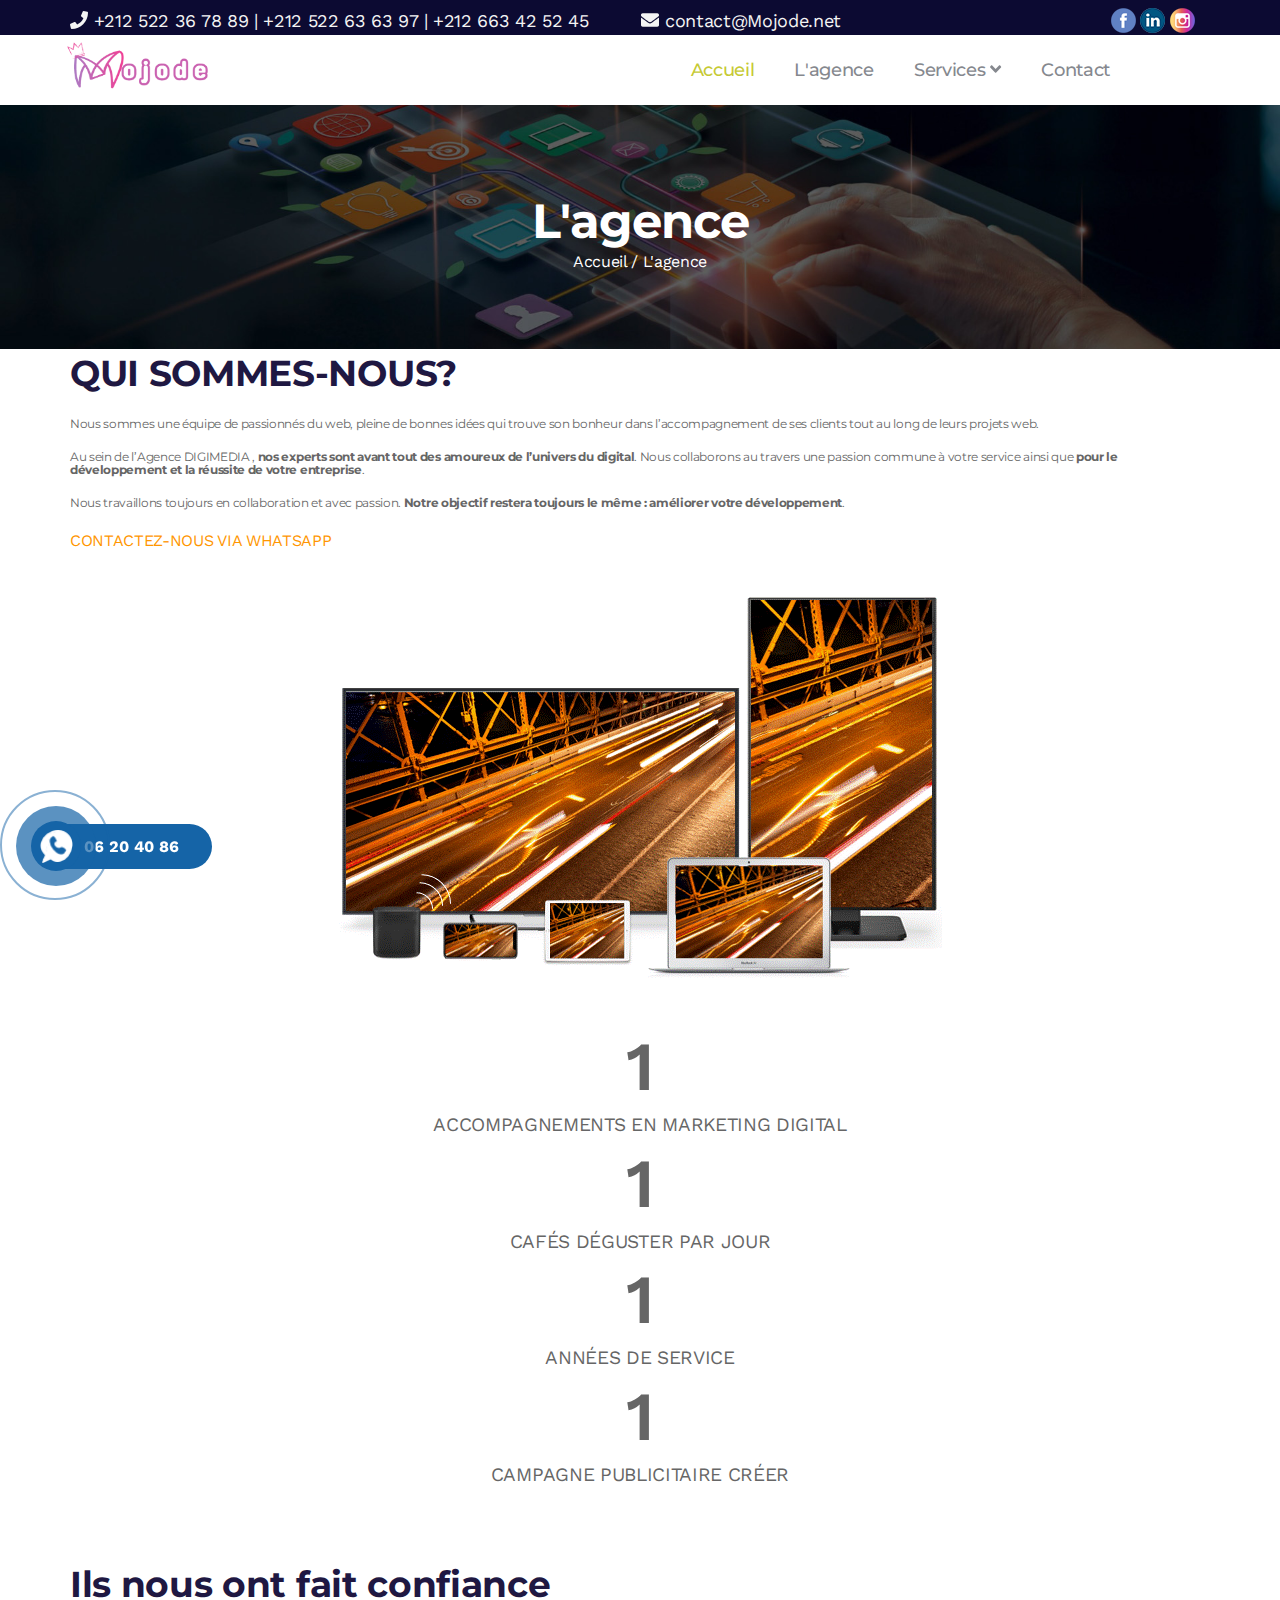
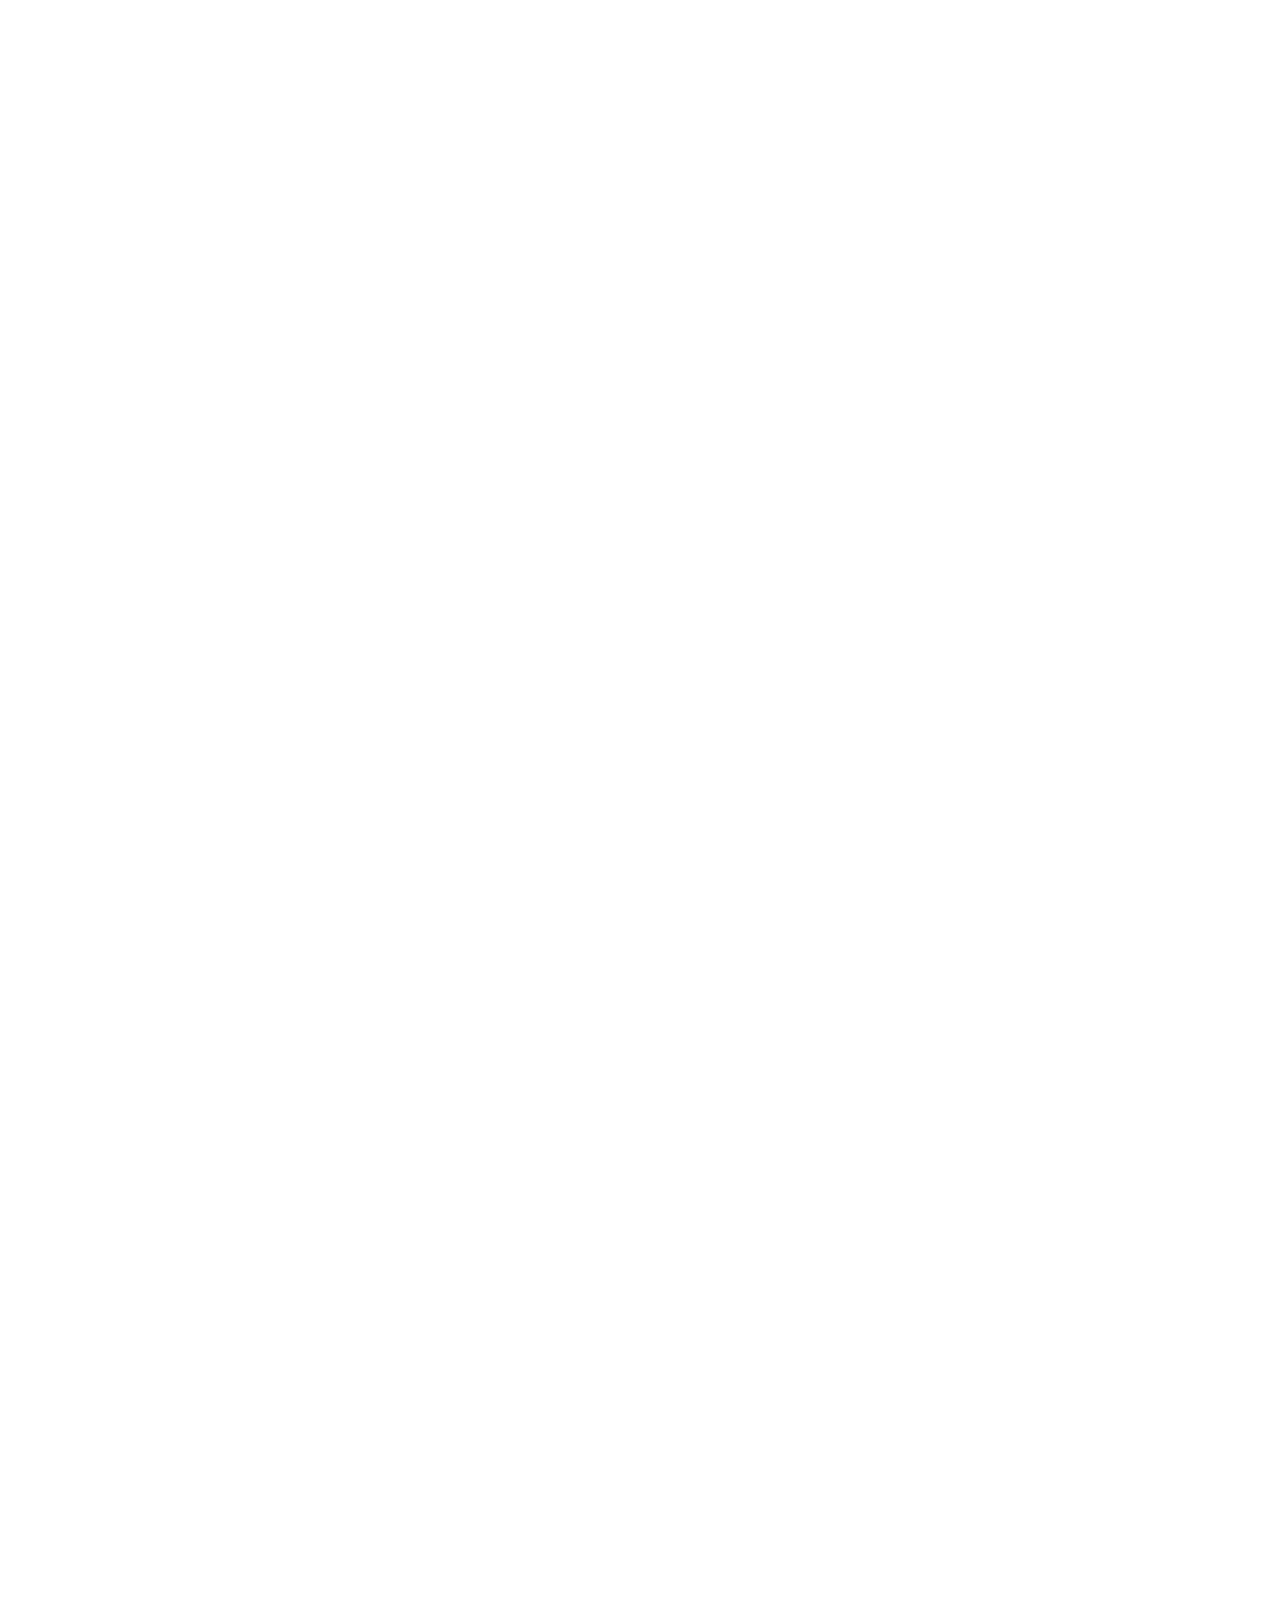
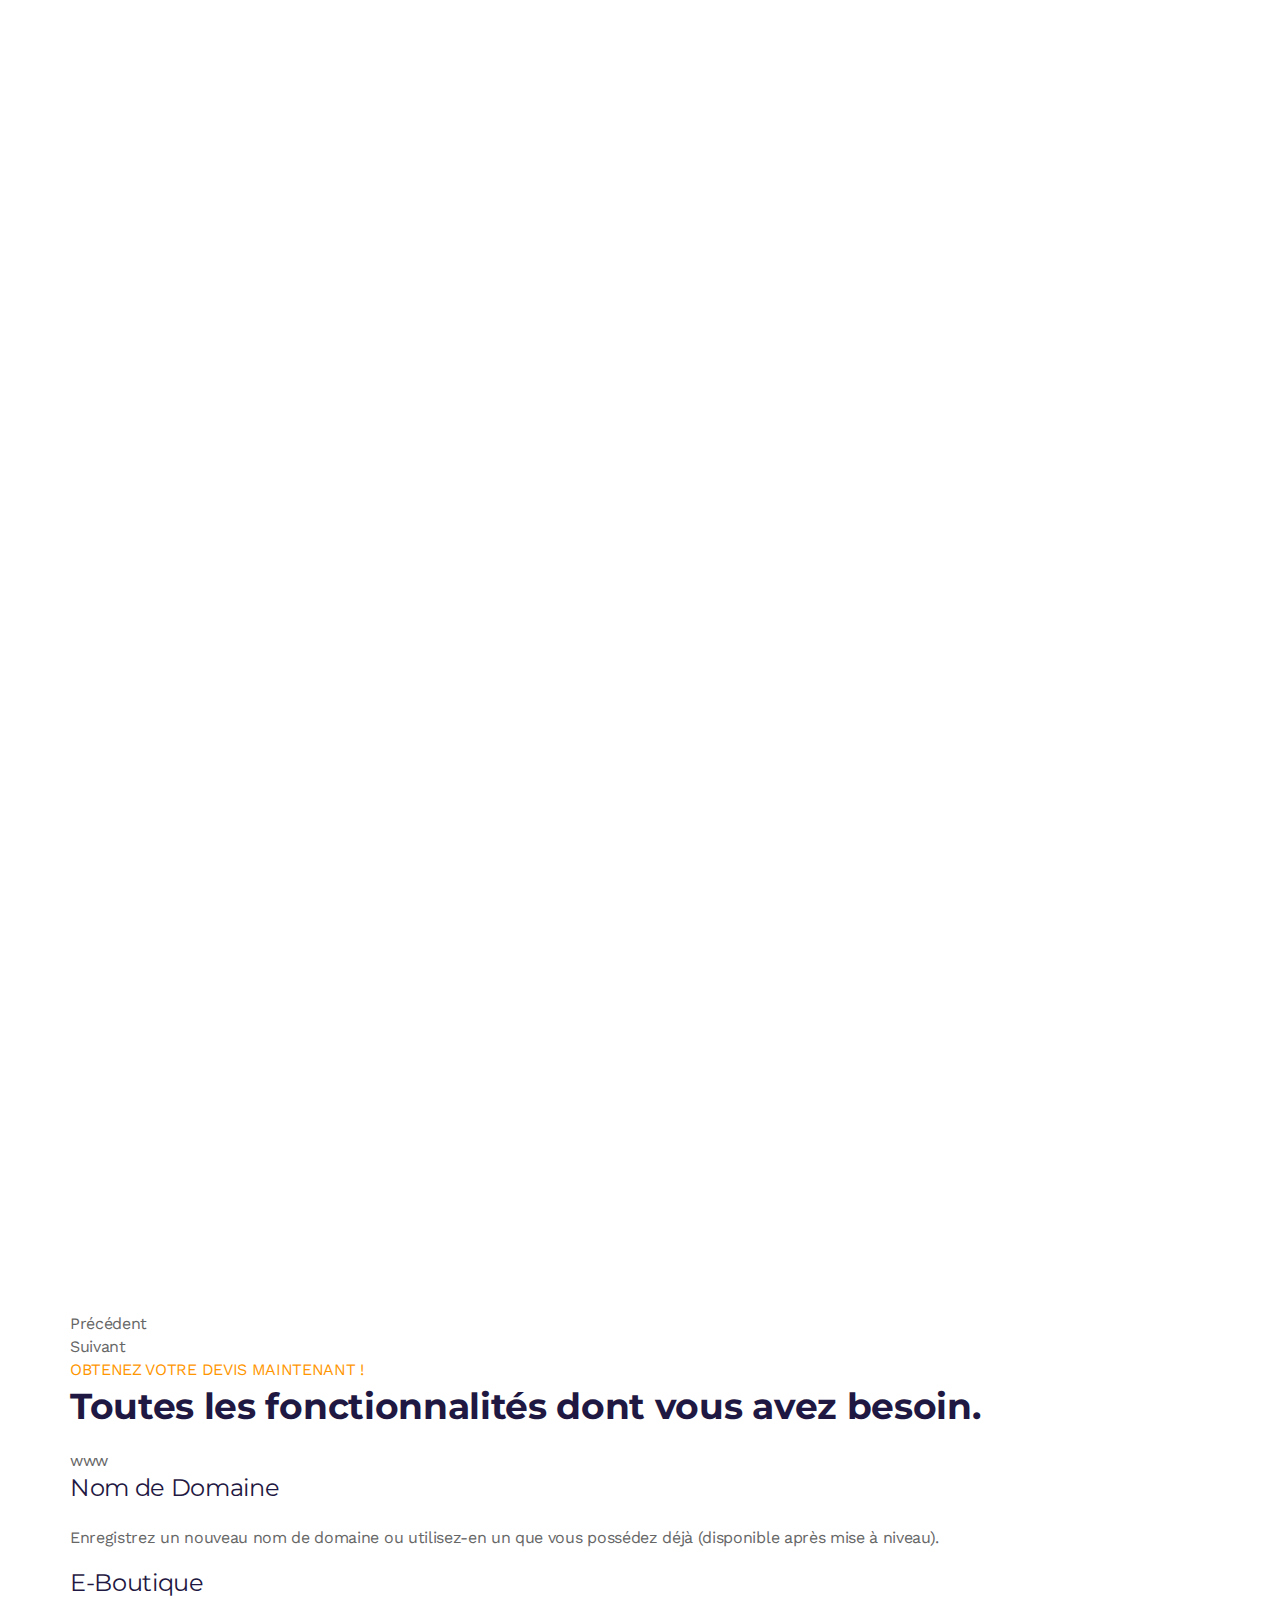
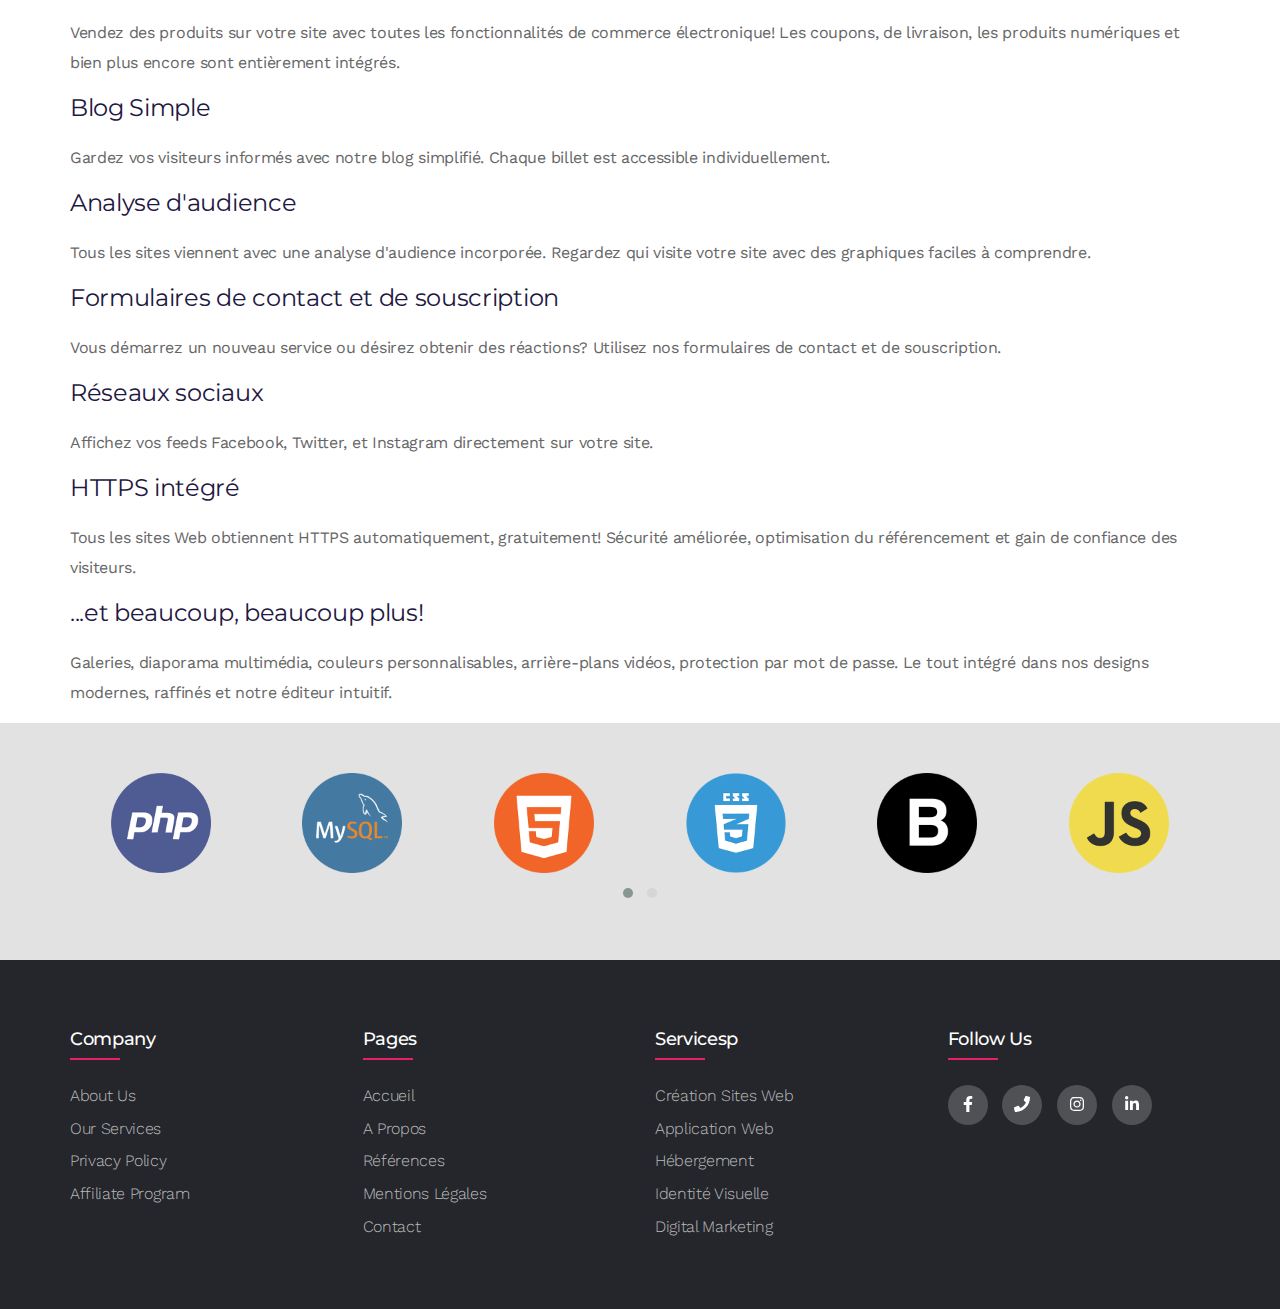
<file: apropos.html>
<!DOCTYPE html>
<html lang="fr">

<head>
    <meta charset="utf-8">
    <meta http-equiv="X-UA-Compatible" content="IE=edge">
    <meta name="viewport" content="width=device-width, initial-scale=1">
    <meta name='robots' content='index, follow, max-image-preview:large, max-snippet:-1, max-video-preview:-1' />
    <meta property="og:locale" content="fr_FR" />
    <meta property="og:type" content="article" />
    <meta property="og:title" content="blog marketing digital - Actualités digitales - Mojode" />
    <meta property="og:url" content="https://Mojode.com/blog/" />
    <meta property="og:site_name" content="Mojode" />
    <title>MOJODE.COM</title>
    <link rel="stylesheet" media="screen" href="https://static-assets.strikinglycdn.com/landing-new-5-393a30654851c38ab65e0bfc4bf6774a1c45f68fefdeae7b43d516966d9acc5e.css" as="style">

    <!-- fav icon -->
    <link href="assets/images/small_image_site.png" rel="shortcut icon" type="image/png">

    <!-- -----whatsapp----- -->
    <link rel="stylesheet" href="assets/css/layout.css">

    <!-- Bootstrap -->
    <link href="assets/bootstrap/css/bootstrap.min.css" rel="stylesheet">

    <!-- animated-css -->
    <link href="assets/css/animate.min.css" rel="stylesheet" type="text/css">

    <!-- font-awesome-css -->
    <link href="assets/css/font-awesome.min.css" rel="stylesheet" type="text/css">

    <!-- owl-carrosel-css -->
    <link href="assets/owl-carrosel/owl.carousel.min.css" rel="stylesheet" type="text/css">
    <link href="assets/owl-carrosel/owl.theme.default.min.css" rel="stylesheet" type="text/css">

    <!-- offcanvas-menu-css -->
    <link href="assets/css/offcanvas-menu.css" rel="stylesheet" type="text/css">

    <!-- style-css -->
    <link href="assets/css/style.css" rel="stylesheet" type="text/css">
    <link rel='stylesheet' id='elementor-icons-css' href='https://digimediatech.ma/wp-content/plugins/elementor/assets/lib/eicons/css/elementor-icons.min.css?ver=5.16.0' type='text/css' media='all' />
    <link rel='stylesheet' id='elementor-frontend-css' href='https://digimediatech.ma/wp-content/plugins/elementor/assets/css/frontend-lite.min.css?ver=3.7.4' type='text/css' media='all' />
    <link rel='stylesheet' id='elementor-post-92-css' href='https://digimediatech.ma/wp-content/uploads/elementor/css/post-92.css?ver=1664205071' type='text/css' media='all' />
    <script type='text/javascript' src='https://digimediatech.ma/wp-includes/js/jquery/jquery.min.js?ver=3.6.1' id='jquery-core-js'></script>

</head>

<body class="about-page sub-page">
    <div id="preloader"><img src="assets/images/gif_3.gif" width="250" alt=""></div>

    <header class="header-section" style="background: url(assets/images/banner.jpg);background-size: cover;">
        <div class="top-bar">
            <div class="container">
                <div class="row">
                    <div class="col-sm-9">
                        <div class="header-left-bar">
                            <ul class="contact-wrapper">
                                <li><i class="fa fa-phone" aria-hidden="true"></i> +212 522 36 78 89 | +212 522 63 63 97 | +212 663 42 52 45</li>
                                <li><i class="fa fa-envelope" aria-hidden="true"></i> contact@Mojode.net</li>
                            </ul>
                        </div>
                        <!-- header-left-bar -->
                    </div>

                    <div class="col-sm-3">
                        <div class="header-right-bar text-right">
                            <ul>
                                <li class="social-icon">
                                    <a href="#"><img src="assets/images/fb.png" height="25" alt=""></a>
                                    <a href="#"><img src="assets/images/in.png" height="25" alt=""></a>
                                    <a href="#"><img src="assets/images/inst.png" height="25" alt=""></a>
                                </li>
                            </ul>
                        </div>
                    </div>
                </div>
            </div>
            <!-- container -->
        </div>
        <!-- top-bar -->

        <nav class="navbar navbar-inverse hidden-xs">
            <div class="container">
                <div class="navbar-header">
                    <a class="navbar-brand" href="index.html"><img src="assets/images/logo_site.png" alt="image" style="height: 60px;"></a>
                </div>

                <div class="collapse navbar-collapse navbar-right">
                    <ul class="nav navbar-nav">

                        <li class="active"><a href="index.html">Accueil <!--<i class="fa fa-angle-down" aria-hidden="true"></i>--></a>
                            <!--<ul class="dropdown">
                                    <li><a href="index.html">Home One</a></li>
                                    <li class="active"><a href="index-two.html">Home Two</a></li>
                                    <li><a href="index-three.html">Home Three</a></li>
                                    <li><a href="#">Single-Home</a>
                                        <ul class="sub-dropdown">
                                            <li><a href="index-single-one.html">Home-1</a></li>
                                            <li><a href="index-single-two.html">Home-2</a></li>
                                            <li><a href="index-single-three.html">Home-3</a></li>
                                        </ul>
                                    </li>
                                </ul>-->
                        </li>

                        <li><a href="apropos.html">L'agence</a></li>

                        <li><a href="#">Services <i class="fa fa-angle-down" aria-hidden="true"></i></a>
                            <ul class="dropdown">
                                <li><a href="site_web.html">Création sites web</a></li>
                                <li><a href="application_web.html">Application web</a></li>
                                <li><a href="hebergement.html">Hébergement</a></li>
                                <li><a href="identite_visuelle.html">Identité visuelle</a></li>
                                <li><a href="digital_marketing.html">Digital marketing</a></li>
                            </ul>
                        </li>

                        <li><a href="contact.html">Contact</a></li>
                    </ul>
                </div>
                <!--/.nav-collapse -->
            </div>
            <!-- container -->
        </nav>

        <div class="container">
            <div class="header-title text-center">
                <h1 class="title">L'agence</h1>
                <span class="sub-title">Accueil / L'agence </span>
            </div>
            <!-- header-content -->
        </div>
    </header>
    <div id="page" class="tx-wrapper container-fluid">
        <div class="row">
            <div class="container">
                <!-- <div id="primary" class="col-md-12"> -->
                <div id="main" class="site-main">

                    <div id="post-92" class="post-92 page type-page status-publish hentry">
                        <div class="entry-content">
                            <div data-elementor-type="wp-page" data-elementor-id="92" class="elementor elementor-92">

                                <section class="elementor-section elementor-top-section elementor-element elementor-element-328fc8ec elementor-section-stretched elementor-section-boxed elementor-section-height-default elementor-section-height-default" data-id="328fc8ec" data-element_type="section"
                                    data-settings="{&quot;stretch_section&quot;:&quot;section-stretched&quot;}">
                                    <div class="elementor-container elementor-column-gap-default">
                                        <div class="elementor-column elementor-col-50 elementor-top-column elementor-element elementor-element-2deca950" data-id="2deca950" data-element_type="column">
                                            <div class="elementor-widget-wrap elementor-element-populated">
                                                <div class="elementor-element elementor-element-1856f303 tx-hd-align-left elementor-widget elementor-widget-avas-heading" data-id="1856f303" data-element_type="widget" data-widget_type="avas-heading.default">
                                                    <div class="elementor-widget-container">
                                                        <div class="tx-hd-wrap">

                                                            <div class="tx-hd-wm"></div>


                                                            <div class="tx-hd-sub"></div>
                                                            <h2 class="tx-hd-title">
                                                                <span class="tx-hd-first-part">QUI SOMMES-NOUS? </span>
                                                                <span class="tx-hd-last-part"></span>
                                                            </h2>

                                                            <div class="tx-hd-desc">
                                                                <div class="elementor-element elementor-element-1859da1b elementor-widget elementor-widget-text-editor" data-id="1859da1b" data-element_type="widget" data-widget_type="text-editor.default">
                                                                    <div class="elementor-widget-container">
                                                                        <h6>Nous sommes une équipe de passionnés du web, pleine de bonnes idées qui trouve son bonheur dans l’accompagnement de ses clients tout au long de leurs projets web.
                                                                        </h6>
                                                                        <h6>Au sein de l’Agence DIGIMEDIA , <strong>nos experts sont avant tout des amoureux de l’univers du digital</strong>. Nous collaborons au travers une passion commune à votre service
                                                                            ainsi que <strong>pour le développement et la réussite de votre entreprise</strong>.</h6>
                                                                    </div>
                                                                </div>
                                                                <div class="elementor-element elementor-element-70ddd3e4 elementor-widget elementor-widget-text-editor" data-id="70ddd3e4" data-element_type="widget" data-widget_type="text-editor.default">
                                                                    <div class="elementor-widget-container">
                                                                        <h6>Nous travaillons toujours en collaboration et avec passion. <strong>Notre objectif restera toujours le même : améliorer votre développement</strong>.</h6>
                                                                    </div>
                                                                </div>
                                                            </div>



                                                        </div>
                                                        <!-- tx-hd-wrap -->
                                                    </div>
                                                </div>
                                                <div class="elementor-element elementor-element-1341804 elementor-widget elementor-widget-button" data-id="1341804" data-element_type="widget" data-widget_type="button.default">
                                                    <div class="elementor-widget-container">
                                                        <div class="elementor-button-wrapper">
                                                            <a href="https://wa.me/message/+212620408675" class="elementor-button-link elementor-button elementor-size-sm" role="button">
                                                                <span class="elementor-button-content-wrapper">
						                                        <span class="elementor-button-text">CONTACTEZ-NOUS VIA WHATSAPP</span>
                                                                </span>
                                                            </a>
                                                        </div>
                                                    </div>
                                                </div>
                                            </div>
                                        </div>
                                        <div class="elementor-column elementor-col-50 elementor-top-column elementor-element elementor-element-9c361c2" data-id="9c361c2" data-element_type="column">
                                            <div class="elementor-widget-wrap elementor-element-populated">
                                                <div class="elementor-element elementor-element-99ac947 elementor-invisible elementor-widget elementor-widget-image" data-id="99ac947" data-element_type="widget" data-settings="{&quot;_animation&quot;:&quot;slideInUp&quot;}" data-widget_type="image.default">
                                                    <div class="elementor-widget-container">
                                                        <style>
                                                            /*! elementor - v3.7.4 - 31-08-2022 */
                                                            
                                                            .elementor-widget-image {
                                                                text-align: center
                                                            }
                                                            
                                                            .elementor-widget-image a {
                                                                display: inline-block
                                                            }
                                                            
                                                            .elementor-widget-image a img[src$=".svg"] {
                                                                width: 48px
                                                            }
                                                            
                                                            .elementor-widget-image img {
                                                                vertical-align: middle;
                                                                display: inline-block
                                                            }
                                                        </style> <img decoding="async" width="637" height="480" src="assets/images/web/614baa187713d3b30ee03e1f_DEVICES-GAMNED-HOMEPAGE.gif" class="attachment-large size-large" alt="" loading="lazy" /> </div>
                                                </div>
                                            </div>
                                        </div>
                                    </div>
                                </section>

                                <section class="elementor-section elementor-top-section elementor-element elementor-element-500a197e elementor-section-stretched elementor-section-boxed elementor-section-height-default elementor-section-height-default" data-id="500a197e" data-element_type="section"
                                    data-settings="{&quot;stretch_section&quot;:&quot;section-stretched&quot;,&quot;background_background&quot;:&quot;classic&quot;}">
                                    <div class="elementor-container elementor-column-gap-default">
                                        <div class="elementor-column elementor-col-25 elementor-top-column elementor-element elementor-element-2e4dfce2" data-id="2e4dfce2" data-element_type="column">
                                            <div class="elementor-widget-wrap elementor-element-populated">
                                                <div class="elementor-element elementor-element-c621509 elementor-widget elementor-widget-counter" data-id="c621509" data-element_type="widget" data-widget_type="counter.default">
                                                    <div class="elementor-widget-container">
                                                        <style>
                                                            /*! elementor - v3.7.4 - 31-08-2022 */
                                                            
                                                            .elementor-counter .elementor-counter-number-wrapper {
                                                                display: -webkit-box;
                                                                display: -ms-flexbox;
                                                                display: flex;
                                                                font-size: 69px;
                                                                font-weight: 600;
                                                                line-height: 1
                                                            }
                                                            
                                                            .elementor-counter .elementor-counter-number-prefix,
                                                            .elementor-counter .elementor-counter-number-suffix {
                                                                -webkit-box-flex: 1;
                                                                -ms-flex-positive: 1;
                                                                flex-grow: 1;
                                                                white-space: pre-wrap
                                                            }
                                                            
                                                            .elementor-counter .elementor-counter-number-prefix {
                                                                text-align: right
                                                            }
                                                            
                                                            .elementor-counter .elementor-counter-number-suffix {
                                                                text-align: left
                                                            }
                                                            
                                                            .elementor-counter .elementor-counter-title {
                                                                text-align: center;
                                                                font-size: 19px;
                                                                font-weight: 400;
                                                                line-height: 2.5
                                                            }
                                                        </style>
                                                        <div class="elementor-counter">
                                                            <div class="elementor-counter-number-wrapper">
                                                                <span class="elementor-counter-number-prefix"></span>
                                                                <span class="elementor-counter-number" data-duration="2000" data-to-value="342" data-from-value="1">1</span>
                                                                <span class="elementor-counter-number-suffix"></span>
                                                            </div>
                                                            <div class="elementor-counter-title">ACCOMPAGNEMENTS EN MARKETING DIGITAL</div>
                                                        </div>
                                                    </div>
                                                </div>
                                            </div>
                                        </div>
                                        <div class="elementor-column elementor-col-25 elementor-top-column elementor-element elementor-element-dd7ace0" data-id="dd7ace0" data-element_type="column">
                                            <div class="elementor-widget-wrap elementor-element-populated">
                                                <div class="elementor-element elementor-element-43e5fe5 elementor-widget elementor-widget-counter" data-id="43e5fe5" data-element_type="widget" data-widget_type="counter.default">
                                                    <div class="elementor-widget-container">
                                                        <div class="elementor-counter">
                                                            <div class="elementor-counter-number-wrapper">
                                                                <span class="elementor-counter-number-prefix"></span>
                                                                <span class="elementor-counter-number" data-duration="2000" data-to-value="43" data-from-value="1">1</span>
                                                                <span class="elementor-counter-number-suffix"></span>
                                                            </div>
                                                            <div class="elementor-counter-title">CAFÉS DÉGUSTER PAR JOUR</div>
                                                        </div>
                                                    </div>
                                                </div>
                                            </div>
                                        </div>
                                        <div class="elementor-column elementor-col-25 elementor-top-column elementor-element elementor-element-7dbce38" data-id="7dbce38" data-element_type="column">
                                            <div class="elementor-widget-wrap elementor-element-populated">
                                                <div class="elementor-element elementor-element-15712c89 elementor-widget elementor-widget-counter" data-id="15712c89" data-element_type="widget" data-widget_type="counter.default">
                                                    <div class="elementor-widget-container">
                                                        <div class="elementor-counter">
                                                            <div class="elementor-counter-number-wrapper">
                                                                <span class="elementor-counter-number-prefix"></span>
                                                                <span class="elementor-counter-number" data-duration="" data-to-value="4" data-from-value="1">1</span>
                                                                <span class="elementor-counter-number-suffix"></span>
                                                            </div>
                                                            <div class="elementor-counter-title">ANNÉES DE SERVICE </div>
                                                        </div>
                                                    </div>
                                                </div>
                                            </div>
                                        </div>
                                        <div class="elementor-column elementor-col-25 elementor-top-column elementor-element elementor-element-353f28f" data-id="353f28f" data-element_type="column">
                                            <div class="elementor-widget-wrap elementor-element-populated">
                                                <div class="elementor-element elementor-element-4bae575 elementor-widget elementor-widget-counter" data-id="4bae575" data-element_type="widget" data-widget_type="counter.default">
                                                    <div class="elementor-widget-container">
                                                        <div class="elementor-counter">
                                                            <div class="elementor-counter-number-wrapper">
                                                                <span class="elementor-counter-number-prefix"></span>
                                                                <span class="elementor-counter-number" data-duration="2000" data-to-value="2108" data-from-value="1">1</span>
                                                                <span class="elementor-counter-number-suffix"></span>
                                                            </div>
                                                            <div class="elementor-counter-title">CAMPAGNE PUBLICITAIRE CRÉER</div>
                                                        </div>
                                                    </div>
                                                </div>
                                            </div>
                                        </div>
                                    </div>
                                </section>
                                <section class="elementor-section elementor-top-section elementor-element elementor-element-3446e06 elementor-section-boxed elementor-section-height-default elementor-section-height-default" style="
                                padding-top: 68px;
                            " data-id="3446e06" data-element_type="section">
                                    <div class="elementor-container elementor-column-gap-default">
                                        <div class="elementor-column elementor-col-100 elementor-top-column elementor-element elementor-element-6e2a435" data-id="6e2a435" data-element_type="column">
                                            <div class="elementor-widget-wrap elementor-element-populated">
                                                <div class="elementor-element elementor-element-e8edd51 elementor-widget elementor-widget-heading" data-id="e8edd51" data-element_type="widget" data-widget_type="heading.default">
                                                    <div class="elementor-widget-container">
                                                        <style>
                                                            /*! elementor - v3.7.4 - 31-08-2022 */
                                                            
                                                            .elementor-heading-title {
                                                                padding: 0;
                                                                margin: 0;
                                                                line-height: 1
                                                            }
                                                            
                                                            .elementor-widget-heading .elementor-heading-title[class*=elementor-size-]>a {
                                                                color: inherit;
                                                                font-size: inherit;
                                                                line-height: inherit
                                                            }
                                                            
                                                            .elementor-widget-heading .elementor-heading-title.elementor-size-small {
                                                                font-size: 15px
                                                            }
                                                            
                                                            .elementor-widget-heading .elementor-heading-title.elementor-size-medium {
                                                                font-size: 19px
                                                            }
                                                            
                                                            .elementor-widget-heading .elementor-heading-title.elementor-size-large {
                                                                font-size: 29px
                                                            }
                                                            
                                                            .elementor-widget-heading .elementor-heading-title.elementor-size-xl {
                                                                font-size: 39px
                                                            }
                                                            
                                                            .elementor-widget-heading .elementor-heading-title.elementor-size-xxl {
                                                                font-size: 59px
                                                            }
                                                        </style>
                                                        <h2 class="elementor-heading-title elementor-size-default">Ils nous ont fait confiance</h2>
                                                    </div>
                                                </div>
                                                <div class="elementor-element elementor-element-8f89c26 elementor-arrows-position-inside elementor-pagination-position-outside elementor-widget elementor-widget-image-carousel" data-id="8f89c26" data-element_type="widget" data-settings="{&quot;slides_to_show&quot;:&quot;4&quot;,&quot;navigation&quot;:&quot;both&quot;,&quot;autoplay&quot;:&quot;yes&quot;,&quot;pause_on_hover&quot;:&quot;yes&quot;,&quot;pause_on_interaction&quot;:&quot;yes&quot;,&quot;autoplay_speed&quot;:5000,&quot;infinite&quot;:&quot;yes&quot;,&quot;speed&quot;:500}"
                                                    data-widget_type="image-carousel.default">
                                                    <div class="elementor-widget-container">
                                                        <style>
                                                            /*! elementor - v3.7.4 - 31-08-2022 */
                                                            
                                                            .elementor-widget-image-carousel .swiper-container {
                                                                position: static
                                                            }
                                                            
                                                            .elementor-widget-image-carousel .swiper-container .swiper-slide figure {
                                                                line-height: inherit
                                                            }
                                                            
                                                            .elementor-widget-image-carousel .swiper-slide {
                                                                text-align: center
                                                            }
                                                            
                                                            .elementor-image-carousel-wrapper:not(.swiper-container-initialized) .swiper-slide {
                                                                max-width: calc(100% / var(--e-image-carousel-slides-to-show, 3))
                                                            }
                                                        </style>
                                                        <div class="elementor-image-carousel-wrapper swiper-container" dir="ltr">
                                                            <div class="elementor-image-carousel swiper-wrapper">
                                                                <div class="swiper-slide">
                                                                    <figure class="swiper-slide-inner"><img decoding="async" class="swiper-slide-image" src="assets/images/web/FORMATION-EN-1-e1664200797473.png" alt="FORMATION EN (1)" /></figure>
                                                                </div>
                                                                <div class="swiper-slide">
                                                                    <figure class="swiper-slide-inner"><img decoding="async" class="swiper-slide-image" src="assets/images/web/6-1-e1664202374778.png" alt="6" /></figure>
                                                                </div>
                                                                <div class="swiper-slide">
                                                                    <figure class="swiper-slide-inner"><img decoding="async" class="swiper-slide-image" src="assets/images/web/7-e1664202350845.png" alt="7" /></figure>
                                                                </div>
                                                                <div class="swiper-slide">
                                                                    <figure class="swiper-slide-inner"><img decoding="async" class="swiper-slide-image" src="assets/images/web/5-1-e1664202400275.png" alt="5" /></figure>
                                                                </div>
                                                                <div class="swiper-slide">
                                                                    <figure class="swiper-slide-inner"><img decoding="async" class="swiper-slide-image" src="assets/images/web/10-1-e1664202422351.png" alt="10" /></figure>
                                                                </div>
                                                                <div class="swiper-slide">
                                                                    <figure class="swiper-slide-inner"><img decoding="async" class="swiper-slide-image" src="assets/images/web/11-1-e1664202445333.png" alt="11" /></figure>
                                                                </div>
                                                            </div>
                                                            <div class="swiper-pagination"></div>
                                                            <div class="elementor-swiper-button elementor-swiper-button-prev">
                                                                <i aria-hidden="true" class="eicon-chevron-left"></i> <span class="elementor-screen-only">Précédent</span>
                                                            </div>
                                                            <div class="elementor-swiper-button elementor-swiper-button-next">
                                                                <i aria-hidden="true" class="eicon-chevron-right"></i> <span class="elementor-screen-only">Suivant</span>
                                                            </div>
                                                        </div>
                                                    </div>
                                                </div>
                                            </div>
                                        </div>
                                    </div>
                                </section>
                                <section class="elementor-section elementor-top-section elementor-element elementor-element-6562880 elementor-section-boxed elementor-section-height-default elementor-section-height-default" data-id="6562880" data-element_type="section">
                                    <div class="elementor-container elementor-column-gap-default">
                                        <div class="elementor-column elementor-col-100 elementor-top-column elementor-element elementor-element-31d8499" data-id="31d8499" data-element_type="column">
                                            <div class="elementor-widget-wrap elementor-element-populated">
                                                <div class="elementor-element elementor-element-fada03e elementor-align-center elementor-widget elementor-widget-button" data-id="fada03e" data-element_type="widget" data-widget_type="button.default">
                                                    <div class="elementor-widget-container">
                                                        <div class="elementor-button-wrapper">
                                                            <a href="https://wa.me/message/CMB7UGN24C3XD1" class="elementor-button-link elementor-button elementor-size-sm" role="button">
                                                                <span class="elementor-button-content-wrapper">
						                                        <span class="elementor-button-text">OBTENEZ VOTRE DEVIS MAINTENANT !</span>
                                                                </span>
                                                            </a>
                                                        </div>
                                                    </div>
                                                </div>
                                            </div>
                                        </div>
                                    </div>
                                </section>
                            </div>
                        </div>
                        <!-- .entry-content -->
                    </div>
                    <!-- #post-## -->
                </div>
            </div>
        </div>
    </div>

    <div class="section features">
        <div class="container">
            <div class="clearfix">
                <div class="sixteen columns center">
                    <h2>Toutes les fonctionnalités dont vous avez besoin.</h2>
                </div>
            </div>
            <div class="features-list clearfix">
                <div class="third columns">
                    <div class="description">
                        <div class="icon">
                            <div class="domain-icon">www</div>
                        </div>
                        <h3>Nom de Domaine</h3>
                        <p>Enregistrez un nouveau nom de domaine ou utilisez-en un que vous possédez déjà (disponible après mise à niveau).</p>
                    </div>
                </div>
                <div class="third columns">
                    <div class="description">
                        <div class="icon teal">
                            <div class="entypo-basket"></div>
                        </div>
                        <h3>E-Boutique</h3>
                        <p>Vendez des produits sur votre site avec toutes les fonctionnalités de commerce électronique! Les coupons, de livraison, les produits numériques et bien plus encore sont entièrement intégrés.</p>
                    </div>
                </div>
                <div class="third columns">
                    <div class="description">
                        <div class="icon purple">
                            <div class="entypo-feather des-icon"></div>
                        </div>
                        <h3>Blog Simple</h3>
                        <p>Gardez vos visiteurs informés avec notre blog simplifié. Chaque billet est accessible individuellement.</p>
                    </div>
                </div>
            </div>
            <div class="features-list clearfix">
                <div class="third columns">
                    <div class="description">
                        <div class="icon">
                            <div class="entypo-chart-line"></div>
                        </div>
                        <h3>Analyse d'audience</h3>
                        <p>Tous les sites viennent avec une analyse d'audience incorporée. Regardez qui visite votre site avec des graphiques faciles à comprendre.</p>
                    </div>
                </div>
                <div class="third columns">
                    <div class="description">
                        <div class="icon pink">
                            <div class="entypo-clipboard"></div>
                        </div>
                        <h3>Formulaires de contact et de souscription</h3>
                        <p>Vous démarrez un nouveau service ou désirez obtenir des réactions? Utilisez nos formulaires de contact et de souscription.</p>
                    </div>
                </div>
                <div class="third columns">
                    <div class="description">
                        <div class="icon yellow">
                            <div class="entypo-chat des-icon"></div>
                        </div>
                        <h3>Réseaux sociaux</h3>
                        <p>Affichez vos feeds Facebook, Twitter, et Instagram directement sur votre site.</p>
                    </div>
                </div>
            </div>
            <div class="features-list clearfix center">
                <div class="third columns no-float ib">
                    <div class="description left-align">
                        <div class="icon green">
                            <div class="entypo-lock"></div>
                        </div>
                        <h3>HTTPS intégré</h3>
                        <p>Tous les sites Web obtiennent HTTPS automatiquement, gratuitement! Sécurité améliorée, optimisation du référencement et gain de confiance des visiteurs.</p>
                    </div>
                </div>
                <div class="third columns no-float ib">
                    <div class="description left-align">
                        <div class="icon blue">
                            <div class="entypo-tools"></div>
                        </div>
                        <h3>...et beaucoup, beaucoup plus!</h3>
                        <p>Galeries, diaporama multimédia, couleurs personnalisables, arrière-plans vidéos, protection par mot de passe. Le tout intégré dans nos designs modernes, raffinés et notre éditeur intuitif.</p>
                    </div>
                </div>
            </div>
        </div>
    </div>
    <section class="client-section">
        <div class="container">
            <h2 class="hidden">client-title</h2>

            <div class="client-carousel owl-carousel owl-theme">
                <div class="item"><img src="assets/images/client/php.png" title="php" alt="php"></div>
                <div class="item"><img src="assets/images/client/mysql.png" title="mysql" alt="mysql"></div>
                <div class="item"><img src="assets/images/client/html5.png" title="html5" alt="html5"></div>
                <div class="item"><img src="assets/images/client/css3.png" title="css3" alt="css3"></div>
                <div class="item"><img src="assets/images/client/bootstrap.png" title="bootstrap" alt="bootstrap"></div>
                <div class="item"><img src="assets/images/client/js.png" title="js" alt="js"> </div>
                <div class="item"><img src="assets/images/client/jquery.png" title="jquery" alt="jquery"></div>
                <div class="item"><img src="assets/images/client/ajax.png" title="ajax" alt="ajax"></div>
                <div class="item"><img src="assets/images/client/json.png" title="json" alt="json"></div>

            </div>
            <!-- client-carousel -->
        </div>
    </section>
    <footer class="footer">
        <div class="container_1">
            <div class="row_1">
                <div class="footer-col">
                    <h4>company</h4>
                    <ul>
                        <li><a href="#">about us</a></li>
                        <li><a href="#">our services</a></li>
                        <li><a href="#">privacy policy</a></li>
                        <li><a href="#">affiliate program</a></li>
                    </ul>
                </div>
                <div class="footer-col">
                    <h4>Pages</h4>
                    <ul>
                        <li><a href="#">Accueil</a></li>
                        <li><a href="#">A propos</a></li>
                        <li><a href="#">Références</a></li>
                        <li><a href="#">Mentions légales</a></li>
                        <li><a href="#">Contact</a></li>
                    </ul>
                </div>
                <div class="footer-col">
                    <h4>Servicesp</h4>
                    <ul>
                        <li><a href="site web.html">Création sites web</a></li>
                        <li><a href="application_web.html">Application web</a></li>
                        <li><a href="hebergement.html">Hébergement</a></li>
                        <li><a href="identite_visuelle.html">Identité visuelle</a></li>
                        <li><a href="digital_marketing.html">Digital marketing</a></li>
                    </ul>
                </div>
                <div class="footer-col">
                    <h4>follow us</h4>
                    <div class="social-links">
                        <a href="#"><i class="fab fa-facebook-f"></i></a>
                        <a href="#"><i class="fa fa-phone"></i></a>
                        <a href="#"><i class="fab fa-instagram"></i></a>
                        <a href="#"><i class="fab fa-linkedin-in"></i></a>
                    </div>
                </div>
            </div>
        </div>
        <style>
            @import url('https://fonts.googleapis.com/css2?family=Poppins:wght@300;400;500;600;700&display=swap');
            * {
                margin: 0;
                padding: 0;
                box-sizing: border-box;
            }
            
            .container_1 {
                max-width: 1170px;
                margin: auto;
            }
            
            .row_1 {
                display: flex;
                flex-wrap: wrap;
            }
            
            ul {
                list-style: none;
            }
            
            .footer {
                background-color: #24262b;
                padding: 70px 0;
            }
            
            .footer-col {
                width: 25%;
                padding: 0 15px;
            }
            
            .footer-col h4 {
                font-size: 18px;
                color: #ffffff;
                text-transform: capitalize;
                margin-bottom: 35px;
                font-weight: 500;
                position: relative;
            }
            
            .footer-col h4::before {
                content: '';
                position: absolute;
                left: 0;
                bottom: -10px;
                background-color: #e91e63;
                height: 2px;
                box-sizing: border-box;
                width: 50px;
            }
            
            .footer-col ul li:not(:last-child) {
                margin-bottom: 10px;
            }
            
            .footer-col ul li a {
                font-size: 16px;
                text-transform: capitalize;
                color: #ffffff;
                text-decoration: none;
                font-weight: 300;
                color: #bbbbbb;
                display: block;
                transition: all 0.3s ease;
            }
            
            .footer-col ul li a:hover {
                color: #ffffff;
                padding-left: 8px;
            }
            
            .footer-col .social-links a {
                display: inline-block;
                height: 40px;
                width: 40px;
                background-color: rgba(255, 255, 255, 0.2);
                margin: 0 10px 10px 0;
                text-align: center;
                line-height: 40px;
                border-radius: 50%;
                color: #ffffff;
                transition: all 0.5s ease;
            }
            
            .footer-col .social-links a:hover {
                color: #24262b;
                background-color: #ffffff;
            }
            /*responsive*/
            
            @media(max-width: 767px) {
                .footer-col {
                    width: 50%;
                    margin-bottom: 30px;
                }
            }
            
            @media(max-width: 574px) {
                .footer-col {
                    width: 100%;
                }
            }
        </style>
    </footer>

    <div class="hotline-phone-ring-wrap">
        <div class="hotline-phone-ring">
            <div class="hotline-phone-ring-circle"></div>
            <div class="hotline-phone-ring-circle-fill"></div>
            <div class="hotline-phone-ring-img-circle">
                <a href="tel:+212620408675" class="pps-btn-img">
                    <img src="assets/images/web/call-icon-2.png" alt="Besoin d'aide" width="50" />
                </a>
            </div>
        </div>
        <div class="hotline-bar">
            <a href="tel:00212620408675">
                <span class="text-hotline">06 20 40 86 75</span>
            </a>
        </div>
    </div>

    <a href="#" class="to-top">
        <svg class="svg-inline--fa fa-chevron-up fa-w-14" aria-hidden="true" focusable="false" data-prefix="fas" data-icon="chevron-up" role="img" xmlns="http://www.w3.org/2000/svg" viewBox="0 0 448 512" data-fa-i2svg=""><path fill="currentColor" d="M240.971 130.524l194.343 194.343c9.373 9.373 9.373 24.569 0 33.941l-22.667 22.667c-9.357 9.357-24.522 9.375-33.901.04L224 227.495 69.255 381.516c-9.379 9.335-24.544 9.317-33.901-.04l-22.667-22.667c-9.373-9.373-9.373-24.569 0-33.941L207.03 130.525c9.372-9.373 24.568-9.373 33.941-.001z"></path></svg>
        <!-- <i class="fas fa-chevron-up"></i> -->
    </a>
    <script src="assets/js/all.min.js"></script>
    <script src="assets/js/script_1.js"></script>
    <!-- totop -->
    <script src="assets/js/jquery.js"></script>
    <script src="assets/bootstrap/js/bootstrap.min.js"></script>
    <script src="assets/js/jquery.inview.min.js"></script>
    <script src="assets/js/wow.js"></script>
    <script src="assets/js/lightbox.js"></script>
    <script src="assets/js/smoothscroll.js"></script>
    <script src="assets/owl-carrosel/owl.carousel.min.js"></script>
    <script src="assets/js/script.js"></script>
    <script type='text/javascript' src='https://digimediatech.ma/wp-content/plugins/elementor/assets/lib/jquery-numerator/jquery-numerator.min.js?ver=0.2.1' id='jquery-numerator-js'></script>
    <script type='text/javascript' src='https://digimediatech.ma/wp-content/plugins/elementor/assets/js/webpack.runtime.min.js?ver=3.7.4' id='elementor-webpack-runtime-js'></script>
    <script type='text/javascript' src='https://digimediatech.ma/wp-content/plugins/elementor/assets/js/frontend-modules.min.js?ver=3.7.4' id='elementor-frontend-modules-js'></script>
    <script type='text/javascript' id='elementor-frontend-js-before'>
        var elementorFrontendConfig = {
            "environmentMode": {
                "edit": false,
                "wpPreview": false,
                "isScriptDebug": false
            },
            "i18n": {
                "shareOnFacebook": "Partager sur Facebook",
                "shareOnTwitter": "Partager sur Twitter",
                "pinIt": "L\u2019\u00e9pingler",
                "download": "T\u00e9l\u00e9charger",
                "downloadImage": "T\u00e9l\u00e9charger une image",
                "fullscreen": "Plein \u00e9cran",
                "zoom": "Zoom",
                "share": "Partager",
                "playVideo": "Lire la vid\u00e9o",
                "previous": "Pr\u00e9c\u00e9dent",
                "next": "Suivant",
                "close": "Fermer"
            },
            "is_rtl": false,
            "breakpoints": {
                "xs": 0,
                "sm": 480,
                "md": 768,
                "lg": 1025,
                "xl": 1440,
                "xxl": 1600
            },
            "responsive": {
                "breakpoints": {
                    "mobile": {
                        "label": "Mobile",
                        "value": 767,
                        "default_value": 767,
                        "direction": "max",
                        "is_enabled": true
                    },
                    "mobile_extra": {
                        "label": "Grand mobile",
                        "value": 880,
                        "default_value": 880,
                        "direction": "max",
                        "is_enabled": false
                    },
                    "tablet": {
                        "label": "Tablette",
                        "value": 1024,
                        "default_value": 1024,
                        "direction": "max",
                        "is_enabled": true
                    },
                    "tablet_extra": {
                        "label": "Grande tablette",
                        "value": 1200,
                        "default_value": 1200,
                        "direction": "max",
                        "is_enabled": false
                    },
                    "laptop": {
                        "label": "Portable",
                        "value": 1366,
                        "default_value": 1366,
                        "direction": "max",
                        "is_enabled": false
                    },
                    "widescreen": {
                        "label": "\u00c9cran large",
                        "value": 2400,
                        "default_value": 2400,
                        "direction": "min",
                        "is_enabled": false
                    }
                }
            },
            "version": "3.7.4",
            "is_static": false,
            "experimentalFeatures": {
                "e_dom_optimization": true,
                "e_optimized_assets_loading": true,
                "e_optimized_css_loading": true,
                "a11y_improvements": true,
                "additional_custom_breakpoints": true,
                "e_import_export": true,
                "e_hidden_wordpress_widgets": true,
                "landing-pages": true,
                "elements-color-picker": true,
                "favorite-widgets": true,
                "admin-top-bar": true
            },
            "urls": {
                "assets": "https:\/\/digimediatech.ma\/wp-content\/plugins\/elementor\/assets\/"
            },
            "settings": {
                "page": [],
                "editorPreferences": []
            },
            "kit": {
                "active_breakpoints": ["viewport_mobile", "viewport_tablet"],
                "global_image_lightbox": "yes",
                "lightbox_enable_counter": "yes",
                "lightbox_enable_fullscreen": "yes",
                "lightbox_enable_zoom": "yes",
                "lightbox_enable_share": "yes",
                "lightbox_title_src": "title",
                "lightbox_description_src": "description"
            },
            "post": {
                "id": 92,
                "title": "A%20Propos%20%E2%80%93%20DIGIMEDIA",
                "excerpt": "",
                "featuredImage": false
            }
        };
    </script>
    <script type='text/javascript' src='https://digimediatech.ma/wp-content/plugins/elementor/assets/js/frontend.min.js?ver=3.7.4' id='elementor-frontend-js'></script>
</body>

</html>
</file>
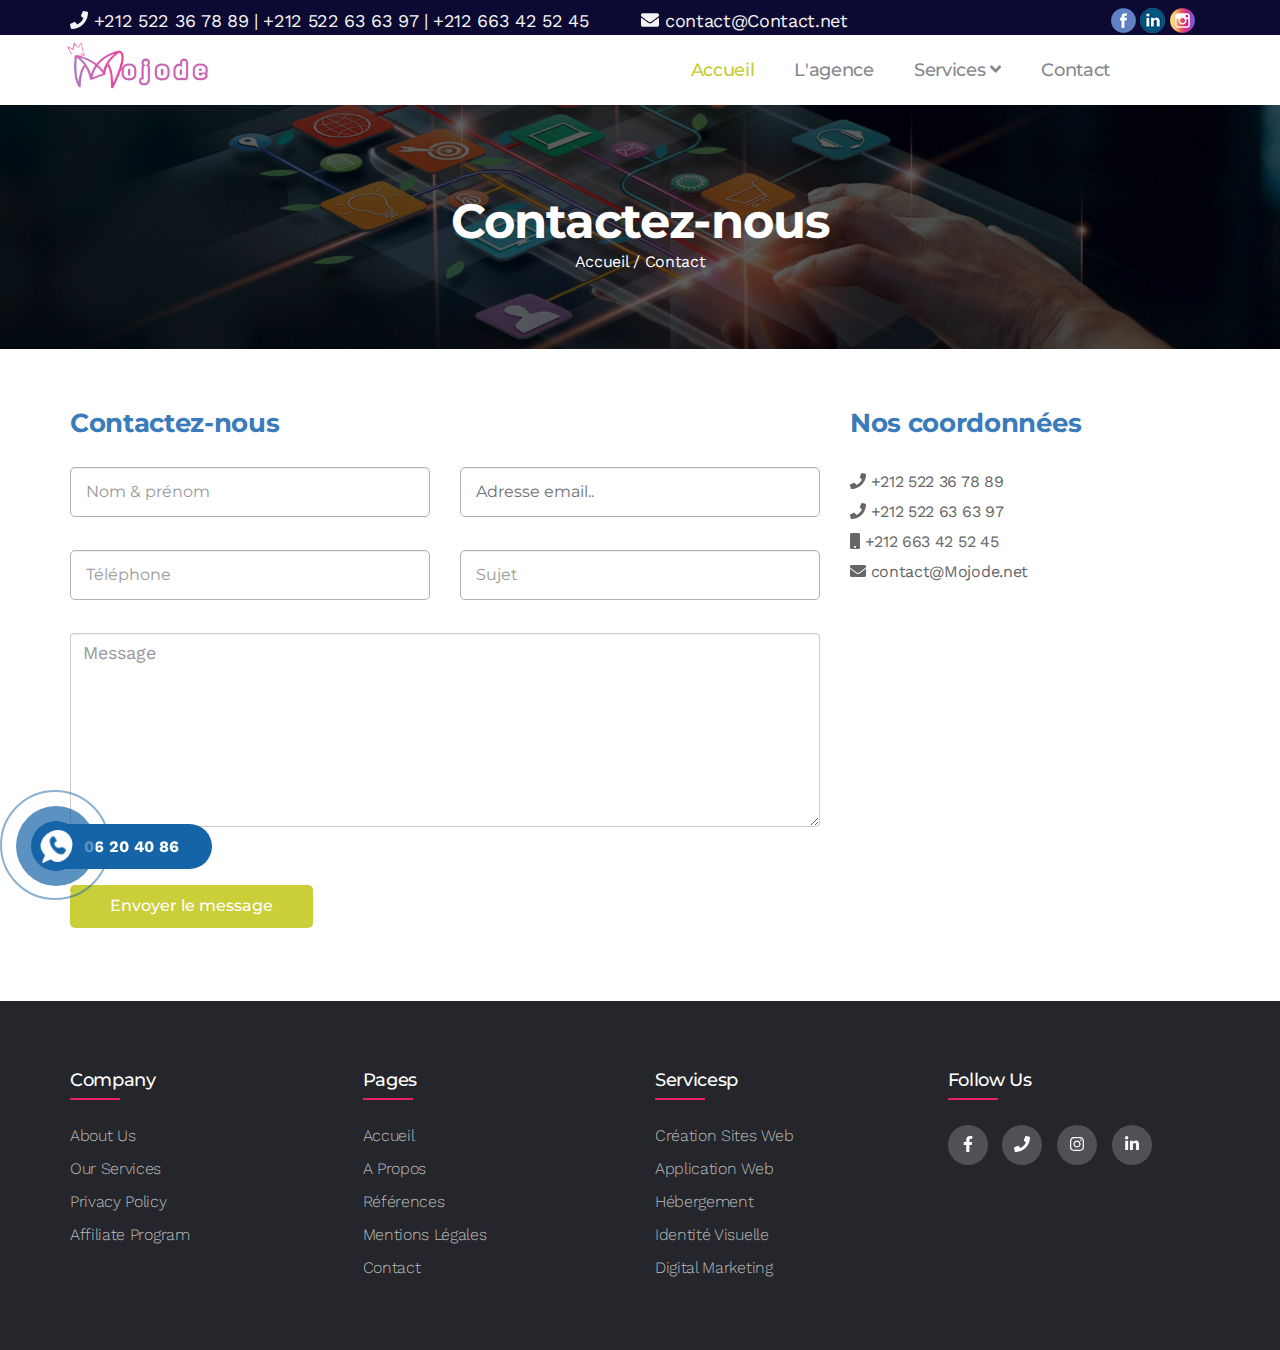
<file: contact.html>
<!DOCTYPE html>
<html lang="fr">

<head>
    <meta charset="utf-8">
    <meta http-equiv="X-UA-Compatible" content="IE=edge">
    <meta name="viewport" content="width=device-width, initial-scale=1">
    <meta name='robots' content='index, follow, max-image-preview:large, max-snippet:-1, max-video-preview:-1' />
    <meta property="og:locale" content="fr_FR" />
    <meta property="og:type" content="article" />
    <meta property="og:title" content="blog marketing digital - Actualités digitales - Mojode" />
    <meta property="og:url" content="https://Mojode.com/blog/" />
    <meta property="og:site_name" content="Mojode" />
    <title>MOJODE.COM</title>
    <!-- fav icon -->
    <link href="assets/images/small_image_site.png" rel="shortcut icon" type="image/png">
    <!-- -----whatsapp----- -->
    <link rel="stylesheet" href="assets/css/layout.css">

    <!-- Bootstrap -->
    <link href="assets/bootstrap/css/bootstrap.min.css" rel="stylesheet">

    <!-- animated-css -->
    <link href="assets/css/animate.min.css" rel="stylesheet" type="text/css">

    <!-- font-awesome-css -->
    <link href="assets/css/font-awesome.min.css" rel="stylesheet" type="text/css">

    <!-- owl-carrosel-css -->
    <link href="assets/owl-carrosel/owl.carousel.min.css" rel="stylesheet" type="text/css">
    <link href="assets/owl-carrosel/owl.theme.default.min.css" rel="stylesheet" type="text/css">

    <!-- offcanvas-menu-css -->
    <link href="assets/css/offcanvas-menu.css" rel="stylesheet" type="text/css">

    <!-- style-css -->
    <link href="assets/css/style.css" rel="stylesheet" type="text/css">

    <style>
        .footer-section img {
            width: 200px;
        }
        
        .footer-section p {
            color: #ccc;
        }
        
        #txtval {
            display: none;
            color: #ff0000;
        }
    </style>

    <!-- Recaptcha google -->
    <script src="https://www.google.com/recaptcha/api.js" async defer></script>


</head>

<body class="about-page sub-page">
    <div id="preloader"><img src="assets/images/gif_3.gif" width="250" alt=""></div>

    <header class="header-section" style="background: url(assets/images/banner.jpg);background-size: cover;">
        <div class="top-bar">
            <div class="container">
                <div class="row">
                    <div class="col-sm-9">
                        <div class="header-left-bar">
                            <ul class="contact-wrapper">
                                <li><i class="fa fa-phone" aria-hidden="true"></i> +212 522 36 78 89 | +212 522 63 63 97 | +212 663 42 52 45</li>
                                <li><i class="fa fa-envelope" aria-hidden="true"></i> contact@Contact.net</li>
                            </ul>
                        </div>
                        <!-- header-left-bar -->
                    </div>

                    <div class="col-sm-3">
                        <div class="header-right-bar text-right">
                            <ul>
                                <li class="social-icon">
                                    <a href="#"><img src="assets/images/fb.png" height="25" alt=""></a>
                                    <a href="#"><img src="assets/images/in.png" height="25" alt=""></a>
                                    <a href="#"><img src="assets/images/inst.png" height="25" alt=""></a>
                                </li>
                            </ul>
                        </div>
                    </div>
                </div>
            </div>
            <!-- container -->
        </div>
        <!-- top-bar -->

        <nav class="navbar navbar-inverse hidden-xs">
            <div class="container">
                <div class="navbar-header">
                    <a class="navbar-brand" href="index.html"><img src="assets/images/logo_site.png" alt="image" style="height: 60px;"></a>
                </div>

                <div class="collapse navbar-collapse navbar-right">
                    <ul class="nav navbar-nav">

                        <li class="active"><a href="index.html">Accueil <!--<i class="fa fa-angle-down" aria-hidden="true"></i>--></a>
                            <!--<ul class="dropdown">
                                    <li><a href="index.html">Home One</a></li>
                                    <li class="active"><a href="index-two.html">Home Two</a></li>
                                    <li><a href="index-three.html">Home Three</a></li>
                                    <li><a href="#">Single-Home</a>
                                        <ul class="sub-dropdown">
                                            <li><a href="index-single-one.html">Home-1</a></li>
                                            <li><a href="index-single-two.html">Home-2</a></li>
                                            <li><a href="index-single-three.html">Home-3</a></li>
                                        </ul>
                                    </li>
                                </ul>-->
                        </li>

                        <li><a href="apropos.html">L'agence</a></li>

                        <li><a href="#">Services <i class="fa fa-angle-down" aria-hidden="true"></i></a>
                            <ul class="dropdown">
                                <li><a href="site_web.html">Création sites web</a></li>
                                <li><a href="application_web.html">Application web</a></li>
                                <li><a href="hebergement.html">Hébergement</a></li>
                                <li><a href="identite_visuelle.html">Identité visuelle</a></li>
                                <li><a href="digital_marketing.html">Digital marketing</a></li>
                            </ul>
                        </li>

                        <li><a href="contact.html">Contact</a></li>
                    </ul>
                </div>
                <!--/.nav-collapse -->
            </div>
            <!-- container -->
        </nav>

        <div class="container">
            <div class="header-title text-center">
                <h1 class="title">Contactez-nous</h1>
                <span class="sub-title">Accueil / Contact</span>
            </div>
            <!-- header-content -->
        </div>
    </header>
    <!-- header-section -->


    <section class="contact-section mission-section">
        <div class="container">

            <div class="row">
                <div class="col-md-8">

                    <div class="section-title text-left">
                        <h2>Contactez-nous</h2>
                    </div>

                    <div class="row">
                        <div class="col-md-12">
                            <form class="contact-form form-horizontal " method="post" action="sendmail.php">
                                <div class="row">
                                    <div class="col-sm-6">
                                        <div class="form-group">
                                            <input type="text" class="form-control name-control" id="nom" name="nom" placeholder="Nom & prénom">
                                        </div>
                                    </div>

                                    <div class="col-sm-6">
                                        <div class="form-group">
                                            <input class="domainSearchBar form-control email-control" value="Adresse email.." onblur="if(this.value=='')this.value='email address..'" onfocus="if(this.value=='email address..')this.value=''" id="domainSearchBar" name="email" type="email">
                                        </div>
                                    </div>

                                    <div class="col-sm-6">
                                        <div class="form-group">
                                            <input type="text" class="form-control name-control" id="tel" name="tel" placeholder="Téléphone">
                                        </div>
                                    </div>

                                    <div class="col-sm-6">
                                        <div class="form-group">
                                            <input type="text" class="form-control name-control" id="sujet" name="sujet" placeholder="Sujet">
                                        </div>
                                    </div>

                                </div>


                                <div class="form-group">
                                    <textarea name="message" class="form-control" placeholder="Message" rows="7"></textarea>
                                </div>

                                <div class="form-group text-left">
                                    <div id="txtval"></div>
                                    <div class="g-recaptcha" data-sitekey="6LegD9AeAAAAACT5w1H87UJWgGbiADA9KuZ-vZWa"></div>

                                    <button name="envoyer" type="submit" class="subscribeBtn btn-primary" style=" margin-top: 25px;">
                                                    Envoyer le message
                                                </button>
                                </div>
                            </form>
                        </div>
                    </div>

                </div>

                <div class="col-md-4">


                    <div class="section-title text-left">
                        <h2>Nos coordonnées</h2>
                    </div>

                    <p>
                        <i class="fa fa-phone"></i> +212 522 36 78 89<br>
                        <i class="fa fa-phone"></i> +212 522 63 63 97<br>
                        <i class="fa fa-mobile"></i> +212 663 42 52 45<br>
                        <i class="fa fa-envelope"></i> contact@Mojode.net
                    </p>


                </div>
            </div>


        </div>
    </section>


    <footer class="footer">
        <div class="container_1">
            <div class="row_1">
                <div class="footer-col">
                    <h4>company</h4>
                    <ul>
                        <li><a href="#">about us</a></li>
                        <li><a href="#">our services</a></li>
                        <li><a href="#">privacy policy</a></li>
                        <li><a href="#">affiliate program</a></li>
                    </ul>
                </div>
                <div class="footer-col">
                    <h4>Pages</h4>
                    <ul>
                        <li><a href="#">Accueil</a></li>
                        <li><a href="#">A propos</a></li>
                        <li><a href="#">Références</a></li>
                        <li><a href="#">Mentions légales</a></li>
                        <li><a href="#">Contact</a></li>
                    </ul>
                </div>
                <div class="footer-col">
                    <h4>Servicesp</h4>
                    <ul>
                        <li><a href="site web.html">Création sites web</a></li>
                        <li><a href="application_web.html">Application web</a></li>
                        <li><a href="hebergement.html">Hébergement</a></li>
                        <li><a href="identite_visuelle.html">Identité visuelle</a></li>
                        <li><a href="digital_marketing.html">Digital marketing</a></li>
                    </ul>
                </div>
                <div class="footer-col">
                    <h4>follow us</h4>
                    <div class="social-links">
                        <a href="#"><i class="fab fa-facebook-f"></i></a>
                        <a href="#"><i class="fa fa-phone"></i></a>
                        <a href="#"><i class="fab fa-instagram"></i></a>
                        <a href="#"><i class="fab fa-linkedin-in"></i></a>
                    </div>
                </div>
            </div>
        </div>
        <style>
            @import url('https://fonts.googleapis.com/css2?family=Poppins:wght@300;400;500;600;700&display=swap');
            * {
                margin: 0;
                padding: 0;
                box-sizing: border-box;
            }
            
            .container_1 {
                max-width: 1170px;
                margin: auto;
            }
            
            .row_1 {
                display: flex;
                flex-wrap: wrap;
            }
            
            ul {
                list-style: none;
            }
            
            .footer {
                background-color: #24262b;
                padding: 70px 0;
            }
            
            .footer-col {
                width: 25%;
                padding: 0 15px;
            }
            
            .footer-col h4 {
                font-size: 18px;
                color: #ffffff;
                text-transform: capitalize;
                margin-bottom: 35px;
                font-weight: 500;
                position: relative;
            }
            
            .footer-col h4::before {
                content: '';
                position: absolute;
                left: 0;
                bottom: -10px;
                background-color: #e91e63;
                height: 2px;
                box-sizing: border-box;
                width: 50px;
            }
            
            .footer-col ul li:not(:last-child) {
                margin-bottom: 10px;
            }
            
            .footer-col ul li a {
                font-size: 16px;
                text-transform: capitalize;
                color: #ffffff;
                text-decoration: none;
                font-weight: 300;
                color: #bbbbbb;
                display: block;
                transition: all 0.3s ease;
            }
            
            .footer-col ul li a:hover {
                color: #ffffff;
                padding-left: 8px;
            }
            
            .footer-col .social-links a {
                display: inline-block;
                height: 40px;
                width: 40px;
                background-color: rgba(255, 255, 255, 0.2);
                margin: 0 10px 10px 0;
                text-align: center;
                line-height: 40px;
                border-radius: 50%;
                color: #ffffff;
                transition: all 0.5s ease;
            }
            
            .footer-col .social-links a:hover {
                color: #24262b;
                background-color: #ffffff;
            }
            /*responsive*/
            
            @media(max-width: 767px) {
                .footer-col {
                    width: 50%;
                    margin-bottom: 30px;
                }
            }
            
            @media(max-width: 574px) {
                .footer-col {
                    width: 100%;
                }
            }
        </style>
    </footer>
    <div class="hotline-phone-ring-wrap">
        <div class="hotline-phone-ring">
            <div class="hotline-phone-ring-circle"></div>
            <div class="hotline-phone-ring-circle-fill"></div>
            <div class="hotline-phone-ring-img-circle">
                <a href="tel:+212620408675" class="pps-btn-img">
                    <img src="assets/images/web/call-icon-2.png" alt="Besoin d'aide" width="50" />
                </a>
            </div>
        </div>
        <div class="hotline-bar">
            <a href="tel:00212620408675">
                <span class="text-hotline">06 20 40 86 75</span>
            </a>
        </div>
    </div>
    <!-- footer-section -->
    <!-- Off-Canvas View Only -->

    <!-- Off-Canvas View Only -->
    <a href="#" class="to-top">
        <svg class="svg-inline--fa fa-chevron-up fa-w-14" aria-hidden="true" focusable="false" data-prefix="fas" data-icon="chevron-up" role="img" xmlns="http://www.w3.org/2000/svg" viewBox="0 0 448 512" data-fa-i2svg=""><path fill="currentColor" d="M240.971 130.524l194.343 194.343c9.373 9.373 9.373 24.569 0 33.941l-22.667 22.667c-9.357 9.357-24.522 9.375-33.901.04L224 227.495 69.255 381.516c-9.379 9.335-24.544 9.317-33.901-.04l-22.667-22.667c-9.373-9.373-9.373-24.569 0-33.941L207.03 130.525c9.372-9.373 24.568-9.373 33.941-.001z"></path></svg>
        <!-- <i class="fas fa-chevron-up"></i> -->
    </a>
    <script src="assets/js/all.min.js"></script>
    <script src="assets/js/script_1.js"></script>
    <!-- footer-section -->


    <!-- Off-Canvas View Only -->


    <script src="assets/js/jquery.js"></script>
    <script src="assets/bootstrap/js/bootstrap.min.js"></script>
    <script src="assets/js/jquery.inview.min.js"></script>
    <script src="assets/js/wow.js"></script>
    <script src="assets/js/lightbox.js"></script>
    <script src="assets/js/smoothscroll.js"></script>
    <script src="assets/owl-carrosel/owl.carousel.min.js"></script>
    <script src="assets/js/script.js"></script>

    <script src="https://code.jquery.com/jquery-1.9.1.min.js"></script>
    <script>
        $(document).ready(function() {

            $('.contact-form').on('submit', function(event) {
                var tr = $('#g-recaptcha-response').val();

                if (tr === "") {
                    event.preventDefault();

                    $('#txtval').css('display', 'block');
                    $('#txtval').text('Veuillez cocher la case ci-dessous pour continuer');
                } else {
                    $('#txtval').css('display', 'none');
                }
            });
        });
    </script>


</body>

</html>
</file>
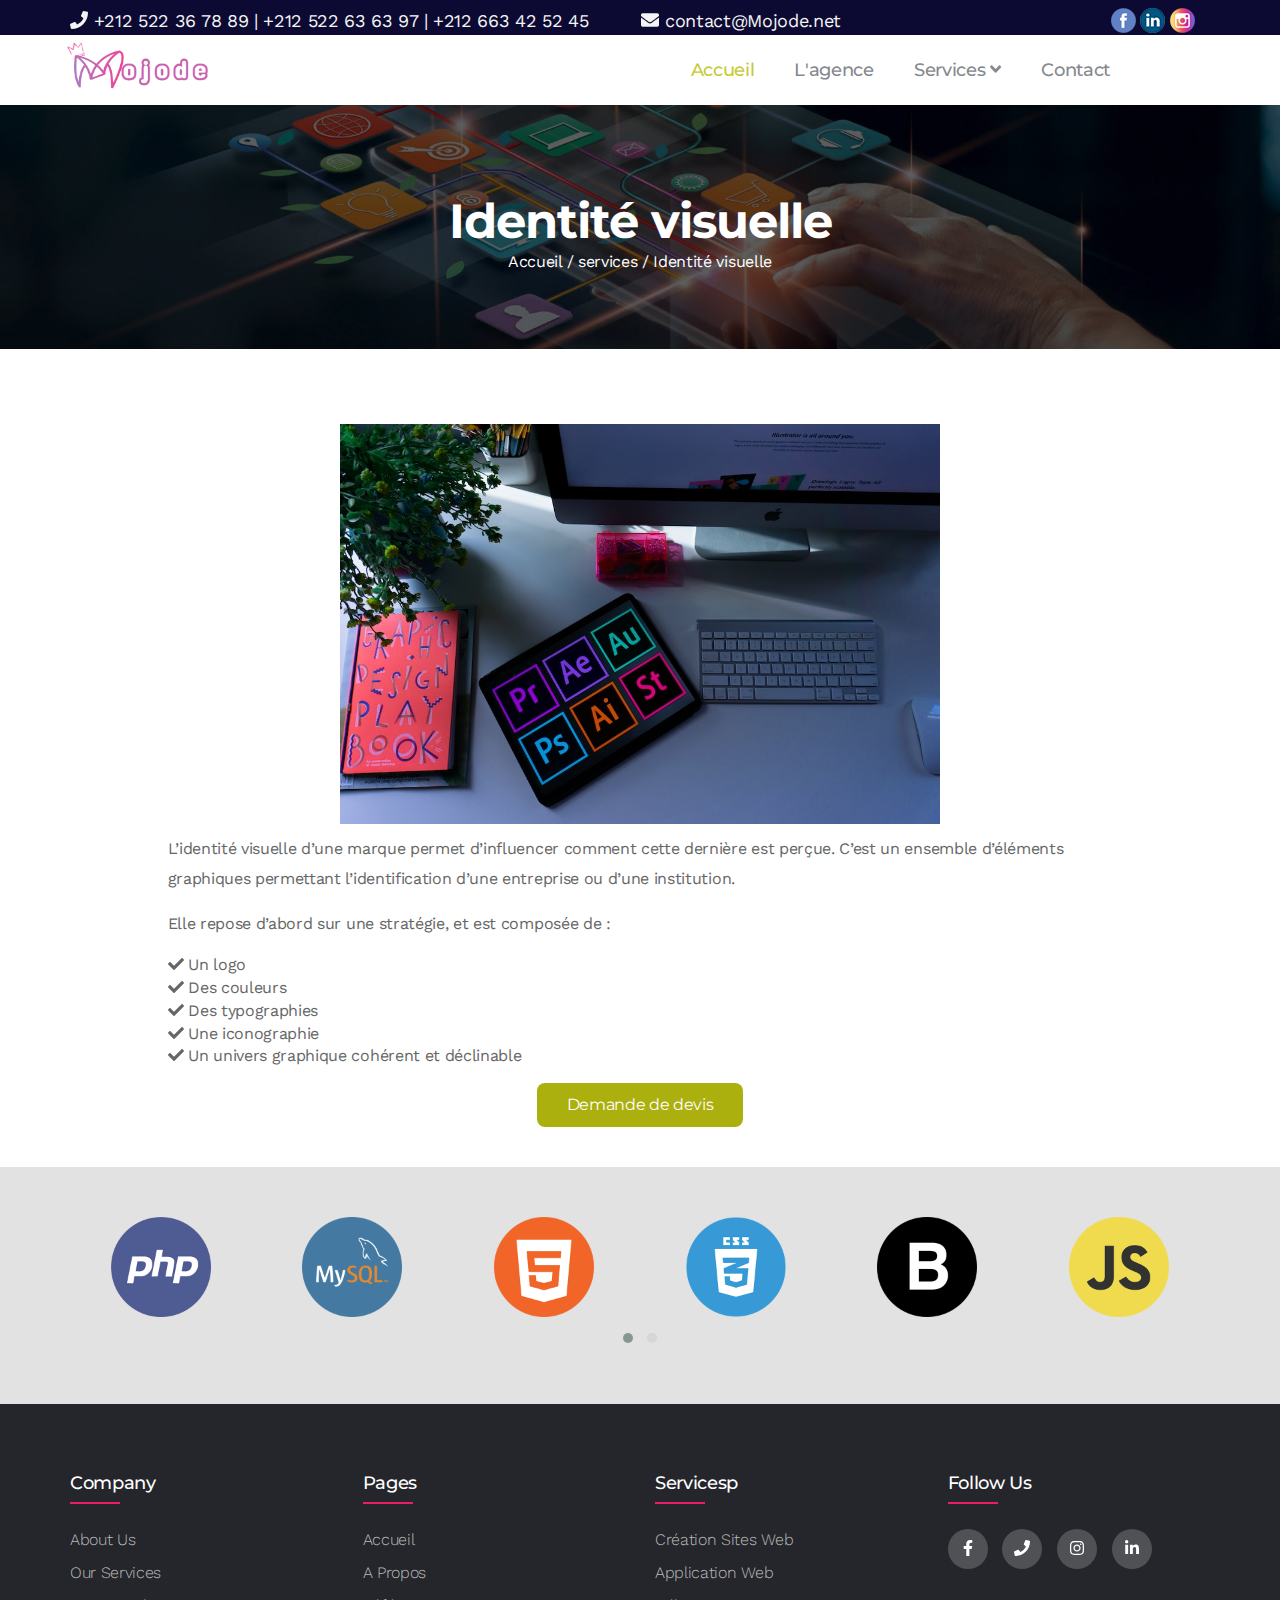
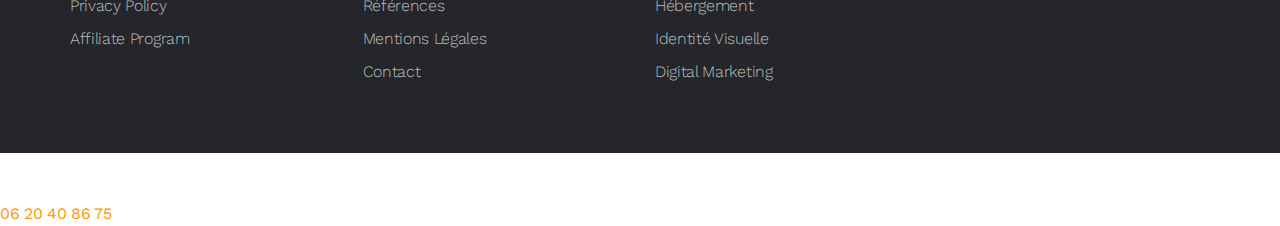
<file: identite_visuelle.html>
<!DOCTYPE html>
<html lang="fr">

<head>
    <meta charset="utf-8">
    <meta http-equiv="X-UA-Compatible" content="IE=edge">
    <meta name="viewport" content="width=device-width, initial-scale=1">
    <title>AK links - Stratégie digitale</title>
    <!-- fav icon -->
    <link href="assets/images/small_image_site.png" rel="shortcut icon" type="image/png">

    <!-- Bootstrap -->
    <link href="assets/bootstrap/css/bootstrap.min.css" rel="stylesheet">

    <!-- animated-css -->
    <link href="assets/css/animate.min.css" rel="stylesheet" type="text/css">

    <!-- font-awesome-css -->
    <link href="assets/css/font-awesome.min.css" rel="stylesheet" type="text/css">

    <!-- owl-carrosel-css -->
    <link href="assets/owl-carrosel/owl.carousel.min.css" rel="stylesheet" type="text/css">
    <link href="assets/owl-carrosel/owl.theme.default.min.css" rel="stylesheet" type="text/css">

    <!-- offcanvas-menu-css -->
    <link href="assets/css/offcanvas-menu.css" rel="stylesheet" type="text/css">

    <!-- style-css -->
    <link href="assets/css/style.css" rel="stylesheet" type="text/css">


</head>

<body class="about-page sub-page">
    <div id="preloader"><img src="assets/images/gif_3.gif" width="250" alt=""></div>

    <header class="header-section" style="background: url(assets/images/banner.jpg);background-size: cover;">
        <div class="top-bar">
            <div class="container">
                <div class="row">
                    <div class="col-sm-9">
                        <div class="header-left-bar">
                            <ul class="contact-wrapper">
                                <li><i class="fa fa-phone" aria-hidden="true"></i> +212 522 36 78 89 | +212 522 63 63 97 | +212 663 42 52 45</li>
                                <li><i class="fa fa-envelope" aria-hidden="true"></i> contact@Mojode.net</li>
                            </ul>
                        </div>
                        <!-- header-left-bar -->
                    </div>

                    <div class="col-sm-3">
                        <div class="header-right-bar text-right">
                            <ul>
                                <li class="social-icon">
                                    <a href="#"><img src="assets/images/fb.png" height="25" alt=""></a>
                                    <a href="#"><img src="assets/images/in.png" height="25" alt=""></a>
                                    <a href="#"><img src="assets/images/inst.png" height="25" alt=""></a>
                                </li>
                            </ul>
                        </div>
                    </div>
                </div>
            </div>
            <!-- container -->
        </div>
        <!-- top-bar -->

        <nav class="navbar navbar-inverse hidden-xs">
            <div class="container">
                <div class="navbar-header">
                    <a class="navbar-brand" href="index.html"><img src="assets/images/logo_site.png " alt="image" style="height: 60px;"></a>
                </div>

                <div class="collapse navbar-collapse navbar-right">
                    <ul class="nav navbar-nav">

                        <li class="active"><a href="index.html">Accueil </a> </li>

                        <li><a href="apropos.html">L'agence</a></li>

                        <li><a href="#">Services <i class="fa fa-angle-down" aria-hidden="true"></i></a>
                            <ul class="dropdown">
                                <li><a href="site_web.html">Création sites web</a></li>
                                <li><a href="application_web.html">Application web</a></li>
                                <li><a href="hebergement.html">Hébergement</a></li>
                                <li><a href="identite_visuelle.html">Identité visuelle</a></li>
                                <li><a href="digital_marketing.html">Digital marketing</a></li>
                            </ul>
                        </li>

                        <li><a href="contact.html">Contact</a></li>
                    </ul>
                </div>
                <!--/.nav-collapse -->
            </div>
            <!-- container -->
        </nav>

        <div class="container">
            <div class="header-title text-center">
                <h1 class="title">Identité visuelle</h1>
                <span class="sub-title">Accueil / services / Identité visuelle </span>
            </div>
            <!-- header-content -->
        </div>
    </header>
    <!-- header-section -->


    <section class="mission-section">
        <div class="container text-center">


            <div class="mission-wrapper">
                <div class="row">
                    <div class="col-md-10 col-md-offset-1">

                        <!--<h3 class="tit_pgs">Identité visuelle </h3>-->
                        <div style="padding: 25px 0 10px;"><img src="assets/images/home-1/deseign.jpg" alt="identité visuelle" style=" max-width: 600px;"></div>

                        <p class="text-left">L’identité visuelle d’une marque permet d’influencer comment cette dernière est perçue. C’est un ensemble d’éléments graphiques permettant l’identification d’une entreprise ou d’une institution.</p>
                        <p class="text-left">Elle repose d’abord sur une stratégie, et est composée de :</p>


                        <ul class="text-left ul-stl">

                            <li><i class="fa fa-check"></i> Un logo</li>
                            <li><i class="fa fa-check"></i> Des couleurs</li>
                            <li><i class="fa fa-check"></i> Des typographies</li>
                            <li><i class="fa fa-check"></i> Une iconographie</li>
                            <li><i class="fa fa-check"></i> Un univers graphique cohérent et déclinable</li>

                        </ul>



                        <div style="margin-top: 15px;"><a href="contact.html" class="btn btn-primary first-btn">Demande de devis</a></div>



                    </div>
                </div>
            </div>
        </div>
    </section>


    <section class="client-section">
        <div class="container">
            <h2 class="hidden">client-title</h2>

            <div class="client-carousel owl-carousel owl-theme">
                <div class="item"><img src="assets/images/client/php.png" title="php" alt="php"></div>
                <div class="item"><img src="assets/images/client/mysql.png" title="mysql" alt="mysql"></div>
                <div class="item"><img src="assets/images/client/html5.png" title="html5" alt="html5"></div>
                <div class="item"><img src="assets/images/client/css3.png" title="css3" alt="css3"></div>
                <div class="item"><img src="assets/images/client/bootstrap.png" title="bootstrap" alt="bootstrap"></div>
                <div class="item"><img src="assets/images/client/js.png" title="js" alt="js"> </div>
                <div class="item"><img src="assets/images/client/jquery.png" title="jquery" alt="jquery"></div>
                <div class="item"><img src="assets/images/client/ajax.png" title="ajax" alt="ajax"></div>
                <div class="item"><img src="assets/images/client/json.png" title="json" alt="json"></div>

            </div>
            <!-- client-carousel -->
        </div>
    </section>


    <footer class="footer">
        <div class="container_1">
            <div class="row_1">
                <div class="footer-col">
                    <h4>company</h4>
                    <ul>
                        <li><a href="#">about us</a></li>
                        <li><a href="#">our services</a></li>
                        <li><a href="#">privacy policy</a></li>
                        <li><a href="#">affiliate program</a></li>
                    </ul>
                </div>
                <div class="footer-col">
                    <h4>Pages</h4>
                    <ul>
                        <li><a href="#">Accueil</a></li>
                        <li><a href="#">A propos</a></li>
                        <li><a href="#">Références</a></li>
                        <li><a href="#">Mentions légales</a></li>
                        <li><a href="#">Contact</a></li>
                    </ul>
                </div>
                <div class="footer-col">
                    <h4>Servicesp</h4>
                    <ul>
                        <li><a href="site web.html">Création sites web</a></li>
                        <li><a href="application_web.html">Application web</a></li>
                        <li><a href="hebergement.html">Hébergement</a></li>
                        <li><a href="identite_visuelle.html">Identité visuelle</a></li>
                        <li><a href="digital_marketing.html">Digital marketing</a></li>
                    </ul>
                </div>
                <div class="footer-col">
                    <h4>follow us</h4>
                    <div class="social-links">
                        <a href="#"><i class="fab fa-facebook-f"></i></a>
                        <a href="#"><i class="fa fa-phone"></i></a>
                        <a href="#"><i class="fab fa-instagram"></i></a>
                        <a href="#"><i class="fab fa-linkedin-in"></i></a>
                    </div>
                </div>
            </div>
        </div>
        <style>
            @import url('https://fonts.googleapis.com/css2?family=Poppins:wght@300;400;500;600;700&display=swap');
            * {
                margin: 0;
                padding: 0;
                box-sizing: border-box;
            }
            
            .container_1 {
                max-width: 1170px;
                margin: auto;
            }
            
            .row_1 {
                display: flex;
                flex-wrap: wrap;
            }
            
            ul {
                list-style: none;
            }
            
            .footer {
                background-color: #24262b;
                padding: 70px 0;
            }
            
            .footer-col {
                width: 25%;
                padding: 0 15px;
            }
            
            .footer-col h4 {
                font-size: 18px;
                color: #ffffff;
                text-transform: capitalize;
                margin-bottom: 35px;
                font-weight: 500;
                position: relative;
            }
            
            .footer-col h4::before {
                content: '';
                position: absolute;
                left: 0;
                bottom: -10px;
                background-color: #e91e63;
                height: 2px;
                box-sizing: border-box;
                width: 50px;
            }
            
            .footer-col ul li:not(:last-child) {
                margin-bottom: 10px;
            }
            
            .footer-col ul li a {
                font-size: 16px;
                text-transform: capitalize;
                color: #ffffff;
                text-decoration: none;
                font-weight: 300;
                color: #bbbbbb;
                display: block;
                transition: all 0.3s ease;
            }
            
            .footer-col ul li a:hover {
                color: #ffffff;
                padding-left: 8px;
            }
            
            .footer-col .social-links a {
                display: inline-block;
                height: 40px;
                width: 40px;
                background-color: rgba(255, 255, 255, 0.2);
                margin: 0 10px 10px 0;
                text-align: center;
                line-height: 40px;
                border-radius: 50%;
                color: #ffffff;
                transition: all 0.5s ease;
            }
            
            .footer-col .social-links a:hover {
                color: #24262b;
                background-color: #ffffff;
            }
            /*responsive*/
            
            @media(max-width: 767px) {
                .footer-col {
                    width: 50%;
                    margin-bottom: 30px;
                }
            }
            
            @media(max-width: 574px) {
                .footer-col {
                    width: 100%;
                }
            }
        </style>
    </footer>
    <div class="hotline-phone-ring-wrap">
        <div class="hotline-phone-ring">
            <div class="hotline-phone-ring-circle"></div>
            <div class="hotline-phone-ring-circle-fill"></div>
            <div class="hotline-phone-ring-img-circle">
                <a href="tel:+212620408675" class="pps-btn-img">
                    <img src="assets/images/web/call-icon-2.png" alt="Besoin d'aide" width="50" />
                </a>
            </div>
        </div>
        <div class="hotline-bar">
            <a href="tel:00212620408675">
                <span class="text-hotline">06 20 40 86 75</span>
            </a>
        </div>
    </div>
    <!-- footer-section -->
    </a>
    <script src="assets/js/all.min.js"></script>
    <script src="assets/js/script_1.js"></script>
    <!-- totop -->


    <script src="assets/js/jquery.js"></script>
    <script src="assets/bootstrap/js/bootstrap.min.js"></script>
    <script src="assets/js/jquery.inview.min.js"></script>
    <script src="assets/js/wow.js"></script>
    <script src="assets/js/lightbox.js"></script>
    <script src="assets/js/smoothscroll.js"></script>
    <script src="assets/owl-carrosel/owl.carousel.min.js"></script>
    <script src="assets/js/script.js"></script>
</body>

</html>
</file>
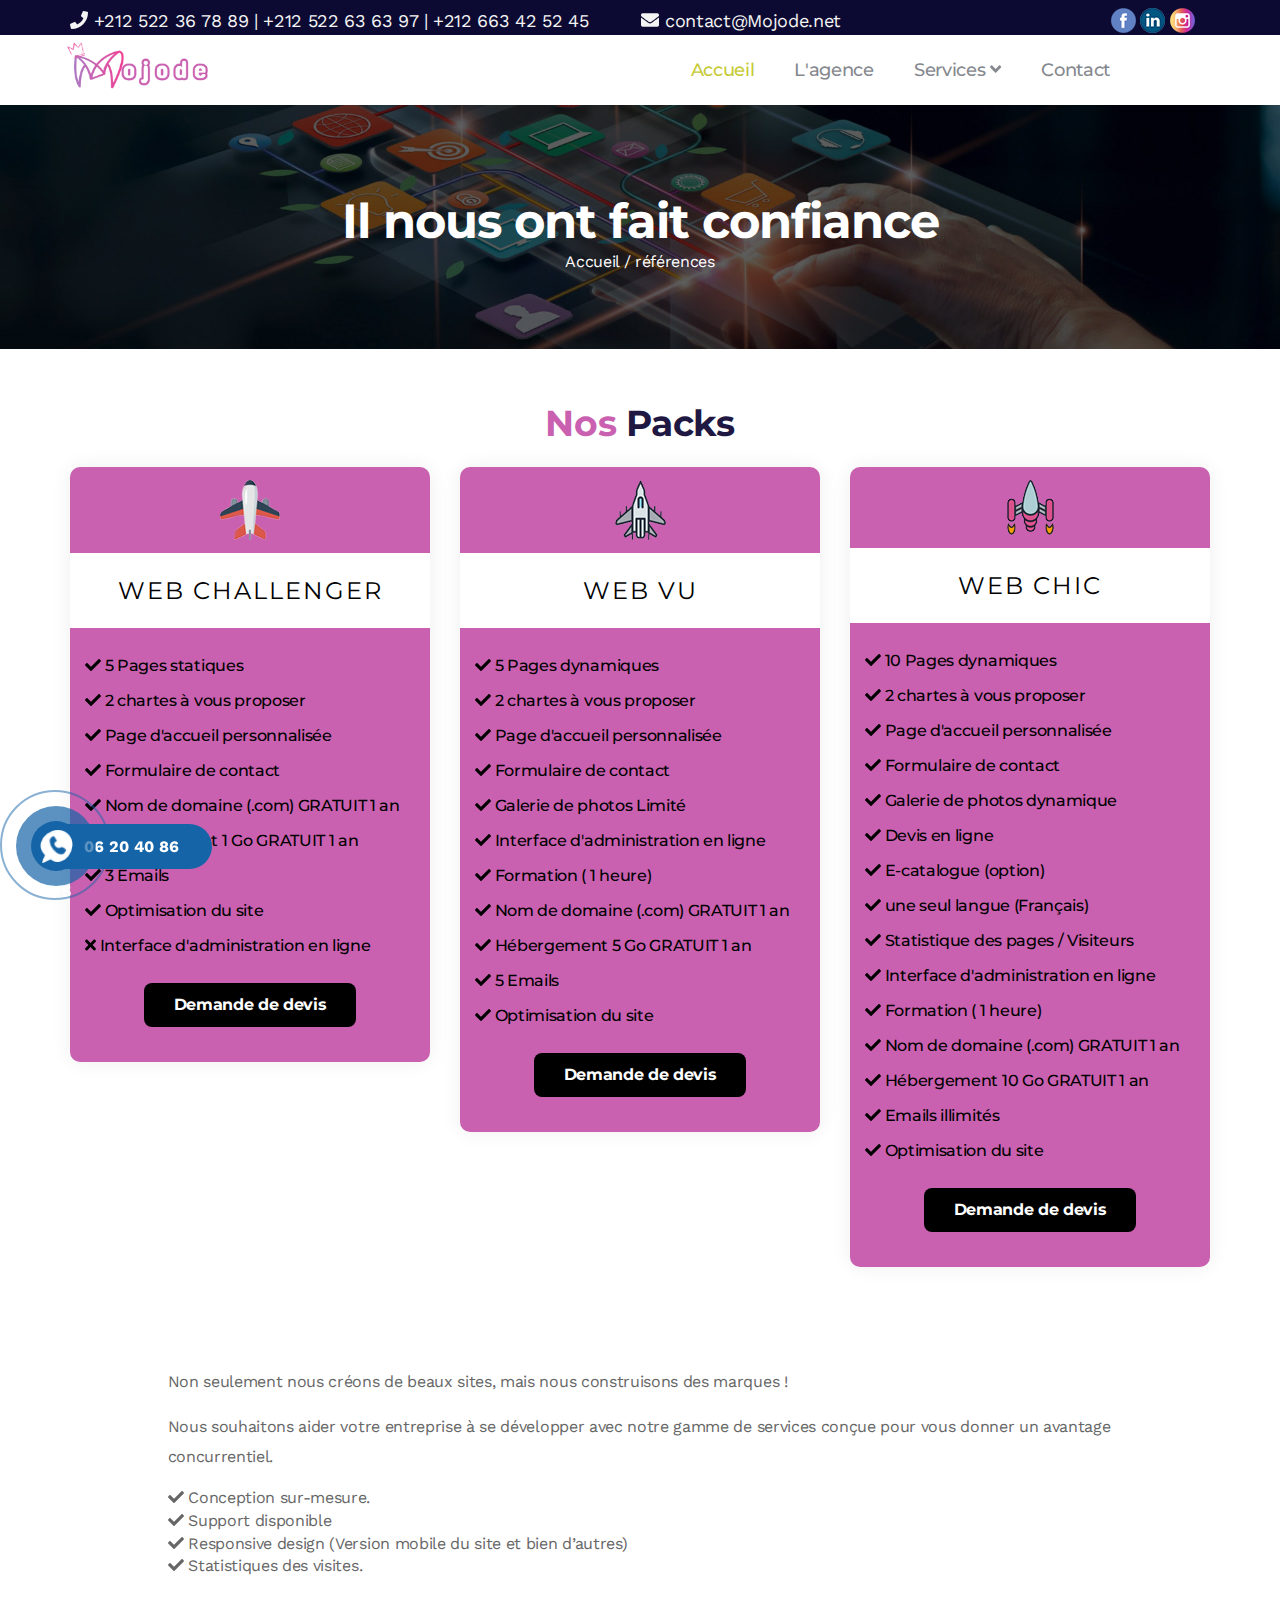
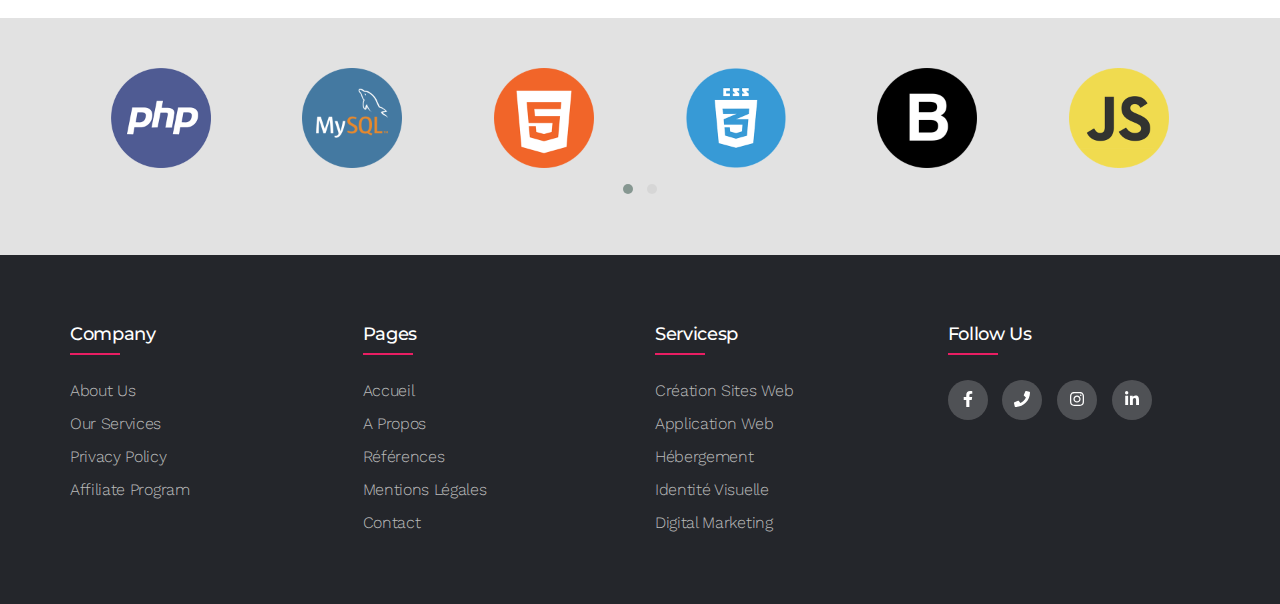
<file: site_web.html>
<!DOCTYPE html>
<html lang="fr">

<head>
    <meta charset="utf-8">
    <meta http-equiv="X-UA-Compatible" content="IE=edge">
    <meta name="viewport" content="width=device-width, initial-scale=1">
    <meta name='robots' content='index, follow, max-image-preview:large, max-snippet:-1, max-video-preview:-1' />
    <meta property="og:locale" content="fr_FR" />
    <meta property="og:type" content="article" />
    <meta property="og:title" content="blog marketing digital - Actualités digitales - Mojode" />
    <meta property="og:url" content="https://Mojode.com/blog/" />
    <meta property="og:site_name" content="Mojode" />
    <link rel="stylesheet" href="assets/css/layout.css">
    <!-- -----whatsapp----- -->
    <link rel="stylesheet" href="assets/css/layout.css">
    <title>MOJODE.COM</title>
    <!-- fav icon -->
    <link href="assets/images/small_image_site.png" rel="shortcut icon" type="image/png">

    <!-- Bootstrap -->
    <link href="assets/bootstrap/css/bootstrap.min.css" rel="stylesheet">

    <!-- animated-css -->
    <link href="assets/css/animate.min.css" rel="stylesheet" type="text/css">

    <!-- font-awesome-css -->
    <link href="assets/css/font-awesome.min.css" rel="stylesheet" type="text/css">

    <!-- owl-carrosel-css -->
    <link href="assets/owl-carrosel/owl.carousel.min.css" rel="stylesheet" type="text/css">
    <link href="assets/owl-carrosel/owl.theme.default.min.css" rel="stylesheet" type="text/css">

    <!-- offcanvas-menu-css -->
    <link href="assets/css/offcanvas-menu.css" rel="stylesheet" type="text/css">

    <!-- style-css -->
    <link href="assets/css/style.css" rel="stylesheet" type="text/css">

    <style>
        .footer-section img {
            width: 200px;
        }
        
        .footer-section p {
            color: #ccc;
        }
        
        .tit_pgs {
            color: #3977b4;
        }
        
        .zone_img {
            border: 1px solid #ccc;
            border-radius: 10px;
            justify-content: center;
            margin: 2px 2px 30px;
        }
        
        .zone_img img {
            object-fit: contain;
            height: 90px;
            width: 96%;
            padding: 5px;
        }
    </style>
    <style type="text/css">
        @font-face {
            font-family: Roboto;
            src: url("chrome-extension://mcgbeeipkmelnpldkobichboakdfaeon/css/Roboto-Regular.ttf");
        }
    </style>
</head>

<body class="about-page sub-page">
    <div id="preloader"><img src="assets/images/gif_3.gif" width="250" alt=""></div>

    <header class="header-section" style="background: url(assets/images/banner.jpg);background-size: cover;">
        <div class="top-bar">
            <div class="container">
                <div class="row">
                    <div class="col-sm-9">
                        <div class="header-left-bar">
                            <ul class="contact-wrapper">
                                <li><i class="fa fa-phone" aria-hidden="true"></i> +212 522 36 78 89 | +212 522 63 63 97 | +212 663 42 52 45</li>
                                <li><i class="fa fa-envelope" aria-hidden="true"></i> contact@Mojode.net</li>
                            </ul>
                        </div>
                        <!-- header-left-bar -->
                    </div>

                    <div class="col-sm-3">
                        <div class="header-right-bar text-right">
                            <ul>
                                <li class="social-icon">
                                    <a href="#"><img src="assets/images/fb.png" height="25" alt=""></a>
                                    <a href="#"><img src="assets/images/in.png" height="25" alt=""></a>
                                    <a href="#"><img src="assets/images/inst.png" height="25" alt=""></a>
                                </li>
                            </ul>
                        </div>
                    </div>
                </div>
            </div>
            <!-- container -->
        </div>
        <!-- top-bar -->

        <nav class="navbar navbar-inverse hidden-xs">
            <div class="container">
                <div class="navbar-header">
                    <a class="navbar-brand" href="index.html"><img src="assets/images/logo_site.png" alt="image" style="height: 60px;"></a>
                </div>

                <div class="collapse navbar-collapse navbar-right">
                    <ul class="nav navbar-nav">

                        <li class="active"><a href="index.html">Accueil </a> </li>

                        <li><a href="apropos.html">L'agence</a></li>

                        <li><a href="#">Services <i class="fa fa-angle-down" aria-hidden="true"></i></a>
                            <ul class="dropdown">
                                <li><a href="site_web.html">Création sites web</a></li>
                                <li><a href="application_web.html">Application web</a></li>
                                <li><a href="hebergement.html">Hébergement</a></li>
                                <li><a href="identite_visuelle.html">Identité visuelle</a></li>
                                <li><a href="digital_marketing.html">Digital marketing</a></li>
                            </ul>
                        </li>
                        <li><a href="contact.html">Contact</a></li>
                    </ul>
                </div>
                <!--/.nav-collapse -->
            </div>
            <!-- container -->
        </nav>

        <div class="container">
            <div class="header-title text-center">
                <h1 class="title">Il nous ont fait confiance</h1>
                <span class="sub-title">Accueil / références </span>
            </div>
            <!-- header-content -->
        </div>
    </header>
    <section class="priceing-section section-padding">
        <div class="container">
            <div class="section-title text-center">
                <h2><span class="link-color">Nos </span> Packs</h2>
            </div>
            <!-- section-title -->

            <div class="second-priceing-table text-center">
                <div class="row">
                    <div class="col-md-4">
                        <div class="priceing-wrapper">
                            <div class="header"><img src="assets/images/price-2/p1.png" alt="image"></div>

                            <div class="priceing-content">
                                <div class="priceing-head">
                                    <span class="option">Web Challenger</span> <br>
                                </div>
                                <!-- priceing-head -->

                                <ul class="feature">
                                    <li><span class="success"><i class="fa fa-check" aria-hidden="true"></i></span> 5 Pages statiques</li>
                                    <li><span class="success"><i class="fa fa-check" aria-hidden="true"></i></span> 2 chartes à vous proposer</li>
                                    <li><span class="success"><i class="fa fa-check" aria-hidden="true"></i></span> Page d'accueil personnalisée</li>
                                    <li><span class="success"><i class="fa fa-check" aria-hidden="true"></i></span> Formulaire de contact</li>

                                    <li><span class="success"><i class="fa fa-check" aria-hidden="true"></i></span> Nom de domaine (.com) GRATUIT 1 an</li>
                                    <li><span class="success"><i class="fa fa-check" aria-hidden="true"></i></span> Hébergement 1 Go GRATUIT 1 an</li>
                                    <li><span class="success"><i class="fa fa-check" aria-hidden="true"></i></span> 3 Emails</li>
                                    <li><span class="success"><i class="fa fa-check" aria-hidden="true"></i></span> Optimisation du site</li>
                                    <li><span class="danger"><i class="fa fa-times" aria-hidden="true"></i></span> Interface d'administration en ligne</li>



                                </ul>
                                <!-- feature -->

                                <a href="contact.html" class="btn btn-primary">Demande de devis</a>
                            </div>
                            <!-- priceing-content -->
                        </div>
                    </div>

                    <div class="col-md-4">
                        <div class="priceing-wrapper">
                            <div class="header"><img src="assets/images/price-2/p2.png" alt="image"></div>

                            <div class="priceing-content">
                                <div class="priceing-head">
                                    <span class="option">Web Vu</span>
                                </div>
                                <!-- priceing-head -->

                                <ul class="feature">
                                    <li><span class="success"><i class="fa fa-check" aria-hidden="true"></i></span> 5 Pages dynamiques</li>
                                    <li><span class="success"><i class="fa fa-check" aria-hidden="true"></i></span> 2 chartes à vous proposer</li>
                                    <li><span class="success"><i class="fa fa-check" aria-hidden="true"></i></span> Page d'accueil personnalisée</li>
                                    <li><span class="success"><i class="fa fa-check" aria-hidden="true"></i></span> Formulaire de contact</li>

                                    <li><span class="success"><i class="fa fa-check" aria-hidden="true"></i></span> Galerie de photos Limité</li>

                                    <li><span class="success"><i class="fa fa-check" aria-hidden="true"></i></span> Interface d'administration en ligne</li>

                                    <li><span class="success"><i class="fa fa-check" aria-hidden="true"></i></span> Formation ( 1 heure)</li>

                                    <li><span class="success"><i class="fa fa-check" aria-hidden="true"></i></span> Nom de domaine (.com) GRATUIT 1 an</li>
                                    <li><span class="success"><i class="fa fa-check" aria-hidden="true"></i></span> Hébergement 5 Go GRATUIT 1 an</li>
                                    <li><span class="success"><i class="fa fa-check" aria-hidden="true"></i></span> 5 Emails</li>
                                    <li><span class="success"><i class="fa fa-check" aria-hidden="true"></i></span> Optimisation du site</li>

                                </ul>
                                <!-- feature -->

                                <a href="contact.html" class="btn btn-primary">Demande de devis</a>

                            </div>
                            <!-- priceing-content -->
                        </div>
                    </div>

                    <div class="col-md-4">
                        <div class="priceing-wrapper">
                            <div class="header"><img src="assets/images/price-2/p3.png" alt="image"></div>

                            <div class="priceing-content">
                                <div class="priceing-head">
                                    <span class="option">Web Chic</span>
                                </div>
                                <!-- priceing-head -->

                                <ul class="feature">
                                    <li><span class="success"><i class="fa fa-check" aria-hidden="true"></i></span> 10 Pages dynamiques</li>
                                    <li><span class="success"><i class="fa fa-check" aria-hidden="true"></i></span> 2 chartes à vous proposer</li>
                                    <li><span class="success"><i class="fa fa-check" aria-hidden="true"></i></span> Page d'accueil personnalisée</li>
                                    <li><span class="success"><i class="fa fa-check" aria-hidden="true"></i></span> Formulaire de contact</li>

                                    <li><span class="success"><i class="fa fa-check" aria-hidden="true"></i></span> Galerie de photos dynamique</li>
                                    <li><span class="success"><i class="fa fa-check" aria-hidden="true"></i></span> Devis en ligne </li>
                                    <li><span class="success"><i class="fa fa-check" aria-hidden="true"></i></span> E-catalogue (option)</li>
                                    <li><span class="success"><i class="fa fa-check" aria-hidden="true"></i></span> une seul langue (Français)</li>
                                    <li><span class="success"><i class="fa fa-check" aria-hidden="true"></i></span> Statistique des pages / Visiteurs</li>

                                    <li><span class="success"><i class="fa fa-check" aria-hidden="true"></i></span> Interface d'administration en ligne</li>
                                    <li><span class="success"><i class="fa fa-check" aria-hidden="true"></i></span> Formation ( 1 heure)</li>
                                    <li><span class="success"><i class="fa fa-check" aria-hidden="true"></i></span> Nom de domaine (.com) GRATUIT 1 an</li>
                                    <li><span class="success"><i class="fa fa-check" aria-hidden="true"></i></span> Hébergement 10 Go GRATUIT 1 an</li>
                                    <li><span class="success"><i class="fa fa-check" aria-hidden="true"></i></span> Emails illimités</li>
                                    <li><span class="success"><i class="fa fa-check" aria-hidden="true"></i></span> Optimisation du site</li>
                                </ul>
                                <!-- feature -->

                                <a href="contact.html" class="btn btn-primary">Demande de devis</a>
                            </div>
                            <!-- priceing-content -->
                        </div>
                    </div>
                </div>
            </div>
            <!-- second-priceing-table -->
        </div>
    </section>
    <section class="mission-section">
        <div class="container text-center">


            <div class="mission-wrapper">
                <div class="row">
                    <div class="col-md-10 col-md-offset-1">

                        <!--<h3 class="tit_pgs">Création de sites web </h3>-->
                        <p class="text-left">Non seulement nous créons de beaux sites, mais nous construisons des marques ! </p>
                        <p class="text-left">Nous souhaitons aider votre entreprise à se développer avec notre gamme de services conçue pour vous donner un avantage concurrentiel.</p>

                        <ul class="text-left ul-stl">

                            <li><i class="fa fa-check"></i> Conception sur-mesure.</li>
                            <li><i class="fa fa-check"></i> Support disponible</li>
                            <li><i class="fa fa-check"></i> Responsive design (Version mobile du site et bien d’autres)</li>
                            <li><i class="fa fa-check"></i> Statistiques des visites.</li>

                        </ul>

                    </div>
                </div>
            </div>
        </div>
    </section>

    <!-- header-section -->
    <section class="client-section">
        <div class="container">
            <h2 class="hidden">client-title</h2>
            <div class="client-carousel owl-carousel owl-theme">
                <div class="item"><img src="assets/images/client/php.png" title="php" alt="php"></div>
                <div class="item"><img src="assets/images/client/mysql.png" title="mysql" alt="mysql"></div>
                <div class="item"><img src="assets/images/client/html5.png" title="html5" alt="html5"></div>
                <div class="item"><img src="assets/images/client/css3.png" title="css3" alt="css3"></div>
                <div class="item"><img src="assets/images/client/bootstrap.png" title="bootstrap" alt="bootstrap"></div>
                <div class="item"><img src="assets/images/client/js.png" title="js" alt="js"> </div>
                <div class="item"><img src="assets/images/client/jquery.png" title="jquery" alt="jquery"></div>
                <div class="item"><img src="assets/images/client/ajax.png" title="ajax" alt="ajax"></div>
                <div class="item"><img src="assets/images/client/json.png" title="json" alt="json"></div>
            </div>
            <!-- client-carousel -->
        </div>
    </section>

    <footer class="footer">
        <div class="container_1">
            <div class="row_1">
                <div class="footer-col">
                    <h4>company</h4>
                    <ul>
                        <li><a href="#">about us</a></li>
                        <li><a href="#">our services</a></li>
                        <li><a href="#">privacy policy</a></li>
                        <li><a href="#">affiliate program</a></li>
                    </ul>
                </div>
                <div class="footer-col">
                    <h4>Pages</h4>
                    <ul>
                        <li><a href="#">Accueil</a></li>
                        <li><a href="#">A propos</a></li>
                        <li><a href="#">Références</a></li>
                        <li><a href="#">Mentions légales</a></li>
                        <li><a href="#">Contact</a></li>
                    </ul>
                </div>
                <div class="footer-col">
                    <h4>Servicesp</h4>
                    <ul>
                        <li><a href="site web.html">Création sites web</a></li>
                        <li><a href="application_web.html">Application web</a></li>
                        <li><a href="hebergement.html">Hébergement</a></li>
                        <li><a href="identite_visuelle.html">Identité visuelle</a></li>
                        <li><a href="digital_marketing.html">Digital marketing</a></li>
                    </ul>
                </div>
                <div class="footer-col">
                    <h4>follow us</h4>
                    <div class="social-links">
                        <a href="#"><i class="fab fa-facebook-f"></i></a>
                        <a href="#"><i class="fa fa-phone"></i></a>
                        <a href="#"><i class="fab fa-instagram"></i></a>
                        <a href="#"><i class="fab fa-linkedin-in"></i></a>
                    </div>
                </div>
            </div>
        </div>
        <style>
            @import url('https://fonts.googleapis.com/css2?family=Poppins:wght@300;400;500;600;700&display=swap');
            * {
                margin: 0;
                padding: 0;
                box-sizing: border-box;
            }
            
            .container_1 {
                max-width: 1170px;
                margin: auto;
            }
            
            .row_1 {
                display: flex;
                flex-wrap: wrap;
            }
            
            ul {
                list-style: none;
            }
            
            .footer {
                background-color: #24262b;
                padding: 70px 0;
            }
            
            .footer-col {
                width: 25%;
                padding: 0 15px;
            }
            
            .footer-col h4 {
                font-size: 18px;
                color: #ffffff;
                text-transform: capitalize;
                margin-bottom: 35px;
                font-weight: 500;
                position: relative;
            }
            
            .footer-col h4::before {
                content: '';
                position: absolute;
                left: 0;
                bottom: -10px;
                background-color: #e91e63;
                height: 2px;
                box-sizing: border-box;
                width: 50px;
            }
            
            .footer-col ul li:not(:last-child) {
                margin-bottom: 10px;
            }
            
            .footer-col ul li a {
                font-size: 16px;
                text-transform: capitalize;
                color: #ffffff;
                text-decoration: none;
                font-weight: 300;
                color: #bbbbbb;
                display: block;
                transition: all 0.3s ease;
            }
            
            .footer-col ul li a:hover {
                color: #ffffff;
                padding-left: 8px;
            }
            
            .footer-col .social-links a {
                display: inline-block;
                height: 40px;
                width: 40px;
                background-color: rgba(255, 255, 255, 0.2);
                margin: 0 10px 10px 0;
                text-align: center;
                line-height: 40px;
                border-radius: 50%;
                color: #ffffff;
                transition: all 0.5s ease;
            }
            
            .footer-col .social-links a:hover {
                color: #24262b;
                background-color: #ffffff;
            }
            /*responsive*/
            
            @media(max-width: 767px) {
                .footer-col {
                    width: 50%;
                    margin-bottom: 30px;
                }
            }
            
            @media(max-width: 574px) {
                .footer-col {
                    width: 100%;
                }
            }
        </style>
    </footer>
    <!-- footer-section -->
    <!-- Off-Canvas View Only -->
    <div class="hotline-phone-ring-wrap">
        <div class="hotline-phone-ring">
            <div class="hotline-phone-ring-circle"></div>
            <div class="hotline-phone-ring-circle-fill"></div>
            <div class="hotline-phone-ring-img-circle">
                <a href="tel:+212620408675" class="pps-btn-img">
                    <img src="assets/images/web/call-icon-2.png" alt="Besoin d'aide" width="50" />
                </a>
            </div>
        </div>
        <div class="hotline-bar">
            <a href="tel:00212620408675">
                <span class="text-hotline">06 20 40 86 75</span>
            </a>
        </div>
    </div>
    <!-- Off-Canvas View Only -->
    <a href="#" class="to-top">
        <svg class="svg-inline--fa fa-chevron-up fa-w-14" aria-hidden="true" focusable="false" data-prefix="fas" data-icon="chevron-up" role="img" xmlns="http://www.w3.org/2000/svg" viewBox="0 0 448 512" data-fa-i2svg=""><path fill="currentColor" d="M240.971 130.524l194.343 194.343c9.373 9.373 9.373 24.569 0 33.941l-22.667 22.667c-9.357 9.357-24.522 9.375-33.901.04L224 227.495 69.255 381.516c-9.379 9.335-24.544 9.317-33.901-.04l-22.667-22.667c-9.373-9.373-9.373-24.569 0-33.941L207.03 130.525c9.372-9.373 24.568-9.373 33.941-.001z"></path></svg>
        <!-- <i class="fas fa-chevron-up"></i> -->
    </a>
    <script src="assets/js/all.min.js"></script>
    <script src="assets/js/script_1.js"></script>
    <!-- totop -->

    <script src="assets/js/jquery.js"></script>
    <script src="assets/bootstrap/js/bootstrap.min.js"></script>
    <script src="assets/js/jquery.inview.min.js"></script>
    <script src="assets/js/wow.js"></script>
    <script src="assets/js/lightbox.js"></script>
    <script src="assets/js/smoothscroll.js"></script>
    <script src="assets/owl-carrosel/owl.carousel.min.js"></script>
    <script src="assets/js/script.js"></script>

</body>


</html>
</file>
<file: assets/css/layout.css>
@font-face {
    font-family: 'mbicon';
    src: url('../../fonts/mbicon/mbicon.woff2') format('woff2'), url('../../fonts/mbicon/mbicon.woff') format('woff');
    font-weight: 400;
    font-style: normal;
    font-display: swap
}

.hotline-phone-ring-wrap {
    position: fixed;
    bottom: 0;
    left: 0;
    z-index: 1000
}

.hotline-phone-ring {
    position: relative;
    visibility: visible;
    background-color: transparent;
    width: 110px;
    height: 110px;
    cursor: pointer;
    z-index: 11;
    -webkit-backface-visibility: hidden;
    -webkit-transform: translateZ(0);
    transition: visibility .5s;
    left: 0;
    bottom: 0;
    display: block
}

.hotline-phone-ring-circle {
    width: 110px;
    height: 110px;
    top: 0;
    left: 0;
    position: absolute;
    background-color: transparent;
    border-radius: 100%;
    border: 2px solid #1564a7;
    -webkit-animation: phonering-alo-circle-anim 1.2s infinite ease-in-out;
    animation: phonering-alo-circle-anim 1.2s infinite ease-in-out;
    transition: all .5s;
    -webkit-transform-origin: 50% 50%;
    -ms-transform-origin: 50% 50%;
    transform-origin: 50% 50%;
    opacity: .5
}

.hotline-phone-ring-circle-fill {
    width: 80px;
    height: 80px;
    top: 16px;
    left: 16px;
    position: absolute;
    background-color: rgba(21, 100, 167, .7);
    border-radius: 100%;
    border: 2px solid transparent;
    -webkit-animation: phonering-alo-circle-fill-anim 2.3s infinite ease-in-out;
    animation: phonering-alo-circle-fill-anim 2.3s infinite ease-in-out;
    transition: all .5s;
    -webkit-transform-origin: 50% 50%;
    -ms-transform-origin: 50% 50%;
    transform-origin: 50% 50%
}

.hotline-phone-ring-img-circle {
    background-color: #1564a7;
    width: 50px;
    height: 50px;
    top: 31px;
    left: 31px;
    position: absolute;
    background-size: 20px;
    border-radius: 100%;
    border: 2px solid transparent;
    -webkit-animation: phonering-alo-circle-img-anim 1s infinite ease-in-out;
    animation: phonering-alo-circle-img-anim 1s infinite ease-in-out;
    -webkit-transform-origin: 50% 50%;
    -ms-transform-origin: 50% 50%;
    transform-origin: 50% 50%;
    display: -webkit-box;
    display: -webkit-flex;
    display: -ms-flexbox;
    display: flex;
    align-items: center;
    justify-content: center
}

.hotline-phone-ring-img-circle .pps-btn-img {
    display: -webkit-box;
    display: -webkit-flex;
    display: -ms-flexbox;
    display: flex
}

.hotline-phone-ring-img-circle .pps-btn-img img {
    width: 33px;
    height: 33px
}

.hotline-bar {
    position: absolute;
    background: #1564a7;
    height: 45px;
    width: 170px;
    line-height: 40px;
    border-radius: 3px;
    padding: 0 10px;
    background-size: 100%;
    cursor: pointer;
    transition: all 0.8s;
    -webkit-transition: all 0.8s;
    z-index: 9;
    border-radius: 50px!important;
    left: 42px;
    bottom: 31px
}

.hotline-bar>a {
    color: #fff;
    text-decoration: none;
    font-size: 16px;
    font-weight: 700;
    text-indent: 32px;
    letter-spacing: 0px;
    display: block;
    line-height: 45px;
}

.hotline-bar>a:hover,
.hotline-bar>a:active {
    color: #fff
}

@-webkit-keyframes fade-In-Down {
    0% {
        opacity: 0;
        -webkit-transform: translateY(-20px)
    }
    to {
        opacity: 1;
        -webkit-transform: translateY(0)
    }
}

@keyframes fade-In-Down {
    0% {
        opacity: 0;
        transform: translateY(-20px)
    }
    to {
        opacity: 1;
        transform: translateY(0)
    }
}

@-webkit-keyframes phonering-alo-circle-anim {
    0% {
        -webkit-transform: rotate(0) scale(.5) skew(1deg);
        -webkit-opacity: .1
    }
    30% {
        -webkit-transform: rotate(0) scale(.7) skew(1deg);
        -webkit-opacity: .5
    }
    100% {
        -webkit-transform: rotate(0) scale(1) skew(1deg);
        -webkit-opacity: .1
    }
}

@-webkit-keyframes phonering-alo-circle-fill-anim {
    0% {
        -webkit-transform: rotate(0) scale(.7) skew(1deg);
        opacity: .6
    }
    50% {
        -webkit-transform: rotate(0) scale(1) skew(1deg);
        opacity: .6
    }
    100% {
        -webkit-transform: rotate(0) scale(.7) skew(1deg);
        opacity: .6
    }
}

@-webkit-keyframes phonering-alo-circle-img-anim {
    0% {
        -webkit-transform: rotate(0) scale(1) skew(1deg)
    }
    10% {
        -webkit-transform: rotate(-25deg) scale(1) skew(1deg)
    }
    20% {
        -webkit-transform: rotate(25deg) scale(1) skew(1deg)
    }
    30% {
        -webkit-transform: rotate(-25deg) scale(1) skew(1deg)
    }
    40% {
        -webkit-transform: rotate(25deg) scale(1) skew(1deg)
    }
    50% {
        -webkit-transform: rotate(0) scale(1) skew(1deg)
    }
    100% {
        -webkit-transform: rotate(0) scale(1) skew(1deg)
    }
}
</file>
<file: assets/css/offcanvas-menu.css>
#offcanvas-menu.toggled {
	transform: translateX(0);
}

#offcanvas-menu {
	position: fixed;
    top: 0;
    right: 0;
    width: 250px;
    height: 100%;
    background: #313131;
    
    transform: translateX(280px);
    transition: .5s;
    z-index: 99999;
}

.menu-wrapper {
	height: 100%;
	overflow: auto;
    padding-top: 60px;
}

.menu-toggle i{
	width: 40px;
	height: 40px;
	line-height: 40px;
	font-size: 25px;
	text-align: center;
	background-color: #313131;
	cursor: pointer;
	color: #ffffff;
}

.menu-toggle {
	position: fixed;
	top: 10px;
    right: 10px;
    transition: .1s;
    z-index: 9999;
}

.menu-toggle.sticky {
	position: fixed;
	width: 100%;
    top: 0;
    right: 0;
    text-align: right;
    padding: 10px 10px 10px 0;
	background-color: #e4eaee;
}

.menu-toggle.sticky::before {
	content: "";
	position: absolute;
    width: 130px;
    height: 30px;
    left: 0;
    right: 0;
    top: 50%;
    margin: -15px auto 0;
	background: url(../images/logo-m.png) no-repeat;
}

#offcanvas-menu .close-menu {
    position: absolute;
    top: 15px;
	margin-left: -20px;
}

#offcanvas-menu .close-menu i {
	width: 40px;
	height: 40px;
	line-height: 40px;
	font-size: 20px;
	text-align: center;
	border-radius: 50%;
	cursor: pointer;
	color: #ffffff;
	background-color: #d7da4f;
}

#offcanvas-menu .menu-wrapper li a{
	font-family: 'Montserrat', sans-serif;
	font-size: 16px;
	font-weight: 500;
	color: #b7becd;
	border-bottom: 1px solid #b7becd;
    padding: 10px 40px;
    display: block;
}

#offcanvas-menu .menu-wrapper li ul {
	display: none;
}

#offcanvas-menu .menu-wrapper li .sub-menu a {
	padding-left: 55px;
}

#offcanvas-menu .menu-wrapper li ul{
	display: none;
}

#offcanvas-menu .menu-wrapper li a.active{
	color: #d7da4f;
}
</file>
<file: assets/css/style.css>
/* -------------------------------------------------------------
  Sass CSS3 Mixins! The Cross-Browser CSS3 Sass Library
  By: Matthieu Aussaguel, http://www.mynameismatthieu.com, @matthieu_tweets

  List of CSS3 Sass Mixins File to be @imported and @included as you need

  The purpose of this library is to facilitate the use of CSS3 on different browsers avoiding HARD TO READ and NEVER
  ENDING css files

  note: All CSS3 Properties are being supported by Safari 5
  more info: http://www.findmebyip.com/litmus/#css3-properties

------------------------------------------------------------- */

@import url(https://fonts.googleapis.com/css?family=Montserrat:300,400,500,700);
@import url(https://fonts.googleapis.com/css?family=Work+Sans:400,500);

/* =========================================================
        General
============================================================ */

.t015 {
    box-sizing: border-box
}

.t015__title {
    padding-top: 8px;
    padding-bottom: 3px
}

.t015__uptitle {
    padding-top: 10px;
    padding-bottom: 40px
}

.t015__descr {
    padding: 14px 123px 0px 183px
}

body {
    font-family: "Work Sans", sans-serif;
    font-size: 16px;
    /* line-height: 27px; */
    font-weight: 400;
    letter-spacing: -0.02em;
    color: #666666;
    background-color: #ffffff;
    overflow-x: hidden;
    -webkit-text-size-adjust: 100%;
    -webkit-overflow-scrolling: touch;
    -webkit-font-smoothing: antialiased !important;
}

html {
    font-family: "Work Sans", sans-serif;
}

html,
body {
    width: 100%;
    height: 100%;
}


/* ================= Link style ==================== */

a {
    color: #ff9600;
}

a,
a>* {
    outline: none;
    cursor: pointer;
    text-decoration: none;
}

a:focus,
a:hover {
    color: #db5643;
    outline: none;
    text-decoration: none;
}


/* ================= Transition elements ==================== */

a,
.navbar a,
.form-control {
    -webkit-transition: 0.5s;
    -khtml-transition: 0.5s;
    -moz-transition: 0.5s;
    -ms-transition: 0.5s;
    -o-transition: 0.5s;
    transition: 0.5s;
}


/* =========================================================
        Typography 
============================================================ */

.txtcopy {
    font-size: 14px;
    padding-top: 15px;
}

h1,
h2,
h3,
h4,
h5,
h6 {
    font-family: "Montserrat", sans-serif;
    font-weight: 400;
    margin: 0 0 20px;
}

h1 {
    font-size: 48px;
    font-weight: 700;
    color: #FFFFFF;
    letter-spacing: -1px;
}

@media (min-width: 480px) and (max-width: 767px) {
    h1 {
        font-size: 40px;
    }
}

@media only screen and (max-width: 479px) {
    h1 {
        font-size: 34px;
    }
}

h2 {
    font-size: 36px;
    line-height: 48px;
    font-weight: 700;
    color: #1f1842;
}

@media (min-width: 480px) and (max-width: 767px) {
    h2 {
        font-size: 30px;
        line-height: 35px;
    }
}

@media only screen and (max-width: 479px) {
    h2 {
        font-size: 25px;
        line-height: 30px;
    }
}

h3 {
    font-size: 24px;
    line-height: 30px;
    color: #1f1842;
}

@media only screen and (max-width: 479px) {
    h3 {
        font-size: 20px;
    }
}

h4 {
    font-size: 25px;
}

h5 {
    font-size: 14px;
}

h6 {
    font-size: 12px;
}

p img {
    margin: 0;
}

p {
    margin: 0 0 15px;
    line-height: 30px;
}

hr {
    margin: 0;
}

ul {
    margin: 0;
    padding: 0;
}

ul li {
    margin: 0;
    padding: 0;
    list-style: none;
}


/* =========================================================
        Button STYLE 
============================================================ */

.btn {
    font-family: "Montserrat", sans-serif;
    font-size: 20px;
    line-height: 26px;
    font-weight: 700;
}

.btn.active,
.btn:active {
    box-shadow: none;
}

button,
.btn.active.focus,
.btn.active:focus,
.btn.focus,
.btn:active.focus,
.btn:active:focus,
.btn:focus {
    outline: none;
}

.btn {
    -webkit-transition: 0.5s;
    -khtml-transition: 0.5s;
    -moz-transition: 0.5s;
    -ms-transition: 0.5s;
    -o-transition: 0.5s;
    transition: 0.5s;
}

.btn-default {
    font-size: 20px;
    font-weight: 600;
    color: #ff9600;
    background-color: transparent;
    border: 2px solid #ff9600;
    border-radius: 8px;
    padding: 8px 22px;
}

.btn-default:hover,
.btn-default.focus,
.btn-default:focus,
.btn-default.active,
.btn-default:active,
.open>.dropdown-toggle.btn-default,
.btn-default.active.focus,
.btn-default.active:focus,
.btn-default.active:hover,
.btn-default:active.focus,
.btn-default:active:focus,
.btn-default:active:hover,
.open>.dropdown-toggle.btn-default.focus,
.open>.dropdown-toggle.btn-default:focus,
.open>.dropdown-toggle.btn-default:hover,
.btn-primary.active,
.btn-primary:active,
.open>.dropdown-toggle.btn-primary {
    color: #FFFFFF;
    background-color: #ff9600;
    border-color: #ff9600;
}

@media screen and (max-width: 480px) {
    .btn-default {
        padding: 10px 20px !important;
    }
}

.btn-primary {
    font-size: 16px;
    font-weight: 400;
    background-color: #acb00e;
    border: 0;
    padding: 9px 30px;
    border-radius: 8px;
    -webkit-transition: 0.5s;
    -khtml-transition: 0.5s;
    -moz-transition: 0.5s;
    -ms-transition: 0.5s;
    -o-transition: 0.5s;
    transition: 0.5s;
}

.btn-primary:hover,
.btn-primary.focus,
.btn-primary:focus,
.btn-primary.active.focus,
.btn-primary.active:focus,
.btn-primary.active:hover,
.btn-primary:active.focus,
.btn-primary:active:focus,
.btn-primary:active:hover,
.open>.dropdown-toggle.btn-primary.focus,
.open>.dropdown-toggle.btn-primary:focus,
.open>.dropdown-toggle.btn-primary:hover {
    background-color: #3976b2;
    -webkit-animation-name: hvr-buzz-out;
    animation-name: hvr-buzz-out;
    -webkit-animation-duration: 1.75s;
    animation-duration: 1.75s;
    -webkit-animation-timing-function: linear;
    animation-timing-function: linear;
    -webkit-animation-iteration-count: 1;
    animation-iteration-count: 1;
}

@media screen and (max-width: 480px) {
    .btn-primary {
        font-size: 16px;
        padding: 8px 25px !important;
    }
}

.homePageTwo .btn-primary {
    background-color: #acb00e;
}

.homePageTwo .btn-primary:hover,
.homePageTwo .btn-primary.focus,
.homePageTwo .btn-primary:focus,
.homePageTwo .btn-primary.active.focus,
.homePageTwo .btn-primary.active:focus,
.homePageTwo .btn-primary.active:hover,
.homePageTwo .btn-primary:active.focus,
.homePageTwo .btn-primary:active:focus,
.homePageTwo .btn-primary:active:hover,
.homePageTwo .open>.dropdown-toggle.btn-primary.focus,
.homePageTwo .open>.dropdown-toggle.btn-primary:focus,
.homePageTwo .open>.dropdown-toggle.btn-primary:hover {
    background-color: #3e7ab5;
}

.homePageThree .btn-primary {
    background-color: #f41784;
}

.homePageThree .btn-primary:hover,
.homePageThree .btn-primary.focus,
.homePageThree .btn-primary:focus,
.homePageThree .btn-primary.active.focus,
.homePageThree .btn-primary.active:focus,
.homePageThree .btn-primary.active:hover,
.homePageThree .btn-primary:active.focus,
.homePageThree .btn-primary:active:focus,
.homePageThree .btn-primary:active:hover,
.homePageThree .open>.dropdown-toggle.btn-primary.focus,
.homePageThree .open>.dropdown-toggle.btn-primary:focus,
.homePageThree .open>.dropdown-toggle.btn-primary:hover {
    background-color: #ff2c43;
}

.subscribeBtn {
    background-color: #c9ce39;
    border: 0;
}

.homePageThree .subscribeBtn {
    background-color: #f41784;
}


/* =========================================================
        Color Presets For Class
============================================================ */

.text-color {
    color: #8a8a8a !important;
}

.theme-color {
    color: #f878ab !important;
}

.link-color {
    color: #CA61B0 !important;
}

.brown-bg {
    background-color: #e9e9e9 !important;
}

.facebook-bg {
    background-color: #106ed2 !important;
}

.twitter-bg {
    background-color: #3ad0fb !important;
}

.linkedin-bg {
    background-color: #1379bb !important;
}


/* =========================================================
        Global Classes 
============================================================ */

.no-margin {
    margin: 0 !important;
}

.no-padding {
    padding: 0 !important;
}

.section-padding {
    padding: 50px 0 !important;
}

@media only screen and (max-width: 767px) {
    .section-padding {
        padding: 70px 0 !important;
    }
}

.inline-block {
    display: inline-block;
}


/* =========================================================
        FORM STYLE 
============================================================ */

.form-control {
    color: #FFFFFF;
}

.form-control:focus {
    border-color: #FFFFFF;
    box-shadow: none;
}

input:-webkit-autofill,
textarea:-webkit-autofill,
select:-webkit-autofill {
    background-color: transparent !important;
    background-image: none !important;
    color: #ffffff !important;
}

input[type="text"],
input[type="password"],
input[type="email"],
input[type="url"],
input[type="search"],
textarea,
select {
    outline: none;
    margin: 0;
    max-width: 100%;
    -webkit-border-radius: 0px 0px 0px 0px;
    -moz-border-radius: 0px 0px 0px 0px;
    -o-border-radius: 0px 0px 0px 0px;
    -ms-border-radius: 0px 0px 0px 0px;
    -khtml-border-radius: 0px 0px 0px 0px;
    border-radius: 0px 0px 0px 0px;
}


/* =========================================================
        Headr STYLE 
============================================================ */


/* =========================================================
        Section-Title STYLE 
============================================================ */

.header-title {
    padding: 150px 0 75px;
}

@media only screen and (max-width: 767px) {
    .header-title {
        padding: 110px 0 110px;
    }
}

.header-title .title {
    font-size: 48px;
    font-weight: 700;
    line-height: 60px;
    color: #FFFFFF;
    margin-bottom: 0;
}

@media (min-width: 480px) and (max-width: 767px) {
    .header-title .title {
        font-size: 35px;
        line-height: 40px;
    }
}

@media only screen and (max-width: 479px) {
    .header-title .title {
        font-size: 25px;
        line-height: 30px;
    }
}

.header-title .sub-title {
    font-size: 16px;
    color: #FFFFFF;
}

@media only screen and (max-width: 767px) {
    .header-title .sub-title {
        font-size: 16px;
    }
}


/* =========================================================
        Header STYLE 
============================================================ */

.header-section {
    position: relative;
    padding-bottom: 370px;
}

.header-section .top-bar {
    padding: 5px 0 33px;
}

@media only screen and (max-width: 767px) {
    .header-section .top-bar {
        text-align: left !important;
    }
    .header-section .top-bar .header-right-bar {
        text-align: left;
        margin-top: 20px;
    }
}

@media only screen and (max-width: 479px) {
    .header-section .top-bar {
        padding-bottom: 20px;
    }
}

.header-section .top-bar .header-left-bar .contact-wrapper li {
    font-size: 18px;
    display: inline-block;
    color: #FFFFFF;
    margin-right: 48px;
    vertical-align: -webkit-baseline-middle;
}

@media (min-width: 992px) and (max-width: 1199px) {
    .header-section .top-bar .header-left-bar .contact-wrapper li {
        font-size: 15px;
    }
}

@media (min-width: 768px) and (max-width: 991px) {
    .header-section .top-bar .header-left-bar .contact-wrapper li {
        font-size: 15px;
    }
}

@media only screen and (max-width: 767px) {
    .header-section .top-bar .header-left-bar .contact-wrapper li {
        font-size: 15px;
    }
}

.header-section .top-bar .header-left-bar .contact-wrapper li:last-child {
    margin-right: 0;
}

.header-section .top-bar .header-left-bar .contact-wrapper li i {
    color: #ff9600;
}

.header-section .top-bar .header-right-bar ul li {
    /*! background-color: #1e1047; */
    display: inline-block;
    border-radius: 5px;
    padding: 3px 15px;
}

.header-section .top-bar .header-right-bar ul li .dropdown .dropdown-select {
    font-size: 16px;
    text-transform: uppercase;
    color: #efefef;
    background-color: transparent;
    border: 0;
}

@media (min-width: 768px) and (max-width: 991px) {
    .header-section .top-bar .header-right-bar ul li .dropdown .dropdown-select {
        font-size: 12px;
    }
}

@media only screen and (max-width: 315px) {
    .header-section .top-bar .header-right-bar ul li .dropdown .dropdown-select {
        font-size: 12px;
    }
}

.header-section .top-bar .header-right-bar ul li .dropdown .dropdown-select option {
    background-color: #1e1047;
    border: 0;
    border-color: #1e1047;
    padding: 3px 5px;
}

.header-section .top-bar .header-right-bar ul li i {
    font-size: 22px;
    color: #f4f4f4;
}

.header-section .top-bar .header-right-bar ul li .text {
    font-size: 16px;
    color: #efefef;
    text-transform: uppercase;
}

@media (min-width: 768px) and (max-width: 991px) {
    .header-section .top-bar .header-right-bar ul li .text {
        font-size: 12px;
    }
}

@media only screen and (max-width: 315px) {
    .header-section .top-bar .header-right-bar ul li .text {
        font-size: 12px;
    }
}

.header-section .navbar {
    position: fixed;
    width: 100%;
    border-radius: 0;
    border: 0;
    margin: 0;
    min-height: auto;
    padding: 5px 0;
    -webkit-transition: 0.5s;
    -khtml-transition: 0.5s;
    -moz-transition: 0.5s;
    -ms-transition: 0.5s;
    -o-transition: 0.5s;
    transition: 0.5s;
    z-index: 10;
    top: 35px
}

@media only screen and (max-width: 991px) {
    .header-section .navbar {
        padding: 15px 0;
    }
}

.header-section .navbar.navbar-inverse {
    background-color: #FFFFFF;
}

.header-section .navbar.sticky {
    position: fixed;
    left: 0;
    right: 0;
    padding: 5px 0;
    margin-top: -38px;
    z-index: 998;
    top: 35px;
}

@media (min-width: 768px) and (max-width: 991px) {
    .header-section .navbar.sticky {
        margin-top: -88px;
    }
}

.header-section .navbar.sticky .navbar-nav li:hover .dropdown {
    z-index: 9;
}

.header-section .navbar.sticky .navbar-nav li .dropdown {
    z-index: -1;
}

.header-section .navbar.sticky .navbar-brand {
    /*! padding: 7px 0 !important; */
}

.header-section .navbar.sticky .navbar-brand img {
    width: 180px;
}

.header-section .navbar .navbar-header .navbar-brand {
    padding: 0;
    margin-left: -5px;
}

.header-section .navbar .navbar-header .navbar-brand img {
    -webkit-transition: 1s;
    -khtml-transition: 1s;
    -moz-transition: 1s;
    -ms-transition: 1s;
    -o-transition: 1s;
    transition: 1s;
}

@media (min-width: 992px) and (max-width: 1199px) {
    .header-section .navbar .navbar-header .navbar-brand img {
        width: 180px;
    }
}

@media only screen and (max-width: 991px) {
    .header-section .navbar .navbar-header {
        float: none;
    }
    .header-section .navbar .navbar-header .navbar-brand {
        float: none;
        margin: 0;
        padding-bottom: 20px;
    }
    .header-section .navbar .navbar-header img {
        width: 180px;
        margin: 0 auto;
    }
}

.header-section .navbar .navbar-collapse {
    padding: 0;
}

@media (min-width: 1300px) and (max-width: 1400px) {
    .header-section .navbar .navbar-collapse {
        margin-right: 50px;
    }
}

@media (min-width: 1200px) and (max-width: 1299px) {
    .header-section .navbar .navbar-collapse {
        margin-right: 100px;
    }
}

@media (min-width: 992px) and (max-width: 1199px) {
    .header-section .navbar .navbar-collapse {
        margin-right: 100px;
    }
}

@media only screen and (max-width: 991px) {
    .header-section .navbar .navbar-collapse {
        float: none !important;
        text-align: center;
    }
}

@media only screen and (max-width: 991px) {
    .header-section .navbar .navbar-collapse .navbar-nav {
        float: none !important;
        display: inline-block;
    }
}

.header-section .navbar .navbar-collapse .navbar-nav li {
    position: relative;
    font-family: "Montserrat", sans-serif;
    font-weight: 500;
    /*! text-transform: uppercase; */
    padding-right: 40px;
}

@media (min-width: 992px) and (max-width: 1199px) {
    .header-section .navbar .navbar-collapse .navbar-nav li {
        padding-right: 25px;
    }
}

@media (min-width: 768px) and (max-width: 991px) {
    .header-section .navbar .navbar-collapse .navbar-nav li {
        padding-right: 30px;
    }
}

.header-section .navbar .navbar-collapse .navbar-nav li:last-child {
    padding-right: 0;
}

.header-section .navbar .navbar-collapse .navbar-nav li a {
    color: #85888e;
    padding: 0;
    line-height: 60px;
    font-size: 18px;
}

.header-section .navbar .navbar-collapse .navbar-nav li a:hover {
    color: #3876b3;
}

.header-section .navbar .navbar-collapse .navbar-nav li.active a {
    color: #c6ca34;
    background-color: transparent;
    font-size: 18px;
}

.header-section .navbar .navbar-collapse .navbar-nav li:hover .dropdown {
    top: 50px;
    opacity: 1;
    display: block;
    visibility: visible;
    z-index: 9;
}

@media only screen and (max-width: 991px) {
    .header-section .navbar .navbar-collapse .navbar-nav li:hover .dropdown {
        text-align: left;
    }
}

.header-section .navbar .navbar-collapse .navbar-nav li .dropdown {
    display: none;
    visibility: hidden;
    position: absolute;
    top: 85px;
    width: 220px;
    background-color: #FFFFFF;
    opacity: 0;
    padding: 10px 0;
    z-index: -1;
    -webkit-transition: 0.5s;
    -khtml-transition: 0.5s;
    -moz-transition: 0.5s;
    -ms-transition: 0.5s;
    -o-transition: 0.5s;
    transition: 0.5s;
}

.header-section .navbar .navbar-collapse .navbar-nav li .dropdown li {
    font-size: 16px;
    padding: 0 25px;
    -webkit-transition: 0.5s;
    -khtml-transition: 0.5s;
    -moz-transition: 0.5s;
    -ms-transition: 0.5s;
    -o-transition: 0.5s;
    transition: 0.5s;
}

.header-section .navbar .navbar-collapse .navbar-nav li .dropdown li.active a {
    color: #525866;
}

.header-section .navbar .navbar-collapse .navbar-nav li .dropdown li:hover {
    padding-left: 35px;
}

.header-section .navbar .navbar-collapse .navbar-nav li .dropdown li a {
    color: #848588;
    line-height: 35px;
    font-size: 16px;
}

.header-section .navbar .navbar-collapse .navbar-nav li .dropdown li a:hover {
    color: #525866;
}

.header-section .navbar .navbar-collapse .navbar-nav li .dropdown li:hover .sub-dropdown {
    opacity: 1;
    right: -90%;
}

.header-section .navbar .navbar-collapse .navbar-nav li .dropdown .sub-dropdown {
    position: absolute;
    top: 0;
    right: -120%;
    width: 180px;
    background-color: #FFFFFF;
    box-shadow: 0 0 15px #ececec;
    opacity: 0;
    padding: 10px 0;
    -webkit-transition: 0.5s;
    -khtml-transition: 0.5s;
    -moz-transition: 0.5s;
    -ms-transition: 0.5s;
    -o-transition: 0.5s;
    transition: 0.5s;
}


/* .header-section .header-content {
    margin-top: 200px;
} */


/* @media (min-width: 1200px) and (max-width: 1700px) {
    .header-section .header-content {
        margin-top: 150px;
    }
} */

@media only screen and (max-width: 767px) {
    .header-section .header-content {
        margin-top: 65px;
    }
}

.header-section .header-content h1 {
    margin-bottom: 10px;
}

@media only screen and (max-width: 767px) {
    .header-section .header-content .sub-title {
        font-size: 22px;
    }
}

.header-section .header-content ul {
    margin: 30px 0 20px 46px;
}

.header-section .header-content ul li {
    font-size: 20px;
    line-height: 36px;
    color: #FFFFFF;
}

@media only screen and (max-width: 479px) {
    .header-section .header-content ul {
        margin-left: 0;
    }
    .header-section .header-content ul li {
        font-size: 16px;
        line-height: 30px;
    }
}

.header-section .header-content .btn {
    margin-left: 5px;
    margin-right: 28px;
    padding: 11px 43px;
}

@media only screen and (max-width: 767px) {
    .header-section .header-content .btn {
        font-size: 16px;
        padding: 11px 25px !important;
    }
}

@media only screen and (max-width: 479px) {
    .header-section .header-content .btn {
        font-size: 14px;
        padding: 8px 15px !important;
    }
}

.header-section .header-content .priceing-part {
    margin-top: 3px;
    vertical-align: -webkit-baseline-middle;
}

.header-section .header-content .priceing-part .text {
    font-size: 24px;
    line-height: 50px;
    color: #FFFFFF;
}

.header-section .header-content .priceing-part .amount {
    font-size: 48px;
    line-height: 50px;
    color: #D6DA4E;
}

@media (min-width: 480px) and (max-width: 767px) {
    .header-section .header-content .priceing-part .text {
        font-size: 20px;
        line-height: 40px;
    }
    .header-section .header-content .priceing-part .amount {
        font-size: 36px;
        line-height: 40px;
    }
}

@media only screen and (max-width: 479px) {
    .header-section .header-content .priceing-part .text {
        font-size: 18px;
        line-height: 35px;
    }
    .header-section .header-content .priceing-part .amount {
        font-size: 26px;
        line-height: 35px;
    }
}

.animated-rocket {
    /*position: absolute;
  bottom: -300px;
  left: 0;
  right: -500px;
  text-align: center;
  margin: 0 auto;
  z-index: 100;*/
}

.animated-rocket .rocket-wrapper {
    position: absolute;
    top: 0;
    left: 0;
    right: -500px;
    text-align: center;
    margin: 0 auto;
    z-index: 100;
}

.animated-rocket .rocket-wrapper .rocket {
    position: relative;
    width: 170px;
    height: 340px;
    z-index: 9;
}

.animated-rocket .rocket-wrapper .flame {
    position: absolute;
    width: 100px;
    height: 200px;
    margin: 0 auto;
    bottom: -157px;
    left: 0;
    right: 0;
    z-index: 0;
}

.animated-rocket .rocket-wrapper .flame img {
    width: 100%;
    height: 100%;
}

.animated-rocket .rocket-wrapper .fire {
    position: absolute;
    width: 80px;
    height: 120px;
    bottom: -62px;
    left: 0;
    right: 0;
    transform: none;
    transform-origin: top center;
    margin: 0 auto;
    z-index: 5;
}

.animated-rocket .rocket-wrapper .fire img {
    width: 100%;
    height: 100%;
    transform: translateZ(0);
    animation: jet 0.05s ease alternate infinite;
    transform-origin: top center;
}

@keyframes jet {
    0% {
        transform: translateY(5px);
    }
    100% {
        transform: translateY(20px);
    }
}


/* =========================================================
        CTA-Section STYLE 
============================================================ */

.call-to-action {
    position: relative;
    background-color: #FFFFFF;
    z-index: 999;
}

.call-to-action.section-padding {
    padding-top: 10px !important;
}

@media only screen and (max-width: 767px) {
    .call-to-action.section-padding {
        padding: 70px 0 15px !important;
    }
}

.call-to-action .action-wrapper h3 {
    margin-top: 35px;
}

.call-to-action .action-wrapper h3 a {
    font-weight: 700;
    color: #1f1842;
}

.call-to-action .action-wrapper h3 a:hover {
    color: #ff9600;
}

.call-to-action .action-wrapper p {
    color: #666666;
    line-height: 27px;
}

@media only screen and (max-width: 767px) {
    .call-to-action .action-wrapper {
        margin-bottom: 50px;
    }
}

@media only screen and (max-width: 479px) {
    .call-to-action .action-wrapper {
        margin-bottom: 50px;
    }
    .call-to-action .action-wrapper img {
        width: 80px;
    }
    .call-to-action .action-wrapper h3 {
        margin: 20px 0 10px;
    }
}


/* =========================================================
        Searching-Section STYLE 
============================================================ */

.searching-section {
    background-color: #f5f5f5;
    padding: 100px 0 50px;
}

@media only screen and (max-width: 479px) {
    .searching-section {
        padding-top: 70px;
    }
}

.searching-section .searching-wrapper {
    margin-right: 100px;
}

@media only screen and (max-width: 991px) {
    .searching-section .searching-wrapper {
        margin-bottom: 100px;
        margin-right: 0;
    }
}

@media only screen and (max-width: 479px) {
    .searching-section .searching-wrapper {
        margin-bottom: 70px;
    }
}

.searching-section .searching-wrapper h3 {
    font-size: 36px;
    font-weight: 700;
    line-height: 48px;
    letter-spacing: -1.5px;
}

@media (min-width: 480px) and (max-width: 767px) {
    .searching-section .searching-wrapper h3 {
        font-size: 30px !important;
        line-height: 32px !important;
    }
}

@media only screen and (max-width: 479px) {
    .searching-section .searching-wrapper h3 {
        font-size: 22px !important;
        line-height: 32px !important;
    }
}

.searching-section .searching-wrapper .search-bar .subscribeForm {
    margin-top: 58px;
}

.searching-section .searching-wrapper .search-bar .subscribeForm .domainSearchBar {
    width: 100%;
    border: 0;
    padding-left: 20px;
    border-bottom: 1px solid;
    background-color: transparent;
}

.searching-section .searching-wrapper .search-bar .subscribeForm .subscribeBtn {
    font-weight: 700;
    color: #FFFFFF;
    border-radius: 5px;
    padding: 5px 30px;
    margin-top: 35px;
}

.searching-section .search-caption {
    margin-top: -25px;
    margin-left: 80px;
}

@media (min-width: 992px) and (max-width: 1199px) {
    .searching-section .search-caption img {
        max-width: 100%;
    }
}

@media only screen and (max-width: 991px) {
    .searching-section .search-caption {
        margin: 0;
        text-align: center;
    }
}

@media only screen and (max-width: 550px) {
    .searching-section .search-caption img {
        max-width: 100%;
    }
}


/* =========================================================
        Priceing-Section STYLE 
============================================================ */

.priceing-section .section-title p {
    color: #666666;
}

.priceing-section .first-priceing-table .priceing-wrapper {
    margin-top: 70px;
}

.priceing-section .first-priceing-table .priceing-wrapper.first-wrapper .header {
    border-radius: 15px 0 0 0;
}

@media only screen and (max-width: 991px) {
    .priceing-section .first-priceing-table .priceing-wrapper.first-wrapper .header {
        border-radius: 0;
    }
}

@media (min-width: 992px) and (max-width: 1199px) {
    .priceing-section .first-priceing-table .priceing-wrapper.first-wrapper {
        padding-left: 15px;
    }
}

.priceing-section .first-priceing-table .priceing-wrapper.last-wrapper .header {
    position: relative;
    border-radius: 0 15px 0 0;
    z-index: 1;
}

@media only screen and (max-width: 991px) {
    .priceing-section .first-priceing-table .priceing-wrapper.last-wrapper .header {
        border-radius: 0;
    }
}

.priceing-section .first-priceing-table .priceing-wrapper.last-wrapper .priceing-content {
    border-radius: 0 0 15px 15px;
    box-shadow: 0 0 15px 5px #f1f1f1;
}

@media only screen and (max-width: 991px) {
    .priceing-section .first-priceing-table .priceing-wrapper.last-wrapper .priceing-content {
        border-radius: 0;
    }
}

@media (min-width: 992px) and (max-width: 1199px) {
    .priceing-section .first-priceing-table .priceing-wrapper.last-wrapper {
        padding-right: 15px;
    }
}

.priceing-section .first-priceing-table .priceing-wrapper .header {
    background: url(../images/price/price-head.jpg) no-repeat;
    background-size: cover;
    padding: 30px 0;
}

@media only screen and (max-width: 991px) {
    .priceing-section .first-priceing-table .priceing-wrapper .header {
        position: relative;
        z-index: 1;
    }
}

.priceing-section .first-priceing-table .priceing-wrapper .priceing-content {
    box-shadow: -2px 4px 11px 2px #f1f1f1;
    padding-bottom: 45px;
    border-radius: 0 0 0 15px;
}

@media only screen and (max-width: 991px) {
    .priceing-section .first-priceing-table .priceing-wrapper .priceing-content {
        border-radius: 0;
    }
}

@media only screen and (max-width: 991px) {
    .priceing-section .first-priceing-table .priceing-wrapper .priceing-content {
        box-shadow: 0 0 15px 5px #f1f1f1;
    }
}

.priceing-section .first-priceing-table .priceing-wrapper .priceing-content .priceing-head {
    padding-top: 40px;
}

.priceing-section .first-priceing-table .priceing-wrapper .priceing-content .priceing-head .option {
    font-family: "Montserrat", sans-serif;
    font-size: 17px;
    line-height: 30px;
    text-transform: uppercase;
    border-radius: 25px;
    color: #1f1842;
    background-color: #ebebeb;
    padding: 5px 25px;
}

.priceing-section .first-priceing-table .priceing-wrapper .priceing-content .priceing-head .amount {
    font-size: 48px;
    font-weight: 700;
    line-height: 98px;
    color: #ff9600;
}

.priceing-section .first-priceing-table .priceing-wrapper .priceing-content .priceing-head .amount sub {
    vertical-align: super;
    font-size: 55%;
    margin-right: 4px;
}

.priceing-section .first-priceing-table .priceing-wrapper .priceing-content .feature li {
    font-family: "Montserrat", sans-serif;
    font-weight: 700;
    line-height: 60px;
    color: #1f1842;
    text-transform: uppercase;
}

.priceing-section .first-priceing-table .priceing-wrapper .priceing-content .feature li:nth-child(4),
.priceing-section .first-priceing-table .priceing-wrapper .priceing-content .feature li:nth-child(5) {
    color: #d8d8d8;
}

.priceing-section .first-priceing-table .priceing-wrapper .priceing-content .feature li i {
    padding-right: 5px;
}

.priceing-section .first-priceing-table .priceing-wrapper .priceing-content .feature li .success>i {
    color: #2ecc71;
}

.priceing-section .first-priceing-table .priceing-wrapper .priceing-content .feature li .danger>i {
    color: #e74c3c;
}

.priceing-section .first-priceing-table .priceing-wrapper .priceing-content .btn {
    font-family: "Montserrat", sans-serif;
    font-size: 18px;
    font-weight: 500;
    text-transform: uppercase;
    margin-top: 38px;
    padding: 9px 59px;
}

@media only screen and (max-width: 479px) {
    .priceing-section .first-priceing-table .priceing-wrapper .priceing-content .btn {
        font-size: 16px;
    }
}

@media only screen and (max-width: 991px) {
    .priceing-section .first-priceing-table .no-padding {
        padding-left: 15px !important;
        padding-right: 15px !important;
    }
}

.priceing-section .second-priceing-table .priceing-wrapper {
    background-color: #CA61B0;
    border-radius: 10px;
    box-shadow: 0px 0px 20px #eee;
}

@media only screen and (max-width: 991px) {
    .priceing-section .second-priceing-table .priceing-wrapper {
        margin-bottom: 50px;
    }
}

.priceing-section .second-priceing-table .priceing-wrapper .header {
    padding: 13px 0;
}

.priceing-section .second-priceing-table .priceing-wrapper .priceing-content {
    padding-bottom: 35px;
}

.priceing-section .second-priceing-table .priceing-wrapper .priceing-content .priceing-head {
    background-color: #FFFFFF;
    padding: 10px 0 10px;
}

.priceing-section .second-priceing-table .priceing-wrapper .priceing-content .priceing-head .option {
    font-family: "Montserrat", sans-serif;
    font-size: 24px;
    line-height: 55px;
    text-transform: uppercase;
    letter-spacing: 2px;
    color: #000000;
    padding: 0 25px;
}

.priceing-section .second-priceing-table .priceing-wrapper .priceing-content .priceing-head .amount {
    font-family: "Montserrat", sans-serif;
    font-size: 48px;
    font-weight: 700;
    line-height: 60px;
    color: #333333;
}

.priceing-section .second-priceing-table .priceing-wrapper .priceing-content .priceing-head .amount sub {
    vertical-align: super;
    font-size: 55%;
    top: 2px;
    padding-left: 5px;
}

.priceing-section .second-priceing-table .priceing-wrapper .priceing-content .priceing-head .amount sub span {
    position: absolute;
    left: 7px;
    top: 35px;
    font-size: 14px;
    font-weight: 400;
}

.priceing-section .second-priceing-table .priceing-wrapper .priceing-content .priceing-head .amount sup {
    font-size: 40%;
    vertical-align: super;
}

.priceing-section .second-priceing-table .priceing-wrapper .priceing-content .feature {
    padding: 20px 15px 20px 15px;
    text-align: left;
}

.priceing-section .second-priceing-table .priceing-wrapper .priceing-content .feature li {
    font-family: "Montserrat", sans-serif;
    font-weight: 500;
    line-height: 35px;
    color: #000000;
    text-transform: none;
    font-size: 16px !important;
}

.priceing-section .second-priceing-table .priceing-wrapper .priceing-content .feature li:nth-child(4),
.priceing-section .second-priceing-table .priceing-wrapper .priceing-content .feature li:nth-child(5) {
    /*! color: #1d3c69; */
}

.priceing-section .second-priceing-table .priceing-wrapper .priceing-content .feature li i {
    padding-right: 5px;
}

.priceing-section .second-priceing-table .priceing-wrapper .priceing-content .feature li .success>i {
    color: #2ecc71;
}

.priceing-section .second-priceing-table .priceing-wrapper .priceing-content .feature li .danger>i {
    color: #e74c3c;
}

.priceing-section .second-priceing-table .priceing-wrapper .priceing-content .btn {
    font-family: "Montserrat", sans-serif;
    font-weight: 700;
    /*! text-transform: uppercase; */
    background-color: #000000;
    /*! margin-top: 38px; */
    font-size: 16px;
}

.priceing-section .second-priceing-table .priceing-wrapper .priceing-content .btn:hover {
    color: #CA61B0;
}

.priceing-section .third-priceing-table {
    margin-top: 47px;
}

.priceing-section .third-priceing-table .priceing-wrapper {
    background-color: #122040;
    border-radius: 10px;
    box-shadow: 0px 0px 20px #c7c7c7;
    margin: 0 5px;
}

@media only screen and (max-width: 991px) {
    .priceing-section .third-priceing-table .priceing-wrapper {
        margin-bottom: 50px;
    }
}

.priceing-section .third-priceing-table .priceing-wrapper .header {
    padding: 19px 0;
}

.priceing-section .third-priceing-table .priceing-wrapper .priceing-content {
    padding-bottom: 47px;
}

.priceing-section .third-priceing-table .priceing-wrapper .priceing-content .priceing-head {
    background-color: #FFFFFF;
    padding: 11px 0 32px;
}

.priceing-section .third-priceing-table .priceing-wrapper .priceing-content .priceing-head .option {
    font-family: "Montserrat", sans-serif;
    font-size: 24px;
    font-weight: 300;
    line-height: 55px;
    text-transform: uppercase;
    letter-spacing: 2px;
    color: #9ca0a8;
    padding: 0 25px;
}

.priceing-section .third-priceing-table .priceing-wrapper .priceing-content .priceing-head .amount {
    font-family: "Montserrat", sans-serif;
    font-size: 48px;
    font-weight: 700;
    line-height: 60px;
    color: #333333;
}

.priceing-section .third-priceing-table .priceing-wrapper .priceing-content .priceing-head .amount sub {
    vertical-align: super;
    font-size: 55%;
    top: 2px;
    padding-left: 5px;
}

.priceing-section .third-priceing-table .priceing-wrapper .priceing-content .priceing-head .amount sub span {
    position: absolute;
    left: 7px;
    top: 35px;
    font-size: 14px;
    font-weight: 400;
}

.priceing-section .third-priceing-table .priceing-wrapper .priceing-content .priceing-head .amount sup {
    font-size: 40%;
    vertical-align: super;
}

.priceing-section .third-priceing-table .priceing-wrapper .priceing-content .feature {
    padding: 60px 0 10px;
}

.priceing-section .third-priceing-table .priceing-wrapper .priceing-content .feature.first-feature li:nth-child(4),
.priceing-section .third-priceing-table .priceing-wrapper .priceing-content .feature.first-feature li:nth-child(5) {
    color: #586d9a;
}

.priceing-section .third-priceing-table .priceing-wrapper .priceing-content .feature.second-feature li:nth-child(5) {
    color: #586d9a;
}

.priceing-section .third-priceing-table .priceing-wrapper .priceing-content .feature li {
    font-family: "Montserrat", sans-serif;
    font-weight: 700;
    line-height: 55px;
    color: #f3f3f3;
    text-transform: uppercase;
    background-color: #17274e;
    margin: 0 -4px 7px;
}

.priceing-section .third-priceing-table .priceing-wrapper .priceing-content .feature li i {
    padding-right: 5px;
}

.priceing-section .third-priceing-table .priceing-wrapper .priceing-content .feature li .success>i {
    color: #2ecc71;
}

.priceing-section .third-priceing-table .priceing-wrapper .priceing-content .feature li .danger>i {
    color: #e74c3c;
}

.priceing-section .third-priceing-table .priceing-wrapper .priceing-content .btn {
    font-family: "Montserrat", sans-serif;
    font-weight: 700;
    text-transform: uppercase;
    background-color: transparent;
    margin-top: 30px;
}

.priceing-section .third-priceing-table .priceing-wrapper .priceing-content .btn:hover {
    color: #1d3c69;
}


/* =========================================================
        Counting-Section STYLE 
============================================================ */


/* =========================================================
        Working-Section STYLE 
============================================================ */


/* =========================================================
        Testimonial-Section STYLE 
============================================================ */

.testimonial-section #testimonial-carousel-one {
    padding: 0 50px;
}

@media only screen and (max-width: 991px) {
    .testimonial-section #testimonial-carousel-one {
        padding: 0;
    }
}

@media only screen and (max-width: 767px) {
    .testimonial-section #testimonial-carousel-one .carousel-inner {
        text-align: center;
    }
}

.testimonial-section #testimonial-carousel-one .carousel-inner .item {
    transition-property: opacity;
}

.testimonial-section #testimonial-carousel-one .carousel-inner .item,
.testimonial-section #testimonial-carousel-one .carousel-inner .active.left,
.testimonial-section #testimonial-carousel-one .carousel-inner .active.right {
    opacity: 0;
}

.testimonial-section #testimonial-carousel-one .carousel-inner .active,
.testimonial-section #testimonial-carousel-one .carousel-inner .next.left,
.testimonial-section #testimonial-carousel-one .carousel-inner .prev.right {
    opacity: 1;
}

.testimonial-section #testimonial-carousel-one .carousel-inner .next,
.testimonial-section #testimonial-carousel-one .carousel-inner .prev,
.testimonial-section #testimonial-carousel-one .carousel-inner .active.left,
.testimonial-section #testimonial-carousel-one .carousel-inner .active.right {
    left: 0;
    transform: translate3d(0, 0, 0);
}

.testimonial-section #testimonial-carousel-one .carousel-inner .testimonial-caption {
    margin-right: 35px;
}

@media (min-width: 768px) and (max-width: 1199px) {
    .testimonial-section #testimonial-carousel-one .carousel-inner .testimonial-caption {
        margin-bottom: 80px;
    }
}

@media only screen and (max-width: 767px) {
    .testimonial-section #testimonial-carousel-one .carousel-inner .testimonial-caption {
        float: none !important;
        margin: 0;
    }
    .testimonial-section #testimonial-carousel-one .carousel-inner .testimonial-caption img {
        margin: 0 auto;
        display: block;
    }
}

@media only screen and (max-width: 550px) {
    .testimonial-section #testimonial-carousel-one .carousel-inner .testimonial-caption img {
        max-width: 100%;
    }
}

.testimonial-section #testimonial-carousel-one .carousel-inner .content-wrapper {
    padding-top: 49px;
}

@media only screen and (max-width: 767px) {
    .testimonial-section #testimonial-carousel-one .carousel-inner .content-wrapper {
        margin-bottom: 80px;
    }
}

.testimonial-section #testimonial-carousel-one .carousel-inner .content-wrapper h3 {
    font-size: 30px;
    font-weight: 700;
    color: #666666;
    padding-top: 23px;
    margin-bottom: 18px;
}

@media only screen and (max-width: 767px) {
    .testimonial-section #testimonial-carousel-one .carousel-inner .content-wrapper h3 {
        font-size: 25px;
    }
}

.testimonial-section #testimonial-carousel-one .carousel-inner .content-wrapper .comment-icon {
    margin-bottom: 19px;
}

.testimonial-section #testimonial-carousel-one .carousel-inner .content-wrapper .comment-icon li {
    font-size: 18px;
    color: #f3cf3f;
    display: inline-block;
}

.testimonial-section #testimonial-carousel-one .carousel-inner .content-wrapper p {
    font-size: 18px;
    line-height: 30px;
    color: #666666;
    margin-bottom: 26px;
}

.testimonial-section #testimonial-carousel-one .carousel-inner .content-wrapper .title-bar h4 {
    font-size: 24px;
    font-weight: 700;
    line-height: 30px;
    color: #ff9600;
    margin-bottom: 0;
}

@media only screen and (max-width: 767px) {
    .testimonial-section #testimonial-carousel-one .carousel-inner .content-wrapper .title-bar h4 {
        font-size: 18px;
    }
}

.testimonial-section #testimonial-carousel-one .carousel-inner .content-wrapper .title-bar .position {
    font-size: 18px;
    line-height: 30px;
    color: #999999;
}

.testimonial-section #testimonial-carousel-one .carousel-control {
    top: 50%;
    margin-top: -28px;
}

@media only screen and (max-width: 991px) {
    .testimonial-section #testimonial-carousel-one .carousel-control {
        bottom: -65px;
        top: auto;
    }
}

@media only screen and (max-width: 479px) {
    .testimonial-section #testimonial-carousel-one .carousel-control {
        width: 60px !important;
        height: 45px !important;
        bottom: -15px;
    }
    .testimonial-section #testimonial-carousel-one .carousel-control img {
        padding-top: 12px !important;
    }
}

.testimonial-section #testimonial-carousel-one .carousel-control.left,
.testimonial-section #testimonial-carousel-one .carousel-control.right {
    width: 70px;
    height: 55px;
    border: 2px solid #ff9600;
    border-radius: 8px;
    background-image: none;
    text-shadow: none;
    opacity: 1;
}

.testimonial-section #testimonial-carousel-one .carousel-control.left img,
.testimonial-section #testimonial-carousel-one .carousel-control.right img {
    padding-top: 18px;
}

@media (min-width: 992px) and (max-width: 1199px) {
    .testimonial-section #testimonial-carousel-one .carousel-control.left,
    .testimonial-section #testimonial-carousel-one .carousel-control.right {
        width: 60px;
        height: 45px;
    }
    .testimonial-section #testimonial-carousel-one .carousel-control.left img,
    .testimonial-section #testimonial-carousel-one .carousel-control.right img {
        padding-top: 7px;
    }
}

@media (min-width: 480px) and (max-width: 767px) {
    .testimonial-section #testimonial-carousel-one .carousel-control.left,
    .testimonial-section #testimonial-carousel-one .carousel-control.right {
        width: 50px;
        height: 45px;
    }
    .testimonial-section #testimonial-carousel-one .carousel-control.left img,
    .testimonial-section #testimonial-carousel-one .carousel-control.right img {
        padding-top: 10px;
    }
}

.testimonial-section #testimonial-carousel-one .carousel-control.left {
    left: -96px;
}

@media (min-width: 992px) and (max-width: 1199px) {
    .testimonial-section #testimonial-carousel-one .carousel-control.left {
        left: -85px;
    }
}

@media only screen and (max-width: 991px) {
    .testimonial-section #testimonial-carousel-one .carousel-control.left {
        left: -100px;
        right: 0;
        margin: 0 auto;
    }
}

.testimonial-section #testimonial-carousel-one .carousel-control.right {
    right: -96px;
}

@media (min-width: 992px) and (max-width: 1199px) {
    .testimonial-section #testimonial-carousel-one .carousel-control.right {
        right: -85px;
    }
}

@media only screen and (max-width: 991px) {
    .testimonial-section #testimonial-carousel-one .carousel-control.right {
        right: -100px;
        left: 0;
        margin: 0 auto;
    }
}

.testimonial-section #testimonial-carousel-two {
    padding-bottom: 185px;
}

.testimonial-section #testimonial-carousel-two .carousel-indicators {
    width: 100%;
    bottom: 70px;
    left: 0;
    right: 0;
    margin: 0 auto;
}

.testimonial-section #testimonial-carousel-two .carousel-indicators li {
    width: 15px;
    height: 15px;
    border: 0;
    background-color: #c0c0c0;
    margin: 0 3px;
}

.testimonial-section #testimonial-carousel-two .carousel-indicators li.active {
    background-color: #1d4bad;
}

.testimonial-section #testimonial-carousel-two .carousel-inner .carousel-wrapper {
    position: relative;
    box-shadow: 0px 0px 15px #d2d2d2;
    border: 1px solid #122040;
    border-radius: 5px;
    padding: 48px 45px 32px;
    margin-left: 40px;
    margin-top: 40px;
}

@media only screen and (max-width: 767px) {
    .testimonial-section #testimonial-carousel-two .carousel-inner .carousel-wrapper {
        margin: 50px 0 0;
    }
}

.testimonial-section #testimonial-carousel-two .carousel-inner .carousel-wrapper .carousel-image {
    position: absolute;
    left: -40px;
    top: -40px;
}

@media only screen and (max-width: 767px) {
    .testimonial-section #testimonial-carousel-two .carousel-inner .carousel-wrapper .carousel-image {
        left: 0;
        right: 0;
        text-align: center;
    }
}

.testimonial-section #testimonial-carousel-two .carousel-inner .carousel-wrapper .carousel-image img {
    border-radius: 50px;
}

.testimonial-section #testimonial-carousel-two .carousel-inner .carousel-wrapper h3 {
    font-size: 20px;
    font-weight: 700;
    line-height: 30px;
    color: #122040;
    margin-bottom: 9px;
}

.testimonial-section #testimonial-carousel-two .carousel-inner .carousel-wrapper p {
    font-size: 16px;
    line-height: 24px;
    color: #666666;
    margin-bottom: 22px;
}

.testimonial-section #testimonial-carousel-two .carousel-inner .carousel-wrapper .title {
    font-family: "Montserrat", sans-serif;
    color: #333333;
}

.testimonial-section #testimonial-carousel-two .carousel-inner .carousel-wrapper .position {
    font-family: "Montserrat", sans-serif;
    font-size: 14px;
    line-height: 10px;
    display: block;
    color: #999999;
}

.testimonial-section #testimonial-carousel-three {
    padding-bottom: 210px !important;
}

.testimonial-section #testimonial-carousel-three .carousel-indicators {
    width: 100%;
    bottom: 77px;
    left: 0;
    right: 0;
    margin: 0 auto;
}

.testimonial-section #testimonial-carousel-three .carousel-indicators li {
    width: 87px;
    height: 87px;
    margin: 0;
    border: 3px solid transparent;
    border-radius: 50px;
    text-indent: 0;
}

@media only screen and (max-width: 479px) {
    .testimonial-section #testimonial-carousel-three .carousel-indicators li {
        width: 60px;
        height: 60px;
    }
}

.testimonial-section #testimonial-carousel-three .carousel-indicators li.active {
    border: 3px solid #f55667;
    background-color: transparent;
}

.testimonial-section #testimonial-carousel-three .carousel-indicators li img {
    width: 100%;
    height: 100%;
    border-radius: 50px;
}

.testimonial-section #testimonial-carousel-three .carousel-inner img {
    margin: 0 auto;
    margin-bottom: 38px;
}

.testimonial-section #testimonial-carousel-three .carousel-inner .carousel-content p {
    font-family: "Montserrat", sans-serif;
    font-size: 24px;
    line-height: 36px;
    color: #666666;
    margin-bottom: 50px;
    padding-bottom: 25px;
}

.testimonial-section #testimonial-carousel-three .carousel-inner .carousel-content .title {
    position: relative;
    font-family: "Montserrat", sans-serif;
    font-size: 18px;
    color: #666666;
    padding-top: 35px;
}

.testimonial-section #testimonial-carousel-three .carousel-inner .carousel-content .title::before {
    content: "";
    position: absolute;
    top: 0;
    left: 0;
    right: 0;
    width: 78px;
    height: 2px;
    margin: 0 auto;
    background-color: #dcdcdc;
}

.testimonial-section #testimonial-carousel-three .carousel-inner .carousel-content .position {
    font-family: "Montserrat", sans-serif;
    font-size: 16px;
    line-height: 21px;
    display: block;
    color: #a7a7a7;
}


/* =========================================================
        Process-Section STYLE 
============================================================ */

.process-section .process-wrapper {
    padding-top: 12px;
}

.process-section .process-wrapper .process-content h3 {
    font-size: 26px;
    font-weight: 700;
    line-height: 48px;
    color: #3b78b4;
    margin-bottom: 33px;
}

@media (min-width: 480px) and (max-width: 767px) {
    .process-section .process-wrapper .process-content h3 {
        font-size: 30px;
        line-height: 35px;
        padding-top: 15px;
    }
}

@media only screen and (max-width: 479px) {
    .process-section .process-wrapper .process-content h3 {
        font-size: 25px;
        line-height: 30px !important;
        padding-top: 15px;
    }
}

.process-section .process-wrapper .process-content p {
    color: #222;
}

.process-section .process-wrapper .process-content .btn {
    font-size: 18px;
    font-weight: 500;
    padding: 10px 24px;
    margin: 22px 0 25px;
}

.process-section .process-wrapper .process-content .btn.first-btn {
    margin-bottom: 147px;
}

@media only screen and (max-width: 767px) {
    .process-section .process-wrapper .process-content .btn.first-btn {
        margin-bottom: 50px;
    }
}

.process-section .process-wrapper .process-content .btn a {
    color: #FFFFFF;
}

.process-section .process-wrapper .caption-two {
    margin-right: 30px;
}

@media only screen and (max-width: 991px) {
    .process-section .process-wrapper {
        text-align: center;
    }
    .process-section .process-wrapper img {
        max-width: 100%;
    }
    .process-section .process-wrapper .process-content {
        margin-top: 30px;
    }
    .process-section .process-wrapper .no-padding {
        padding: 0 15px !important;
    }
}


/* =========================================================
        Client-Section STYLE 
============================================================ */

.client-section {
    background-color: #eceff4;
    padding: 50px 0;
}

.client-section .client-carousel img {
    width: 100px;
    margin: 0 auto;
}


/* =========================================================
        Contact-Section STYLE 
============================================================ */


/* =========================================================
        Faculty-Section  STYLE 
============================================================ */

.faculty-section .section-title h2 {
    font-size: 36px;
    line-height: 100px;
    color: #626a6f;
}

@media (min-width: 480px) and (max-width: 767px) {
    .faculty-section .section-title h2 {
        font-size: 30px;
        line-height: 35px;
    }
}

@media only screen and (max-width: 479px) {
    .faculty-section .section-title h2 {
        font-size: 25px;
        line-height: 30px;
    }
}

.faculty-section .faculty-wrapper {
    margin-top: 72px;
}

@media only screen and (max-width: 767px) {
    .faculty-section .faculty-wrapper {
        margin-top: 30px;
    }
}

.faculty-section .faculty-wrapper .nav-tabs {
    border: 0;
    margin-bottom: 100px;
}

@media only screen and (max-width: 767px) {
    .faculty-section .faculty-wrapper .nav-tabs {
        margin-bottom: 50px;
    }
}

.faculty-section .faculty-wrapper .nav-tabs li {
    float: none !important;
    margin-bottom: 10px;
    margin-right: 27px;
}

.faculty-section .faculty-wrapper .nav-tabs li.active a {
    background-color: #ff9600;
    box-shadow: none;
    border-radius: 0;
    color: #FFFFFF;
}

.faculty-section .faculty-wrapper .nav-tabs li.active a::before {
    border: 0;
}

.faculty-section .faculty-wrapper .nav-tabs li a {
    position: relative;
    font-family: "Montserrat", sans-serif;
    font-size: 18px;
    line-height: 30px;
    color: #999999;
    border: 0;
    border-radius: 3px 0 0 3px;
    box-shadow: 0px 1px 10px #e8e8e8;
    padding-left: 33px;
    margin-right: 0;
}

.faculty-section .faculty-wrapper .nav-tabs li a:hover {
    color: #FFFFFF;
    background-color: #ff9600;
}

.faculty-section .faculty-wrapper .nav-tabs li a:focus {
    color: #FFFFFF;
    background-color: #ff9600;
    box-shadow: 0px 1px 10px #e8e8e8;
}

.faculty-section .faculty-wrapper .nav-tabs li a::before {
    content: "";
    position: absolute;
    top: 1px;
    right: -9px;
    width: 30px;
    height: 65px;
    border-left: 2px solid #f3f3f3;
    background-color: #FFFFFF;
    transform: rotate(38deg);
}

@media only screen and (max-width: 479px) {
    .faculty-section .faculty-wrapper .nav-tabs li a::before {
        display: none;
    }
}

@media (min-width: 992px) and (max-width: 1199px) {
    .faculty-section .faculty-wrapper .nav-tabs li a {
        font-size: 15px;
        padding-left: 15px;
    }
}

@media only screen and (max-width: 479px) {
    .faculty-section .faculty-wrapper .nav-tabs li {
        margin-right: 0;
    }
}

.faculty-section .faculty-wrapper .faculty-content {
    margin-bottom: 72px;
}

@media only screen and (max-width: 767px) {
    .faculty-section .faculty-wrapper .faculty-content {
        margin-bottom: 50px;
    }
}

.faculty-section .faculty-wrapper .faculty-content:first-child {
    margin-top: -6px;
}

.faculty-section .faculty-wrapper .faculty-content:last-child {
    margin-bottom: 0;
}

.faculty-section .faculty-wrapper .faculty-content h3 {
    font-size: 24px;
    font-weight: 700;
    color: #777c86;
    margin-bottom: 26px;
}

@media only screen and (max-width: 479px) {
    .faculty-section .faculty-wrapper .faculty-content h3 {
        font-size: 20px;
    }
}

.faculty-section .faculty-wrapper .faculty-content p {
    color: #666666;
    margin-bottom: 28px;
}

.faculty-section .faculty-wrapper .faculty-content ul li {
    color: #777c86;
}

.faculty-section .faculty-wrapper .faculty-content ul li i {
    color: #777c86;
}

@media (min-width: 992px) and (max-width: 1199px) {
    .faculty-section .faculty-wrapper img {
        width: 100%;
    }
}

@media only screen and (max-width: 991px) {
    .faculty-section .faculty-wrapper img {
        display: none;
    }
}


/* =========================================================
        Contact-Section  STYLE 
============================================================ */

.contact-section .section-title h2 {
    font-size: 26px;
    color: #3a7bbb;
}

@media only screen and (max-width: 479px) {
    .contact-section .section-title h2 {
        font-size: 25px;
    }
}

.contact-section .contact-form .form-group {
    margin: 0 0 33px 0;
}

.contact-section .contact-form .form-group input {
    padding: 24px 15px;
}

.contact-section .contact-form .form-group input.form-control {
    font-family: "Montserrat", sans-serif;
    font-size: 16px;
    color: #707071;
    border-radius: 5px !important;
    border: 1px solid #b1b1b1;
}

.contact-section .contact-form .form-group .form-control {
    color: #a7a9ad;
    font-size: 18px;
}

.contact-section .contact-form .form-group .form-control:focus {
    font-family: "Montserrat", sans-serif;
    color: #a7a9ad;
    border-color: #b1b1b1;
}

.contact-section .contact-form .form-group .subscribeBtn {
    font-family: "Montserrat", sans-serif;
    font-weight: 499;
    color: #FFFFFF;
    border-radius: 5px !important;
    padding: 10px 40px;
}


/* =========================================================
        News-Section  STYLE 
============================================================ */

.news-section .news-left-bar {
    margin-right: 25px;
}

@media only screen and (max-width: 991px) {
    .news-section .news-left-bar {
        margin-right: 0;
        margin-bottom: 100px;
    }
}

@media only screen and (max-width: 767px) {
    .news-section .news-left-bar {
        margin-bottom: 50px;
    }
}

.news-section .news-left-bar .news-wrapper {
    background-color: #FFFFFF;
    margin-bottom: 50px;
}

.news-section .news-left-bar .news-wrapper img {
    width: 100%;
}

.news-section .news-left-bar .news-wrapper .wrapper-content {
    padding: 32px 32px 26px;
}

@media only screen and (max-width: 479px) {
    .news-section .news-left-bar .news-wrapper .wrapper-content {
        padding: 32px 15px 26px;
    }
}

.news-section .news-left-bar .news-wrapper .wrapper-content .title {
    font-size: 14px;
    font-weight: 700;
    color: #FFFFFF;
    background-color: #ff9600;
    padding: 4px 8px;
}

.news-section .news-left-bar .news-wrapper .wrapper-content h3 {
    font-size: 26px;
    font-weight: 700;
    line-height: 36px;
    color: #111111;
    margin: 10px 0 7px;
}

@media only screen and (max-width: 479px) {
    .news-section .news-left-bar .news-wrapper .wrapper-content h3 {
        font-size: 20px;
        line-height: 30px;
    }
}

.news-section .news-left-bar .news-wrapper .wrapper-content .post {
    font-size: 14px;
    line-height: 27px;
    text-transform: uppercase;
    color: #999999;
}

.news-section .news-left-bar .news-wrapper .wrapper-content p {
    font-size: 16px;
    line-height: 24px;
    color: #666666;
    padding-top: 10px;
}

.news-section .news-left-bar .news-wrapper .wrapper-content .link {
    font-size: 16px;
}

.news-section .news-left-bar .news-wrapper .wrapper-content .link a {
    color: #666666;
}

.news-section .news-left-bar .news-wrapper .wrapper-content .link a:hover {
    color: #ff9600;
}

.news-section .news-left-bar .news-wrapper .wrapper-content .link a i {
    margin-left: 5px;
    vertical-align: middle;
}

@media only screen and (max-width: 767px) {
    .news-section .news-left-bar .pagination {
        margin: 0;
    }
}

@media (max-width: 991px) {
    .news-section .news-right-bar {
        margin: 0 !important;
    }
}

.news-section .news-right-bar .widget-search .form-control {
    color: #999999;
    height: 40px;
    border: 1px solid #c8c8c8;
    background: transparent;
}

.news-section .news-right-bar .widget-category,
.news-section .news-right-bar .widget-archive {
    margin: 50px 0;
}

.news-section .news-right-bar .widget-category h4,
.news-section .news-right-bar .widget-archive h4 {
    font-size: 24px;
    font-weight: 600;
    color: #000000;
}

@media only screen and (max-width: 767px) {
    .news-section .news-right-bar .widget-category h4,
    .news-section .news-right-bar .widget-archive h4 {
        font-size: 20px;
    }
}

.news-section .news-right-bar .widget-category ul li,
.news-section .news-right-bar .widget-archive ul li {
    font-size: 16px;
    font-weight: 700;
    line-height: 40px;
    border-bottom: 1px solid rgba(199, 197, 197, 0.38);
    padding: 5px 0;
}

.news-section .news-right-bar .widget-category ul li:last-child,
.news-section .news-right-bar .widget-archive ul li:last-child {
    border-bottom: none;
}

.news-section .news-right-bar .widget-category ul li a,
.news-section .news-right-bar .widget-archive ul li a {
    color: #31363b;
}

.news-section .news-right-bar .widget-category ul li a:hover,
.news-section .news-right-bar .widget-archive ul li a:hover {
    color: #ff9600;
}

.news-section .news-right-bar .widget-post {
    margin-bottom: 75px;
}

@media only screen and (max-width: 991px) {
    .news-section .news-right-bar .widget-post {
        margin-bottom: 100px;
    }
}

.news-section .news-right-bar .widget-post h4 {
    font-family: "Montserrat", sans-serif;
    font-size: 24px;
    font-weight: 600;
    color: #000000;
    text-transform: uppercase;
    margin-bottom: 35px;
}

@media only screen and (max-width: 767px) {
    .news-section .news-right-bar .widget-post h4 {
        font-size: 20px;
    }
}

.news-section .news-right-bar .widget-post ul li {
    margin-bottom: 25px;
}

@media only screen and (max-width: 991px) {
    .news-section .news-right-bar .widget-post ul li {
        margin-bottom: 50px;
    }
}

.news-section .news-right-bar .widget-post ul li .thumb {
    margin-right: 20px;
}

.news-section .news-right-bar .widget-post ul li .thumb img {
    width: 70px;
    height: 100px;
}

.news-section .news-right-bar .widget-post ul li .post-desk {
    padding: 8px 0;
}

.news-section .news-right-bar .widget-post ul li .post-desk h5 {
    font-family: "Montserrat", sans-serif;
    font-size: 16px;
    font-weight: 500;
    line-height: 20px;
    margin: 0;
}

.news-section .news-right-bar .widget-post ul li .post-desk h5 a {
    color: #000000;
}

.news-section .news-right-bar .widget-post ul li .post-desk h5 a:hover {
    color: #ff9600;
}

.news-section .news-right-bar .widget-post ul li .post-desk .date {
    font-size: 12px;
    font-weight: 700;
    color: #999999;
}

.news-section .news-right-bar .widget-tag h4 {
    font-family: "Montserrat", sans-serif;
    font-size: 24px;
    font-weight: 600;
    color: #000000;
    text-transform: uppercase;
    margin-bottom: 35px;
}

@media only screen and (max-width: 767px) {
    .news-section .news-right-bar .widget-tag h4 {
        font-size: 20px;
    }
}

.news-section .news-right-bar .widget-tag ul li {
    font-family: "Montserrat", sans-serif;
    display: inline-block;
    font-weight: 700;
    line-height: 26px;
    margin-right: 7px;
}

.news-section .news-right-bar .widget-tag ul li a {
    color: #555555;
}

.news-section .news-right-bar .widget-tag ul li a:hover {
    color: #ff9600;
}

.news-section .news-right-bar .widget-tag ul li:nth-child(1) a,
.news-section .news-right-bar .widget-tag ul li:nth-child(3) a,
.news-section .news-right-bar .widget-tag ul li:nth-child(5) a,
.news-section .news-right-bar .widget-tag ul li:nth-child(7) a,
.news-section .news-right-bar .widget-tag ul li:nth-child(8) a,
.news-section .news-right-bar .widget-tag ul li:nth-child(9) a,
.news-section .news-right-bar .widget-tag ul li:nth-child(11) a {
    font-size: 14px;
    color: #555555;
}

.news-section .news-right-bar .widget-tag ul li:nth-child(1) a:hover,
.news-section .news-right-bar .widget-tag ul li:nth-child(3) a:hover,
.news-section .news-right-bar .widget-tag ul li:nth-child(5) a:hover,
.news-section .news-right-bar .widget-tag ul li:nth-child(7) a:hover,
.news-section .news-right-bar .widget-tag ul li:nth-child(8) a:hover,
.news-section .news-right-bar .widget-tag ul li:nth-child(9) a:hover,
.news-section .news-right-bar .widget-tag ul li:nth-child(11) a:hover {
    color: #ff9600;
}

.news-section .news-right-bar .widget-tag ul li:nth-child(2) a {
    color: #212121;
    font-size: 24px;
}

.news-section .news-right-bar .widget-tag ul li:nth-child(2) a:hover {
    color: #ff9600;
}

.news-section .news-right-bar .widget-tag ul li:nth-child(4) a {
    color: #888888;
    font-size: 20px;
}

.news-section .news-right-bar .widget-tag ul li:nth-child(4) a:hover {
    color: #ff9600;
}

.news-section .news-right-bar .widget-tag ul li:nth-child(6) a,
.news-section .news-right-bar .widget-tag ul li:nth-child(13) a {
    color: #555555;
    font-size: 18px;
}

.news-section .news-right-bar .widget-tag ul li:nth-child(6) a:hover,
.news-section .news-right-bar .widget-tag ul li:nth-child(13) a:hover {
    color: #ff9600;
}

.news-section .news-right-bar .widget-tag ul li:nth-child(10) a {
    color: #888888;
    font-size: 22px;
}

.news-section .news-right-bar .widget-tag ul li:nth-child(10) a:hover {
    color: #ff9600;
}

.news-section .news-right-bar .widget-tag ul li:nth-child(12) a {
    color: #212121;
    font-size: 24px;
}

.news-section .news-right-bar .widget-tag ul li:nth-child(12) a:hover {
    color: #ff9600;
}

.news-section .news-right-bar .widget-photo-gram {
    margin-top: 75px;
}

.news-section .news-right-bar .widget-photo-gram h4 {
    font-size: 24px;
    font-weight: 600;
    color: #000000;
    margin-bottom: 35px;
}

@media only screen and (max-width: 767px) {
    .news-section .news-right-bar .widget-photo-gram h4 {
        font-size: 20px;
    }
}

.news-section .news-right-bar .widget-photo-gram .instagram {
    display: -webkit-flex;
    display: flex;
    -webkit-flex-flow: row wrap;
    flex-flow: row wrap;
    overflow: hidden;
    margin: 0 auto;
}

.news-section .news-right-bar .widget-photo-gram .instagram .image {
    background-image: 100%;
    background-position: center center;
    width: 73px;
    height: 73px;
    margin: 2px;
    overflow: hidden;
    position: relative;
    cursor: pointer;
    -webkit-transition: 1s;
    -khtml-transition: 1s;
    -moz-transition: 1s;
    -ms-transition: 1s;
    -o-transition: 1s;
    transition: 1s;
}

.news-section .news-right-bar .widget-photo-gram .instagram .image:hover {
    background-image: 110%;
}

.news-section .news-right-bar .widget-photo-gram .instagram .image .caption {
    display: none;
}

@media only screen and (max-width: 991px) {
    .news-section .single-news {
        margin-bottom: 100px;
    }
}

.news-section .single-news .news-wrapper {
    background-color: #FFFFFF;
}

.news-section .single-news .news-wrapper img {
    width: 100%;
}

.news-section .single-news .news-wrapper .wrapper-content {
    padding: 32px 32px 125px;
}

@media only screen and (max-width: 479px) {
    .news-section .single-news .news-wrapper .wrapper-content {
        padding: 32px 15px 50px;
    }
}

.news-section .single-news .news-wrapper .wrapper-content .title {
    font-size: 14px;
    font-weight: 700;
    color: #FFFFFF;
    background-color: #ff9600;
    padding: 4px 8px;
}

.news-section .single-news .news-wrapper .wrapper-content h3 {
    font-size: 30px;
    font-weight: 500;
    line-height: 40px;
    color: #111111;
    margin: 10px 0 7px;
}

@media only screen and (max-width: 767px) {
    .news-section .single-news .news-wrapper .wrapper-content h3 {
        font-size: 25px;
    }
}

.news-section .single-news .news-wrapper .wrapper-content .post {
    font-size: 14px;
    line-height: 27px;
    text-transform: uppercase;
    color: #999999;
}

.news-section .single-news .news-wrapper .wrapper-content p {
    font-size: 16px;
    line-height: 28px;
    color: #666666;
    padding-top: 10px;
}

.news-section .single-news .news-wrapper .wrapper-content img {
    margin-top: 10px;
}

.news-section .single-news .news-wrapper .wrapper-content h4 {
    font-size: 22px;
    font-weight: 500;
    line-height: 28px;
    color: #212121;
    margin: 42px 0 15px;
}

.news-section .single-news .news-wrapper .wrapper-content .link {
    font-size: 16px;
}

.news-section .single-news .news-wrapper .wrapper-content .link a {
    color: #666666;
}

.news-section .single-news .news-wrapper .wrapper-content .link a:hover {
    color: #ff9600;
}

.news-section .single-news .news-wrapper .wrapper-content .link a i {
    margin-left: 5px;
    vertical-align: middle;
}

.news-section .single-news .widget {
    margin: 25px 32px 17px 40px;
}

@media (max-width: 767px) {
    .news-section .single-news .widget {
        margin-left: 0 !important;
        margin-right: 0 !important;
    }
}

.news-section .single-news .widget .widget-tag {
    display: inline-block;
}

.news-section .single-news .widget .widget-tag h5 {
    font-family: "Montserrat", sans-serif;
    font-size: 14.5px;
    font-weight: 600;
    text-transform: capitalize;
    line-height: 25px;
    letter-spacing: 1px;
    color: #000000;
    display: inline-block;
    margin-right: 32px;
    vertical-align: top;
}

.news-section .single-news .widget .widget-tag ul {
    display: inline-block;
}

.news-section .single-news .widget .widget-tag ul li {
    font-family: "Montserrat", sans-serif;
    padding: 0;
    margin-right: 6px;
    margin-bottom: 13px;
}

@media (max-width: 767px) {
    .news-section .single-news .widget .widget-tag ul li {
        margin-bottom: 15px;
    }
}

.news-section .single-news .widget .widget-tag ul li:last-child {
    margin-right: 0;
}

.news-section .single-news .widget .widget-tag ul li a {
    font-size: 14px;
    line-height: 20px;
    color: #666666;
    background: #FFFFFF;
    padding: 6px 15px;
}

.news-section .single-news .widget .widget-tag ul li a:hover {
    color: #FFFFFF;
    background: #ff9600;
}

@media (max-width: 1199px) {
    .news-section .single-news .widget .widget-social {
        float: none !important;
        margin-top: 10px;
    }
}

.news-section .single-news .widget .widget-social ul li {
    font-family: "Montserrat", sans-serif;
    padding: 0;
    margin-right: 6px;
}

@media (max-width: 767px) {
    .news-section .single-news .widget .widget-social ul li {
        margin-bottom: 15px;
    }
}

.news-section .single-news .widget .widget-social ul li:last-child {
    margin-right: 0;
}

.news-section .single-news .widget .widget-social ul li a {
    font-size: 16.5px;
    font-weight: 500;
    color: #FFFFFF;
    padding: 8px 20px;
}

.news-section .single-news .widget .widget-social ul li a:hover {
    color: #ff9600;
}

.news-section .single-news .widget .widget-social ul li a i {
    font-size: 14px;
    padding-right: 5px;
}

.news-section .single-news .section-bottom {
    background-color: #FFFFFF;
}

@media (max-width: 767px) {
    .news-section .single-news .section-bottom .comments-wrapper {
        margin-left: 0 !important;
        margin-right: 0 !important;
    }
}

.news-section .single-news .section-bottom .comments-wrapper h3 {
    font-size: 21px;
    font-weight: 700;
    line-height: 28px;
    color: #000000;
    text-align: center;
    padding-top: 50px;
    margin-bottom: 65px;
}

@media only screen and (max-width: 479px) {
    .news-section .single-news .section-bottom .comments-wrapper h3 {
        margin-bottom: 40px;
    }
}

.news-section .single-news .section-bottom .comments-wrapper .comment-respond .first-comment {
    margin: 0 40px 0 45px;
}

@media only screen and (max-width: 479px) {
    .news-section .single-news .section-bottom .comments-wrapper .comment-respond .first-comment {
        margin: 0 15px;
    }
    .news-section .single-news .section-bottom .comments-wrapper .comment-respond .first-comment .pull-left {
        float: none !important;
    }
}

.news-section .single-news .section-bottom .comments-wrapper .comment-respond .sub-comment {
    background: #f8f8f8;
    padding: 30px;
    margin: 25px 0 80px 102px;
}

@media (max-width: 767px) {
    .news-section .single-news .section-bottom .comments-wrapper .comment-respond .sub-comment {
        margin-left: 0 !important;
    }
}

@media only screen and (max-width: 479px) {
    .news-section .single-news .section-bottom .comments-wrapper .comment-respond .sub-comment {
        padding: 30px 15px;
    }
    .news-section .single-news .section-bottom .comments-wrapper .comment-respond .sub-comment .pull-left {
        float: none !important;
    }
}

.news-section .single-news .section-bottom .comments-wrapper .comment-respond .comment-avater {
    width: 43px;
    height: 43px;
    margin-right: 2px;
}

@media (max-width: 767px) {
    .news-section .single-news .section-bottom .comments-wrapper .comment-respond .media-body {
        display: block;
        padding-top: 15px;
        width: auto;
    }
}

.news-section .single-news .section-bottom .comments-wrapper .comment-respond .media-body h5 {
    font-size: 16px;
    font-weight: 500;
    line-height: 15px;
    display: inline-block;
    vertical-align: top;
    margin: 0 15px 0 0;
}

.news-section .single-news .section-bottom .comments-wrapper .comment-respond .media-body h5 a {
    color: #000000;
}

.news-section .single-news .section-bottom .comments-wrapper .comment-respond .media-body .time {
    font-size: 14px;
    line-height: 10px;
    color: #a9a9a9;
    letter-spacing: -1px;
    vertical-align: top;
}

.news-section .single-news .section-bottom .comments-wrapper .comment-respond .media-body p {
    font-size: 14.5px;
    line-height: 23.5px;
    color: #666666;
    margin-bottom: 11px;
    margin-top: -3px;
}

.news-section .single-news .section-bottom .comments-wrapper .comment-respond .media-body .comment-replay {
    font-family: "Montserrat", sans-serif;
    font-size: 16.5px;
    font-weight: 500;
    line-height: 25px;
}

.news-section .single-news .section-bottom .reserve-blog-form {
    padding: 10px 0 5px;
}

.news-section .single-news .section-bottom .reserve-blog-form h3 {
    font-size: 21.5px;
    font-weight: 500;
    line-height: 28px;
    color: #000000;
    text-align: center;
    margin-bottom: 40px;
}

.news-section .single-news .section-bottom .reserve-blog-form .blog-contact-form {
    padding: 0 25px;
}

@media only screen and (max-width: 479px) {
    .news-section .single-news .section-bottom .reserve-blog-form .blog-contact-form {
        padding: 0;
    }
}

.news-section .single-news .section-bottom .reserve-blog-form .blog-contact-form .form-horizontal .form-group {
    margin: 0 0 50px;
}

.news-section .single-news .section-bottom .reserve-blog-form .blog-contact-form .form-horizontal .form-group .form-control {
    font-size: 18px;
    font-weight: 700;
    color: #a7a7a7;
    border: 0;
    border-bottom: 1px solid #dbdbdb;
    border-radius: 0;
    box-shadow: none;
}

.news-section .single-news .section-bottom .reserve-blog-form .subscribeBtn {
    margin-top: 65px;
    padding: 12px 41px;
}

@media only screen and (max-width: 767px) {
    .news-section .single-news .section-bottom .reserve-blog-form .subscribeBtn {
        margin-top: 0;
    }
}


/* =========================================================
        Promote-Section  STYLE 
============================================================ */

.promote-section .promote-wrapper h3 {
    font-size: 36px;
    font-weight: 500;
    color: #111111;
    margin-bottom: 68px;
}

@media only screen and (max-width: 479px) {
    .promote-section .promote-wrapper h3 {
        font-size: 30px;
    }
}

.promote-section .promote-wrapper .promote-media {
    margin-bottom: 53px;
}

.promote-section .promote-wrapper .promote-media:last-child {
    margin-bottom: 0;
}

.promote-section .promote-wrapper .promote-media .promote-caption {
    margin-right: 32px;
    margin-bottom: 53px;
}

.promote-section .promote-wrapper .promote-media .promote-caption img {
    border-radius: 8px;
}

@media only screen and (max-width: 479px) {
    .promote-section .promote-wrapper .promote-media .promote-caption {
        float: none !important;
        margin-bottom: 20px;
    }
}

.promote-section .promote-wrapper .promote-media .promote-content .title {
    color: #FFFFFF;
    background-color: #f55667;
    border-radius: 8px;
    padding: 2px 16px;
}

.promote-section .promote-wrapper .promote-media .promote-content h4 {
    font-size: 24px;
    font-weight: 700;
    line-height: 36px;
    color: #333333;
    margin: 7px 0 -8px;
}

@media only screen and (max-width: 479px) {
    .promote-section .promote-wrapper .promote-media .promote-content h4 {
        font-size: 20px;
        line-height: 30px;
    }
}

.promote-section .promote-wrapper .promote-media .promote-content .post {
    font-family: "Montserrat", sans-serif;
    font-size: 14px;
    font-weight: 500;
    line-height: 36px;
    color: #666666;
}

.promote-section .promote-wrapper .promote-media .promote-content a {
    font-family: "Montserrat", sans-serif;
    font-size: 18px;
    font-weight: 700;
    line-height: 36px;
    color: #CA61B0;
    display: block;
    margin-top: 6px;
}

.promote-section .promote-wrapper .promote-media .promote-content a:hover {
    color: #f55667;
}

.promote-section .faq-wrapper h3 {
    font-size: 36px;
    font-weight: 700;
    color: #111111;
    margin-bottom: 73px;
}

.promote-section .faq-wrapper #promote-accordion .panel-default {
    border: 0;
}

.promote-section .faq-wrapper #promote-accordion .panel-default .panel-heading {
    position: relative;
    font-size: 18px;
    background-color: #CA61B0;
    border: 0;
    border-radius: 8px;
    padding: 0;
}

@media only screen and (max-width: 479px) {
    .promote-section .faq-wrapper #promote-accordion .panel-default .panel-heading {
        padding-right: 50px;
        line-height: 25px;
    }
}

.promote-section .faq-wrapper #promote-accordion .panel-default .panel-heading::before {
    content: "\f107";
    position: absolute;
    font-family: "fontAwesome";
    top: 12px;
    right: 33px;
    width: 10px;
    height: 10px;
    font-size: 20px;
    color: #FFFFFF;
    z-index: 1;
}

@media only screen and (max-width: 479px) {
    .promote-section .faq-wrapper #promote-accordion .panel-default .panel-heading::before {
        top: 28px;
    }
}

.promote-section .faq-wrapper #promote-accordion .panel-default .panel-heading a {
    display: block;
    color: #fefefe;
    padding: 21px 20px;
}

.promote-section .faq-wrapper #promote-accordion .panel-default .panel-collapse {
    position: relative;
}

.promote-section .faq-wrapper #promote-accordion .panel-default .panel-collapse::before {
    content: "\f106";
    position: absolute;
    font-family: "fontAwesome";
    top: -48px;
    right: 23px;
    width: 20px;
    height: 20px;
    font-size: 20px;
    color: #FFFFFF;
    background-color: #CA61B0;
    z-index: 2;
}

.promote-section .faq-wrapper #promote-accordion .panel-default .panel-collapse .panel-body {
    border: 0;
    padding: 16px 40px 21px;
}

.promote-section .faq-wrapper #promote-accordion .panel-default .panel-collapse .panel-body p {
    font-size: 16px;
    line-height: 27px;
}

.promote-section .faq-wrapper #promote-accordion .panel-default .panel-collapse .panel-body ul li {
    font-size: 16px;
    color: #666666;
}

.promote-section .faq-wrapper #promote-accordion .panel-default .panel-collapse .panel-body ul li i {
    font-size: 16px;
    color: #CA61B0;
}


/* =========================================================
        Footer STYLE 
============================================================ */

.footer-section {
    position: relative;
    background: #0b1d24;
    color: #FFFFFF;
    overflow: hidden;
}

.footer-section.section-padding {
    padding: 80px 0 15px !important;
}

@media only screen and (max-width: 767px) {
    .footer-section.section-padding {
        padding: 50px 0 0 !important;
    }
}

.footer-section::before {
    content: "";
    position: absolute;
    width: 700px;
    height: 100%;
    bottom: -31%;
    left: 0;
    right: -24%;
    margin: 0 auto;
    /*! background: url(../images/footer-bg.jpg) no-repeat; */
}

@media only screen and (max-width: 991px) {
    .footer-section::before {
        display: none;
    }
}

.footer-section .footer-wrapper .footer-logo {
    margin-left: -5px;
}

@media (min-width: 992px) and (max-width: 1199px) {
    .footer-section .footer-wrapper .footer-logo img {
        width: 100%;
    }
}

@media only screen and (max-width: 550px) {
    .footer-section .footer-wrapper .footer-logo img {
        max-width: 100%;
    }
}

.footer-section .footer-wrapper p {
    font-size: 18px;
    line-height: 30px;
    margin: 25px 0 40px;
}

.footer-section .footer-wrapper .social-icon li {
    display: inline-block;
    margin-right: 10px;
}

.footer-section .footer-wrapper .social-icon li a {
    color: #cccccc;
    font-size: 24px;
}

.footer-section .footer-wrapper .social-icon li a:hover {
    color: #ff9600;
}

.footer-section .footer-wrapper h3 {
    font-size: 30px;
    color: #D1D54B;
    margin-bottom: 26px;
}

@media only screen and (max-width: 767px) {
    .footer-section .footer-wrapper h3 {
        font-size: 25px;
        margin-bottom: 15px;
    }
}

.footer-section .footer-wrapper .wrapper-option li a {
    font-size: 18px;
    line-height: 35px;
    color: #FFFFFF;
}

.footer-section .footer-wrapper .wrapper-option li a:hover {
    color: #d1d54b;
}

@media only screen and (max-width: 767px) {
    .footer-section .footer-wrapper .wrapper-option li a {
        font-size: 16px;
        line-height: 25px;
    }
}

.footer-section .footer-wrapper .bottom-form.form-horizontal .form-group {
    margin: 0 0 12px;
}

.footer-section .footer-wrapper .bottom-form.form-horizontal .form-group .form-control {
    color: #a7a7a7;
    background-color: transparent;
    border-color: #FFFFFF;
    padding: 22px 12px;
}

.footer-section .footer-wrapper .bottom-form.form-horizontal .form-group .subscribeBtn {
    width: 100%;
    padding: 10px;
    border-radius: 5px;
}

@media (min-width: 768px) and (max-width: 991px) {
    .footer-section .footer-wrapper.last-wrapper {
        text-align: center;
        margin-bottom: 0;
    }
}

@media only screen and (max-width: 991px) {
    .footer-section .footer-wrapper {
        margin-bottom: 100px;
    }
}

@media only screen and (max-width: 767px) {
    .footer-section .footer-wrapper {
        margin-bottom: 50px;
    }
}


/* =========================================================
        Home-Page-One-STYLE 
============================================================ */

.homePageOne {
    background: url(../images/home-1/header-bg.jpg) no-repeat;
    background-attachment: fixed;
    background-size: cover;
}

.homePageOne .call-to-action .container {
    position: relative;
    margin-top: -200px;
    z-index: 999;
}

@media only screen and (max-width: 767px) {
    .homePageOne .call-to-action .container {
        margin-top: -350px;
    }
}

@media only screen and (max-width: 479px) {
    .homePageOne .call-to-action .container {
        margin-top: 0;
    }
}

.homePageOne .priceing-section {
    background-color: #FFFFFF;
}

.homePageOne .working-section {
    background-color: #FFFFFF;
}

.homePageOne .testimonial-section {
    background-color: #FFFFFF;
}

#main {
    z-index: 9999;
}

.header-section-one {
    min-height: 100vh;
    z-index: 9999;
}

@media only screen and (max-width: 767px) {
    .header-section-one {
        overflow: hidden;
        padding-bottom: 70px;
        min-height: auto;
    }
}

@media only screen and (max-width: 479px) {
    .header-section-one {
        padding-bottom: 40px;
    }
}

@media (min-width: 300px) and (max-width: 375px) {
    .header-section-one {
        padding-bottom: 0;
    }
}

.header-section-one .header-content {
    position: fixed;
    height: 500px;
    z-index: 1500;
    -webkit-transition: 0.3s;
    -khtml-transition: 0.3s;
    -moz-transition: 0.3s;
    -ms-transition: 0.3s;
    -o-transition: 0.3s;
    transition: 0.3s;
}

@media only screen and (max-width: 767px) {
    .header-section-one .header-content {
        position: relative !important;
        opacity: 1 !important;
        z-index: 1500 !important;
        margin-top: 50px;
    }
}

@media (min-width: 480px) and (max-width: 767px) {
    .header-section-one .header-content {
        height: 400px;
        margin-top: 50px;
    }
}

@media (min-width: 380px) and (max-width: 479px) {
    .header-section-one .header-content {
        height: 400px;
    }
}

.header-section-one .navbar {
    position: fixed;
    /*top: 0;*/
    width: 100%;
    z-index: 9999;
}

.cloud {
    position: fixed;
    width: 100%;
    height: 575px;
    left: 0;
    bottom: -275px;
    background: url(../images/home-1/cloud.png) no-repeat;
    background-position: center 50%;
    background-size: cover;
    /*z-index: 9999;*/
}

@media (min-width: 1200px) and (max-width: 1700px) {
    .cloud {
        bottom: -485px;
    }
}

@media (min-width: 992px) and (max-width: 1199px) {
    .cloud {
        bottom: -435px;
    }
}

@media (min-width: 768px) and (max-width: 992px) {
    .cloud {
        bottom: -445px;
    }
}

.cloud2 {
    position: absolute;
    top: -575px;
    left: 0;
    width: 100%;
    height: 575px;
    background: url(../images/home-1/cloud.png) no-repeat;
    background-position: center 50%;
    background-size: cover;
}

@media only screen and (max-width: 479px) {
    .cloud2 {
        display: none;
    }
}

.main-rocket {
    position: relative;
    width: 100%;
    top: 0;
}

@media only screen and (max-width: 500px) {
    .main-rocket {
        height: auto !important;
    }
}


/* =========================================================
        Home-Page-Two-STYLE 
============================================================ */

.homePageTwo .header-section {
    background: url(../images/bg_!.jpg) no-repeat;
    padding-bottom: 250px;
    /*! background: #020f31; */
}

@media only screen and (max-width: 767px) {
    .homePageTwo .header-section {
        padding-bottom: 190px;
    }
}

.homePageTwo .header-section::before {
    content: "";
    position: absolute;
    bottom: -25px;
    left: 0;
    width: 100%;
    height: 215px;
    background: url(../images/bg.png) no-repeat;
    animation: cloud-animation 18s linear infinite;
    -ms-animation: cloud-animation 18s linear infinite;
    -moz-animation: cloud-animation 18s linear infinite;
    -webkit-animation: cloud-animation 18s linear infinite;
}

@keyframes cloud-animation {
    from {
        background-position: 0 0;
    }
    to {
        background-position: 100% 0;
    }
}

.homePageTwo .header-section .top-bar .header-left-bar i {
    color: #FFFFFF !important;
}

.homePageTwo .header-section .top-bar .header-right-bar ul li {
    background-color: transparent;
}

.homePageTwo .header-section .top-bar .header-right-bar ul li img {
    /*! margin-right: -13px; */
}

.homePageTwo .header-section .top-bar .header-right-bar ul li.social-icon {
    padding-right: 0;
}

.homePageTwo .header-section .top-bar .header-right-bar ul li.social-icon i {
    font-size: 20px;
    color: #FFFFFF;
    margin: 0 5px;
    -webkit-transition: 0.5s;
    -khtml-transition: 0.5s;
    -moz-transition: 0.5s;
    -ms-transition: 0.5s;
    -o-transition: 0.5s;
    transition: 0.5s;
}

.homePageTwo .header-section .top-bar .header-right-bar ul li.social-icon i:hover {
    color: #f55667;
}

.homePageTwo .header-section .cloud-section .sun {
    position: absolute;
    top: 240px;
    right: 170px;
}

@media only screen and (max-width: 767px) {
    .homePageTwo .header-section .cloud-section .sun {
        top: 100px;
        right: 70px;
    }
}

@media only screen and (max-width: 480px) {
    .homePageTwo .header-section .cloud-section .sun {
        display: none;
    }
}

.homePageTwo .header-section .cloud-section .rocket {
    position: absolute;
    bottom: 100px;
    right: 200px;
}

@media (min-width: 768px) and (max-width: 1199px) {
    .homePageTwo .header-section .cloud-section .rocket {
        right: 0;
    }
}

@media only screen and (max-width: 767px) {
    .homePageTwo .header-section .cloud-section .rocket {
        display: none;
    }
}

.homePageTwo .header-section .cloud-section .clouds {
    position: relative;
    top: 150px;
    z-index: 0;
    -webkit-animation: clouds 60s infinite linear;
    -moz-animation: clouds 60s infinite linear;
    -ms-animation: clouds 60s infinite linear;
    -o-animation: clouds 60s infinite linear;
    animation: clouds 60s infinite linear;
}

@media only screen and (max-width: 767px) {
    .homePageTwo .header-section .cloud-section .clouds {
        display: none;
    }
}

.homePageTwo .header-section .cloud-section .cloud-1 {
    -webkit-animation-duration: 263s;
    -moz-animation-duration: 263s;
    -ms-animation-duration: 263s;
    -o-animation-duration: 263s;
    animation-duration: 263s;
    margin-left: 80%;
}

.homePageTwo .header-section .cloud-section .cloud-2 {
    -webkit-animation-duration: 99s;
    -moz-animation-duration: 99s;
    -ms-animation-duration: 99s;
    -o-animation-duration: 99s;
    animation-duration: 99s;
    margin-left: 90%;
}

.homePageTwo .header-section .cloud-section .cloud-3 {
    -webkit-animation-duration: 142s;
    -moz-animation-duration: 142s;
    -ms-animation-duration: 142s;
    -o-animation-duration: 142s;
    animation-duration: 142s;
    margin-left: 70%;
}

@-webkit-keyframes clouds {
    0% {
        left: -100%;
    }
    100% {
        left: 120%;
    }
}

@-moz-keyframes clouds {
    0% {
        left: -100%;
    }
    100% {
        left: 120%;
    }
}

@-ms-keyframes clouds {
    0% {
        left: -100%;
    }
    100% {
        left: 120%;
    }
}

@keyframes clouds {
    0% {
        left: -100%;
    }
    100% {
        left: 120%;
    }
}


/* .homePageTwo .header-section .header-content {
    position: absolute;
    top: 100px;
} */

@media only screen and (max-width: 767px) {
    .homePageTwo .header-section .header-content {
        position: relative;
        top: 0;
    }
}

.homePageTwo .header-section .header-content .sub-title {
    font-size: 20px;
    line-height: 36px;
    color: #d6d6d6;
}

.homePageTwo .header-section .header-content h1 {
    text-shadow: 2px 2px #CA61B0;
    margin: 8px 0 17px;
}

.homePageTwo .header-section .header-content .priceing-part {
    font-family: "Montserrat", sans-serif;
}

.homePageTwo .header-section .header-content .priceing-part .text {
    font-size: 18px;
    line-height: 0;
}

.homePageTwo .header-section .header-content .priceing-part .amount {
    font-size: 36px;
    line-height: 45px;
}

.homePageTwo .header-section .header-content .btn {
    margin-top: 45px;
    margin-left: 0;
}

.homePageTwo .call-to-action {
    padding-bottom: 0 !important;
    padding-top: 112px !important;
    z-index: 99;
}

@media (min-width: 480px) and (max-width: 767px) {
    .homePageTwo .call-to-action {
        padding-top: 70px !important;
    }
}

@media only screen and (max-width: 479px) {
    .homePageTwo .call-to-action {
        padding-top: 50px !important;
    }
}

.homePageTwo .call-to-action .action-wrapper h3 {
    margin: 39px 0 36px;
    color: #3875b3;
}

.homePageTwo .call-to-action .action-wrapper h3:hover a {
    color: #f55667;
}

.homePageTwo .call-to-action .action-wrapper h3:hover a>strong {
    color: #f55667;
}

.homePageTwo .call-to-action .action-wrapper h3 a {
    color: #666666;
    font-weight: 500;
    /*&:hover {color: $link-color-2;}*/
}

.homePageTwo .call-to-action .action-wrapper h3 a>strong {
    color: #000000;
    -webkit-transition: 0.5s;
    -khtml-transition: 0.5s;
    -moz-transition: 0.5s;
    -ms-transition: 0.5s;
    -o-transition: 0.5s;
    transition: 0.5s;
}

.homePageTwo .call-to-action .action-wrapper p {
    color: #666666;
}

.homePageTwo .call-to-action hr {
    margin-top: 100px;
    border-bottom: 4px double #ebebeb;
}

@media (min-width: 480px) and (max-width: 767px) {
    .homePageTwo .call-to-action hr {
        margin-top: 30px;
    }
}

@media only screen and (max-width: 479px) {
    .homePageTwo .call-to-action hr {
        margin-top: 0;
    }
}

.homePageTwo .priceing-section {
    padding-top: 114px !important;
}

@media only screen and (max-width: 767px) {
    .homePageTwo .priceing-section {
        padding: 70px 0 40px !important;
    }
}

.homePageTwo .priceing-section .second-priceing-table {
    margin-top: 45px;
}

.homePageTwo .searching-section {
    background: url(../images/search-bg-2.jpg) no-repeat;
    background-size: cover;
    padding: 68px 0 25px;
}

.homePageTwo .searching-section .search-content h3 {
    font-size: 30px;
    line-height: 36px;
    color: #FFFFFF;
}

@media only screen and (max-width: 767px) {
    .homePageTwo .searching-section .search-content h3 {
        font-size: 25px;
        line-height: 30px;
    }
}

.homePageTwo .searching-section .searching-wrapper {
    margin: 0;
}

.homePageTwo .searching-section .searching-wrapper .search-bar .subscribeForm {
    margin-top: 0;
}

.homePageTwo .searching-section .searching-wrapper .search-bar .subscribeForm .domainSearchBar {
    width: 76%;
    color: #b3b3b3;
    background-color: #FFFFFF;
    border: 0;
    border-radius: 8px;
    padding: 20px 15px;
}

@media (min-width: 992px) and (max-width: 1199px) {
    .homePageTwo .searching-section .searching-wrapper .search-bar .subscribeForm .domainSearchBar {
        width: 70%;
    }
}

@media (min-width: 768px) and (max-width: 991px) {
    .homePageTwo .searching-section .searching-wrapper .search-bar .subscribeForm .domainSearchBar {
        width: 75%;
    }
}

@media (min-width: 550px) and (max-width: 767px) {
    .homePageTwo .searching-section .searching-wrapper .search-bar .subscribeForm .domainSearchBar {
        width: 65%;
        padding: 15px;
    }
}

@media only screen and (max-width: 549px) {
    .homePageTwo .searching-section .searching-wrapper .search-bar .subscribeForm .domainSearchBar {
        width: 100%;
        padding: 12px 15px;
    }
}

.homePageTwo .searching-section .searching-wrapper .search-bar .subscribeForm .subscribeBtn {
    font-size: 16px;
    text-transform: uppercase;
    background-color: #d6da4e;
    padding: 20px 30px;
    margin-top: 0;
    margin-left: 10px;
}

@media (min-width: 550px) and (max-width: 767px) {
    .homePageTwo .searching-section .searching-wrapper .search-bar .subscribeForm .subscribeBtn {
        padding: 15px 40px;
    }
}

@media only screen and (max-width: 549px) {
    .homePageTwo .searching-section .searching-wrapper .search-bar .subscribeForm .subscribeBtn {
        font-size: 16px;
        margin: 15px 0 0 0;
        padding: 12px 30px;
    }
}

.homePageTwo .searching-section .searching-wrapper .search-bar .subscribeForm .checkbox {
    color: #FFFFFF;
    margin-top: 40px;
}

@media only screen and (max-width: 991px) {
    .homePageTwo .searching-section .searching-wrapper .search-bar .subscribeForm .checkbox {
        text-align: left !important;
    }
}

.homePageTwo .searching-section .searching-wrapper .search-bar .subscribeForm .checkbox label {
    font-family: "Montserrat", sans-serif;
    font-weight: 700;
    font-size: 18px;
    margin-right: 10px;
}

.homePageTwo .searching-section .searching-wrapper .search-bar .subscribeForm .checkbox label:last-child {
    margin-right: 0;
}

.homePageTwo .searching-section .searching-wrapper .search-bar .subscribeForm .checkbox input[type=checkbox],
.homePageTwo .searching-section .searching-wrapper .search-bar .subscribeForm .checkbox .checkbox-inline input[type=checkbox],
.homePageTwo .searching-section .searching-wrapper .search-bar .subscribeForm .checkbox .radio input[type=radio],
.homePageTwo .searching-section .searching-wrapper .search-bar .subscribeForm .checkbox .radio-inline input[type=radio] {
    margin-top: 10px;
}

.homePageTwo .searching-section .searching-wrapper .search-bar .subscribeForm .checkbox .light-blue {
    color: #00bff3;
}

.homePageTwo .searching-section .searching-wrapper .search-bar .subscribeForm .checkbox .green {
    color: #2ecc71;
}

.homePageTwo .searching-section .searching-wrapper .search-bar .subscribeForm .checkbox .yellow {
    color: #f2e77e;
}

.homePageTwo .searching-section .searching-wrapper .search-bar .subscribeForm .checkbox .red {
    color: #f55667;
}

.homePageTwo .searching-section .searching-wrapper .search-bar .subscribeForm .checkbox .deep-blue {
    color: #6f82e7;
}

.homePageTwo .working-section .working-wrapper-one .nav-tabs li.active {
    background-color: #f55667;
}

.homePageTwo .testimonial-section {
    padding-bottom: 52px;
}

.homePageTwo .testimonial-section #testimonial-carousel-three .title {
    font-size: 36px;
    font-weight: 700;
    line-height: 39px;
    color: #666666;
    margin-bottom: 62px;
}

.homePageTwo .testimonial-section #testimonial-carousel-three .title span {
    color: #000001;
}

@media (min-width: 480px) and (max-width: 767px) {
    .homePageTwo .testimonial-section #testimonial-carousel-three .title {
        font-size: 30px;
        margin-bottom: 25px;
    }
}

@media only screen and (max-width: 479px) {
    .homePageTwo .testimonial-section #testimonial-carousel-three .title {
        font-size: 25px;
    }
}

.homePageTwo .testimonial-section #testimonial-carousel-three .carousel-indicators li {
    margin-right: 25px;
}

.homePageTwo .testimonial-section #testimonial-carousel-three .carousel-indicators li:last-child {
    margin-right: 0;
}

.homePageTwo .testimonial-section #testimonial-carousel-three .carousel-inner .title {
    font-size: 22px;
    font-weight: 500;
    line-height: 24px;
    color: #333333;
}

.homePageTwo .testimonial-section #testimonial-carousel-three .carousel-inner .position {
    font-size: 14px;
    font-weight: 500;
    line-height: 24px;
    color: #a7a7a7;
}

.homePageTwo .contact-section .section-left {
    background-color: #122040;
}

.homePageTwo .contact-section .section-left .contact-wrapper .number {
    color: #FFFFFF;
}

.homePageTwo .contact-section .subscribeBtn {
    background-color: #acb00e;
}

.homePageTwo .footer-section .subscribeBtn {
    background-color: #f55667;
}

.homePageTwo .footer-section .social-icon a:hover,
.homePageTwo .footer-section .wrapper-option a:hover {
    color: #f55667 !important;
}

.homePageTwo #toTop {
    color: #3876b3;
    border-color: #3876b3;
}


/* =========================================================
        Home-Page-Three-STYLE 
============================================================ */

.homePageThree .header-section {
    background: #0d172f;
    overflow: hidden;
    padding-bottom: 245px;
}

@media only screen and (max-width: 550px) {
    .homePageThree .header-section {
        padding-bottom: 160px;
    }
}

.homePageThree .header-section::before {
    display: none;
}

.homePageThree .header-section .header-top {
    background-color: #eef1f4;
}

.homePageThree .header-section .header-top .header-left-bar li {
    color: #525866;
}

.homePageThree .header-section .header-top .header-left-bar li i {
    color: #122040;
}

.homePageThree .header-section .header-top .header-right-bar li {
    font-weight: 500;
    background-color: #f41784;
}

.homePageThree .header-section .header-top .header-right-bar li:first-child {
    background-color: #c3c8cc;
}

.homePageThree .header-section .header-top .header-right-bar li .dropdown {
    margin-left: -10px;
}

.homePageThree .header-section .header-top .header-right-bar li option {
    background-color: #c3c8cc !important;
    border-color: #c3c8cc !important;
}

.homePageThree .header-section .header-top .header-right-bar li i {
    color: #FFFFFF;
}

.homePageThree .header-section .navbar {
    padding: 25px 0;
    z-index: 999;
}

.homePageThree .header-section .navbar.sticky {
    padding: 20px 0;
    margin-top: -79px;
}

@media (min-width: 768px) and (max-width: 991px) {
    .homePageThree .header-section .navbar.sticky {
        margin-top: -88px;
    }
}

.homePageThree .header-section .navbar .navbar-nav li a {
    font-size: 16px;
    font-weight: 500;
    color: #525866;
}

.homePageThree .header-section .navbar .navbar-nav li a i {
    color: #525866;
}

.homePageThree .header-section .header-content {
    overflow: hidden;
    margin-top: 270px;
    margin-bottom: 60px;
}

@media only screen and (max-width: 767px) {
    .homePageThree .header-section .header-content {
        margin-top: 170px;
    }
}

@media only screen and (max-width: 550px) {
    .homePageThree .header-section .header-content {
        margin-top: 100px;
        margin-bottom: 0px;
    }
}

.homePageThree .header-section .header-content h1 {
    font-size: 36px;
    line-height: 36px;
    margin-bottom: 4px;
}

.homePageThree .header-section .header-content .sub-title {
    font-family: "Montserrat", sans-serif;
    font-size: 24px;
    font-weight: 500;
}

.homePageThree .header-section .header-content .priceing-part {
    position: relative;
    margin-bottom: 49px;
    z-index: 5;
}

.homePageThree .header-section .header-content .priceing-part .button-shap {
    margin: 36px 0 0;
}

@media only screen and (max-width: 550px) {
    .homePageThree .header-section .header-content .priceing-part .button-shap {
        display: none;
    }
}

.homePageThree .header-section .header-content .priceing-part .button-shap li {
    font-family: "Montserrat", sans-serif;
    font-size: 30px;
    font-weight: 700;
    text-align: center;
    float: left;
}

@media only screen and (max-width: 479px) {
    .homePageThree .header-section .header-content .priceing-part .button-shap li {
        font-size: 16px;
    }
}

.homePageThree .header-section .header-content .priceing-part .button-shap li.button {
    width: 60px;
    height: 60px;
    line-height: 60px;
    background-color: #f41784;
    border-radius: 50%;
}

@media only screen and (max-width: 479px) {
    .homePageThree .header-section .header-content .priceing-part .button-shap li.button {
        width: 30px;
        height: 30px;
        line-height: 30px;
    }
}

.homePageThree .header-section .header-content .priceing-part .button-shap li.border {
    width: 150px;
    height: 7px;
    background-color: #f41784;
    margin: 26px 0;
}

@media only screen and (max-width: 479px) {
    .homePageThree .header-section .header-content .priceing-part .button-shap li.border {
        width: 65px;
        margin: 10px 0;
    }
}

.homePageThree .header-section .header-content .priceing-part .package {
    display: block;
    margin: 0;
    padding-top: 75px;
}

@media only screen and (max-width: 550px) {
    .homePageThree .header-section .header-content .priceing-part .package {
        display: none;
    }
}

.homePageThree .header-section .header-content .priceing-part .package li {
    font-family: "Montserrat", sans-serif;
    font-size: 24px;
    font-weight: 500;
    display: inline-block;
    margin-right: 130px;
}

.homePageThree .header-section .header-content .priceing-part .package li:last-child {
    margin-right: 0;
}

@media only screen and (max-width: 479px) {
    .homePageThree .header-section .header-content .priceing-part .package li {
        font-size: 16px;
        margin-right: 30px;
    }
}

.homePageThree .header-section .header-content .btn {
    font-size: 18px;
    color: #FFFFFF;
    border-radius: 4px;
    border-color: #f41784;
    padding: 12px 30px;
}

.homePageThree .header-section .header-content .btn:hover {
    background-color: #f41784;
}

@media only screen and (max-width: 550px) {
    .homePageThree .header-section .header-content .btn {
        display: none;
    }
}

@media only screen and (max-width: 550px) {
    .homePageThree .header-section .cloud-section {
        display: none;
    }
}

.homePageThree .header-section .cloud-section .server-box {
    position: relative;
    top: 255px;
    right: 5%;
    z-index: 5;
}

@media (min-width: 768px) and (max-width: 991px) {
    .homePageThree .header-section .cloud-section .server-box {
        top: 60px;
    }
}

@media (min-width: 480px) and (max-width: 767px) {
    .homePageThree .header-section .cloud-section .server-box {
        top: 50px;
        right: 0%;
    }
}

@media only screen and (max-width: 479px) {
    .homePageThree .header-section .cloud-section .server-box {
        top: 120px;
        right: 0%;
    }
    .homePageThree .header-section .cloud-section .server-box img {
        width: 100%;
    }
}

.homePageThree .header-section .cloud-section #world {
    position: absolute;
    height: 512px;
    width: 512px;
    top: 85%;
    right: 15%;
    transform-style: preserve-3d;
}

.homePageThree .header-section .cloud-section #world div {
    -webkit-transform-style: preserve-3d;
    -moz-transform-style: preserve-3d;
    -ms-transform-style: preserve-3d;
    -o-transform-style: preserve-3d;
    transform-style: preserve-3d;
}

.homePageThree .header-section .cloud-section .cloudBase {
    position: absolute;
    height: 20px;
    width: 20px;
    top: 256px;
    left: 256px;
    margin-top: -10px;
    margin-left: -10px;
}

.homePageThree .header-section .cloud-section .cloudLayer {
    position: absolute;
    height: 256px;
    width: 256px;
    top: 50%;
    left: 50%;
    margin-top: -128px;
    margin-left: -128px;
    -webkit-transition: opacity .5s ease-out;
    -moz-transition: opacity .5s ease-out;
    -ms-transition: opacity .5s ease-out;
    -o-transition: opacity .5s ease-out;
    transition: opacity .5s ease-out;
}

.homePageThree .searching-section {
    position: relative;
    background-color: transparent;
    padding: 0;
}

.homePageThree .searching-section .shado {
    position: absolute;
    width: 100%;
    height: 50px;
    top: 62px;
    box-shadow: 0 3px 5px 1px #f3f3f3;
}

@media only screen and (max-width: 767px) {
    .homePageThree .searching-section .shado {
        display: none;
    }
}

.homePageThree .searching-section .searching-wrapper {
    position: relative;
    background-color: #122040;
    border-radius: 5px;
    padding: 25px 75px 70px;
    margin: -117px 0 0;
    z-index: 99;
}

@media only screen and (max-width: 767px) {
    .homePageThree .searching-section .searching-wrapper {
        padding: 25px 15px 30px;
    }
}

.homePageThree .searching-section .searching-wrapper .search-content h3 {
    font-size: 24px;
    line-height: 60px;
    color: #FFFFFF;
    letter-spacing: 0;
    margin-bottom: 9px;
}

@media only screen and (max-width: 479px) {
    .homePageThree .searching-section .searching-wrapper .search-content h3 {
        line-height: 30px;
        margin-bottom: 30px;
    }
}

.homePageThree .searching-section .searching-wrapper .search-bar .subscribeForm {
    margin: 0;
}

.homePageThree .searching-section .searching-wrapper .search-bar .subscribeForm .domainSearchBar {
    width: 80%;
    background-color: #FFFFFF;
    border: 0;
    border-radius: 8px;
    padding: 20px;
}

@media (min-width: 992px) and (max-width: 1199px) {
    .homePageThree .searching-section .searching-wrapper .search-bar .subscribeForm .domainSearchBar {
        width: 75%;
    }
}

@media (min-width: 768px) and (max-width: 991px) {
    .homePageThree .searching-section .searching-wrapper .search-bar .subscribeForm .domainSearchBar {
        width: 65%;
    }
}

@media only screen and (max-width: 767px) {
    .homePageThree .searching-section .searching-wrapper .search-bar .subscribeForm .domainSearchBar {
        width: 100%;
        padding: 15px 20px;
    }
}

.homePageThree .searching-section .searching-wrapper .search-bar .subscribeForm .subscribeBtn {
    border-radius: 8px;
    margin: 0;
    padding: 20px 65px;
}

@media only screen and (max-width: 767px) {
    .homePageThree .searching-section .searching-wrapper .search-bar .subscribeForm .subscribeBtn {
        display: block;
        width: 100%;
        padding: 15px 65px;
        margin-top: 10px;
    }
}

.homePageThree .searching-section .checkbox {
    font-family: "Montserrat", sans-serif;
    font-size: 24px;
    color: #525866;
    padding-left: 55px;
}

.homePageThree .searching-section .checkbox label {
    margin-right: 18px;
}

.homePageThree .searching-section .checkbox span {
    font-weight: 500;
    color: #525866;
}

@media (min-width: 768px) and (max-width: 991px) {
    .homePageThree .searching-section .checkbox {
        font-size: 20px;
    }
}

@media only screen and (max-width: 767px) {
    .homePageThree .searching-section .checkbox {
        text-align: center;
        padding-left: 0;
        font-size: 15px;
    }
    .homePageThree .searching-section .checkbox label {
        margin-right: 0;
    }
}

.homePageThree .priceing-section {
    padding: 105px 0 125px;
}

@media only screen and (max-width: 767px) {
    .homePageThree .priceing-section {
        padding: 70px 0 40px;
    }
}

.homePageThree .priceing-section .section-title h2 {
    margin-bottom: 0;
    line-height: 40px;
}

.homePageThree .payback-section {
    background: url(../images/p-bg.jpg) no-repeat;
    background-position: center center;
    background-size: cover;
    padding: 107px 0 170px;
}

@media only screen and (max-width: 767px) {
    .homePageThree .payback-section {
        padding-bottom: 100px;
    }
}

.homePageThree .payback-section h3 {
    font-size: 30px;
    font-weight: 700;
    margin-bottom: 15px;
}

.homePageThree .payback-section h3 a {
    color: #FFFFFF;
}

.homePageThree .payback-section h3 a:hover {
    color: #f41784;
}

.homePageThree .payback-section p {
    color: #FFFFFF;
}

.homePageThree .payback-section .left-section .first-content {
    margin-top: 93px;
}

@media only screen and (max-width: 767px) {
    .homePageThree .payback-section .left-section .first-content {
        margin-top: 0;
    }
}

.homePageThree .payback-section .left-section .second-content {
    margin-top: 60px;
}

@media only screen and (max-width: 991px) {
    .homePageThree .payback-section .left-section {
        text-align: center;
    }
}

.homePageThree .payback-section .right-section .second-content {
    margin-top: 140px;
}

@media only screen and (max-width: 991px) {
    .homePageThree .payback-section .right-section {
        margin-top: 60px;
        text-align: center;
    }
    .homePageThree .payback-section .right-section .second-content {
        margin-top: 60px;
    }
}

@media (min-width: 992px) and (max-width: 1199px) {
    .homePageThree .payback-section .no-padding {
        padding: 0 15px !important;
    }
    .homePageThree .payback-section .middle-section img {
        width: 100%;
    }
    .homePageThree .payback-section .left-section .first-content {
        margin-top: 15px;
    }
    .homePageThree .payback-section .right-section .second-content {
        margin-top: 70px;
    }
}

@media only screen and (max-width: 767px) {
    .homePageThree .payback-section .no-padding {
        padding: 0 15px !important;
    }
    .homePageThree .payback-section .middle-section img {
        width: 100%;
    }
}

.homePageThree .process-section {
    padding: 66px 0 55px;
}

.homePageThree .process-section .process-content {
    margin-top: 53px !important;
}

.homePageThree .process-section .process-content.first-content {
    margin-left: 30px;
}

@media only screen and (max-width: 767px) {
    .homePageThree .process-section .process-content.first-content {
        margin-left: 15px;
        margin-right: 15px;
        text-align: center;
    }
}

.homePageThree .process-section .process-content.second-content {
    margin-top: 38px !important;
    margin-left: 60px;
}

@media only screen and (max-width: 767px) {
    .homePageThree .process-section .process-content.second-content {
        margin-left: 0;
        text-align: center;
    }
}

.homePageThree .process-section .process-content h3 {
    line-height: 46px;
    margin-bottom: 0;
}

.homePageThree .process-section .process-content p {
    margin-top: 17px;
}

.homePageThree .process-section .process-content .first-btn {
    margin-bottom: 0 !important;
}

@media only screen and (max-width: 767px) {
    .homePageThree .process-section .process-content {
        margin-top: 0 !important;
    }
}

.homePageThree .process-section .caption-two {
    margin-top: -47px;
    margin-right: 0;
}

@media only screen and (max-width: 1500px) {
    .homePageThree .process-section .caption-two {
        margin-top: 0;
    }
}

@media only screen and (max-width: 767px) {
    .homePageThree .process-section .process-wrapper {
        margin-bottom: 50px;
    }
    .homePageThree .process-section .process-caption img {
        max-width: 100%;
    }
    .homePageThree .process-section .caption-two img {
        max-width: 100%;
    }
}

@media only screen and (max-width: 479px) {
    .homePageThree .process-section .process-wrapper {
        margin-bottom: 50px;
    }
}

.homePageThree .video-section {
    color: #FFFFFF;
    background: url(../images/video-bg.jpg) no-repeat;
    background-size: cover;
    padding: 120px 0 95px;
}

@media only screen and (max-width: 479px) {
    .homePageThree .video-section {
        padding: 80px 0 75px;
    }
}

.homePageThree .video-section .video-wrapper {
    position: relative;
}

.homePageThree .video-section .video-wrapper .video-content i {
    width: 108px;
    height: 108px;
    line-height: 108px;
    font-size: 35px;
    color: #FFFFFF;
    background-color: #f41784;
    border-radius: 50%;
}

@media only screen and (max-width: 479px) {
    .homePageThree .video-section .video-wrapper .video-content i {
        width: 80px;
        height: 80px;
        line-height: 80px;
    }
}

.homePageThree .video-section .video-wrapper .video-content h3 {
    font-size: 36px;
    font-weight: 300;
    line-height: 48px;
    color: #FFFFFF;
    margin: 35px 0 2px;
}

@media only screen and (max-width: 479px) {
    .homePageThree .video-section .video-wrapper .video-content h3 {
        font-size: 30px;
    }
}

.homePageThree .video-section .video-wrapper .video-content p {
    font-family: "Montserrat", sans-serif;
    font-size: 24px;
    line-height: 48px;
}

@media only screen and (max-width: 479px) {
    .homePageThree .video-section .video-wrapper .video-content p {
        font-size: 20px;
        line-height: 30px;
    }
}

.homePageThree .video-section .video-wrapper .video-caption {
    position: absolute;
    bottom: -150px;
    right: 0;
}

.homePageThree .testimonial-section #testimonial-carousel-two {
    padding: 167px 0 240px;
}

@media only screen and (max-width: 767px) {
    .homePageThree .testimonial-section #testimonial-carousel-two {
        padding: 80px 0 170px;
    }
}

.homePageThree .testimonial-section #testimonial-carousel-two .title {
    font-size: 36px;
    font-weight: 700;
    color: #111111;
    margin-bottom: 10px;
}

@media only screen and (max-width: 479px) {
    .homePageThree .testimonial-section #testimonial-carousel-two .title {
        font-size: 30px;
    }
}

.homePageThree .testimonial-section #testimonial-carousel-two .carousel-inner {
    margin-top: 50px;
}

.homePageThree .testimonial-section #testimonial-carousel-two .carousel-inner .carousel-wrapper {
    border-color: #f41784;
    border-radius: 15px;
}

.homePageThree .testimonial-section #testimonial-carousel-two .carousel-inner .carousel-wrapper .title {
    font-size: 18px;
    font-weight: 500;
}

.homePageThree .testimonial-section #testimonial-carousel-two .carousel-inner .carousel-wrapper .position {
    font-weight: 500;
}

.homePageThree .testimonial-section #testimonial-carousel-two .carousel-indicators {
    bottom: 120px;
}

.homePageThree .testimonial-section #testimonial-carousel-two .carousel-indicators li {
    width: 13px;
    height: 13px;
    border: 1px solid #122040;
    background-color: transparent;
}

.homePageThree .testimonial-section #testimonial-carousel-two .carousel-indicators li.active {
    background-color: #122040;
}

.homePageThree .promote-section {
    background-color: #edf1f6;
    padding-bottom: 60px !important;
}

.homePageThree .promote-section .promote-wrapper h3 {
    margin-bottom: 6px;
}

.homePageThree .promote-section .promote-wrapper .title {
    background-color: #f41784 !important;
}

.homePageThree .promote-section .promote-wrapper a {
    color: #122040 !important;
}

.homePageThree .promote-section .promote-wrapper a:hover {
    color: #f41784 !important;
}

.homePageThree .promote-section .promote-wrapper .promote-media {
    margin-top: 37px;
}

@media only screen and (max-width: 767px) {
    .homePageThree .promote-section .faq-wrapper {
        margin-top: 80px;
    }
}

.homePageThree .promote-section .faq-wrapper h3 {
    margin-bottom: 6px;
}

.homePageThree .promote-section .faq-wrapper .panel-group {
    margin-top: 37px;
}

.homePageThree .promote-section .faq-wrapper .panel-heading {
    background-color: #122040 !important;
}

.homePageThree .promote-section .faq-wrapper .panel-collapse::before {
    top: -45px !important;
    right: 25px !important;
    text-align: center;
    line-height: 20px;
    background-color: #f41784 !important;
    border-radius: 50%;
}

.homePageThree .promote-section .faq-wrapper i {
    color: #122040 !important;
}

.homePageThree .client-section {
    background-color: #FFFFFF;
    padding: 40px 0;
}

.homePageThree .contact-section .section-left {
    background-color: #122040;
}

.homePageThree .contact-section .section-left .number {
    color: #FFFFFF;
    margin-right: -5px;
}

.homePageThree .footer-section .subscribeBtn {
    background-color: #f41784;
}

.homePageThree .footer-section .social-icon a:hover,
.homePageThree .footer-section .wrapper-option a:hover {
    color: #f41784 !important;
}

.homePageThree #toTop {
    color: #f41784;
    border-color: #f41784;
}


/* =========================================================
        Single-Home-Page-One-STYLE 
============================================================ */

.single-homepage-one .call-to-action {
    padding-bottom: 0 !important;
}

.single-homepage-one .domain-section {
    background-color: #FFFFFF;
    padding-top: 125px !important;
}


/* =========================================================
        Single-Home-Page-Two-STYLE 
============================================================ */

@media (min-width: 768px) and (max-width: 991px) {
    .single-homepage-two .header-section .navbar .navbar-collapse .navbar-nav li {
        padding-right: 20px;
    }
}


/* =========================================================
        Single-Home-Three-STYLE 
============================================================ */

.single-homepage-three .header-section .navbar .navbar-collapse .navbar-nav li.active a {
    color: #525866 !important;
}

.single-homepage-three .header-section .navbar .navbar-collapse .navbar-nav li a {
    color: #b7becd !important;
}

.single-homepage-three .priceing-section {
    padding-bottom: 0 !important;
}

.single-homepage-three .service-section {
    padding-top: 125px !important;
    background: #FFFFFF;
}


/* =========================================================
        Sub-Page-STYLE 
============================================================ */

.sub-page .header-section {
    padding-bottom: 0;
}

.sub-page .header-section .navbar.sticky {
    margin-top: -44px;
    z-index: 9999;
}

.sub-page .header-section::before {
    display: none;
}

.sub-page .header-section .top-bar {
    background-color: #0C0A32;
    padding: 5px 0;
}

.sub-page .header-section .top-bar .contact-wrapper li {
    color: #f4f4f4;
}

.sub-page .header-section .top-bar .contact-wrapper li i {
    color: #f4f4f4;
}

.sub-page .header-section .top-bar .header-right-bar li {
    /*background-color: transparent;*/
}

.sub-page .header-section .top-bar .header-right-bar li .text {
    /*color: #525866;*/
}


/* =========================================================
        About-Page-STYLE 
============================================================ */

.about-page .header-section {
    background: url(../images/header-2.jpg) no-repeat;
    background-position: 100% 50%;
}

.about-page .mission-section {
    padding: 50px 0 40px;
}

@media only screen and (max-width: 991px) {
    .about-page .mission-section img {
        width: 100%;
    }
}

@media only screen and (max-width: 479px) {
    .about-page .mission-section {
        padding: 50px 0 30px;
    }
}

.about-page .mission-section .mission-wrapper .nav-tabs {
    border: 2px solid #ff9600;
    border-radius: 8px;
}

.about-page .mission-section .mission-wrapper .nav-tabs li {
    margin-bottom: 0;
}

.about-page .mission-section .mission-wrapper .nav-tabs li.active>a {
    color: #FFFFFF;
    background-color: #ff9600;
}

.about-page .mission-section .mission-wrapper .nav-tabs li.active>a,
.about-page .mission-section .mission-wrapper .nav-tabs li.active>a:focus,
.about-page .mission-section .mission-wrapper .nav-tabs li.active>a:hover {
    border: 0;
}

.about-page .mission-section .mission-wrapper .nav-tabs li a {
    font-family: "Montserrat", sans-serif;
    font-size: 18px;
    font-weight: 700;
    line-height: 26px;
    border: 0;
    color: #ff9600;
    border-radius: 0;
    padding: 10px 53px;
    margin-right: 0;
}

@media only screen and (max-width: 479px) {
    .about-page .mission-section .mission-wrapper .nav-tabs {
        margin-top: 50px;
    }
    .about-page .mission-section .mission-wrapper .nav-tabs li>a {
        font-size: 15px;
        padding: 10px 40px;
    }
}

.about-page .mission-section .mission-wrapper .mission-content {
    padding-top: 77px;
}

@media only screen and (max-width: 479px) {
    .about-page .mission-section .mission-wrapper .mission-content {
        padding-top: 40px;
    }
}

.about-page .mission-section .mission-wrapper .mission-content h3 {
    font-size: 30px;
    font-weight: 700;
    line-height: 30px;
    color: #505563;
    margin-bottom: 36px;
}

@media only screen and (max-width: 479px) {
    .about-page .mission-section .mission-wrapper .mission-content h3 {
        margin-bottom: 20px;
    }
}

.about-page .mission-section .mission-wrapper .mission-content p {
    color: #666666;
    margin-bottom: 30px;
}

.about-page .team-section {
    background-color: #eef2f5;
    padding-bottom: 53px !important;
}

.about-page .team-section .section-title {
    margin-bottom: 100px;
}

@media only screen and (max-width: 479px) {
    .about-page .team-section .section-title {
        margin-bottom: 50px;
    }
}

.about-page .team-section .section-title h2 {
    font-size: 30px;
    line-height: 30px;
    color: #505563;
    margin-bottom: 25px;
}

.about-page .team-section .section-title p {
    color: #666666;
}

.about-page .team-section .team-wrapper {
    margin-bottom: 66px;
}

@media only screen and (max-width: 479px) {
    .about-page .team-section .team-wrapper {
        margin-bottom: 40px;
    }
}

.about-page .team-section .team-wrapper img {
    width: 100%;
    height: 185px;
    border-radius: 8px;
}

@media only screen and (max-width: 767px) {
    .about-page .team-section .team-wrapper img {
        height: auto;
    }
}

.about-page .team-section .team-wrapper .wrapper-contant h3 {
    margin: 26px 0 15px;
}

.about-page .team-section .team-wrapper .wrapper-contant h3 a {
    font-size: 25px;
    font-weight: 700;
    color: #555967;
}

@media only screen and (max-width: 479px) {
    .about-page .team-section .team-wrapper .wrapper-contant h3 a {
        font-size: 18px;
    }
}

@media only screen and (max-width: 479px) {
    .about-page .team-section .team-wrapper .wrapper-contant h3 {
        margin: 15px 0 0px;
    }
}

.about-page .team-section .team-wrapper .wrapper-contant .position {
    font-size: 18.5px;
    line-height: 25px;
    color: #999999;
    padding-bottom: 22px;
    border-bottom: 1px solid #dadada;
    margin-bottom: 10px;
}

@media only screen and (max-width: 479px) {
    .about-page .team-section .team-wrapper .wrapper-contant .position {
        font-size: 16px;
        padding-bottom: 10px;
    }
}

.about-page .team-section .team-wrapper .wrapper-contant ul li {
    display: inline-block;
}

.about-page .team-section .team-wrapper .wrapper-contant ul li i {
    font-size: 30px;
    color: #999999;
    margin-right: 6px;
    -webkit-transition: 0.5s;
    -khtml-transition: 0.5s;
    -moz-transition: 0.5s;
    -ms-transition: 0.5s;
    -o-transition: 0.5s;
    transition: 0.5s;
}

.about-page .team-section .team-wrapper .wrapper-contant ul li i:hover {
    color: #ff9600;
}

.about-page .team-section .team-wrapper:hover .wrapper-contant h3>a {
    color: #ff9600;
}

.about-page .client-section {
    background-color: #e2e2e2;
}


/* =========================================================
        Affiliate-Page-STYLE 
============================================================ */

.affiliate-page .header-section {
    background: url(../images/header-1.jpg) no-repeat;
    background-position: 100% 50%;
    padding-bottom: 0;
}

.affiliate-page .call-to-action.section-padding {
    padding-top: 125px !important;
}

@media only screen and (max-width: 767px) {
    .affiliate-page .call-to-action.section-padding {
        padding-top: 70px !important;
    }
}

.affiliate-page .call-to-action .action-wrapper h3 {
    margin: 20px 0 15px;
}

.affiliate-page .package-section .package-wrapper {
    background-color: #efefef;
    border: 2px solid transparent;
    border-radius: 15px;
    padding: 100px 0 20px;
    -webkit-transition: 0.5s;
    -khtml-transition: 0.5s;
    -moz-transition: 0.5s;
    -ms-transition: 0.5s;
    -o-transition: 0.5s;
    transition: 0.5s;
}

.affiliate-page .package-section .package-wrapper:hover {
    background-color: #FFFFFF;
    border: 2px solid #ff9600;
}

.affiliate-page .package-section .package-wrapper .amount {
    font-family: "Montserrat", sans-serif;
    font-size: 48px;
    font-weight: 700;
    line-height: 36px;
    color: #1d1358;
    margin-bottom: 60px;
}

.affiliate-page .package-section .package-wrapper .amount sub {
    font-size: 24px;
    color: #2ecc71;
    vertical-align: top;
}

.affiliate-page .package-section .package-wrapper .amount .link-color {
    font-size: 18px;
    display: block;
    line-height: 45px;
}

.affiliate-page .package-section .package-wrapper p {
    color: #666666;
    line-height: 36px;
}

@media only screen and (max-width: 991px) {
    .affiliate-page .package-section .package-wrapper {
        margin-bottom: 50px;
    }
}

@media only screen and (max-width: 479px) {
    .affiliate-page .package-section .package-wrapper {
        padding: 50px 0 20px;
        margin-bottom: 20px;
    }
    .affiliate-page .package-section .package-wrapper .amount {
        margin-bottom: 10px;
    }
}

.affiliate-page .package-section .btn {
    margin-top: 98px;
    font-weight: 700;
    border-radius: 15px;
    padding: 12px 43px;
}

.affiliate-page .package-section .btn a {
    color: #FFFFFF;
}

@media only screen and (max-width: 767px) {
    .affiliate-page .package-section .btn {
        margin-top: 40px;
    }
}


/* =========================================================
        Support-Page-STYLE 
============================================================ */

.support-page .header-section {
    background: url(../images/header-1.jpg) no-repeat;
    background-position: 100% 50%;
}

.support-page .support-section .section-title h2 {
    font-size: 30px;
    line-height: 60px;
    color: #626a6f;
    margin-bottom: 12px;
}

.support-page .support-section .section-title p {
    color: #626a6f;
}

.support-page .support-section .support-wrapper {
    margin-top: 48px;
}

.support-page .support-section .support-wrapper .nav-tabs {
    border: 2px solid #e6e6e6;
    border-radius: 8px;
    display: inline-block;
}

.support-page .support-section .support-wrapper .nav-tabs li {
    border-right: 1px solid #e6e6e6;
    margin: 0;
}

.support-page .support-section .support-wrapper .nav-tabs li:first-child.active {
    border-radius: 8px 0 0 8px;
}

.support-page .support-section .support-wrapper .nav-tabs li:last-child.active {
    border-radius: 0 8px 8px 0;
}

.support-page .support-section .support-wrapper .nav-tabs li:last-child {
    border-right: 0;
}

.support-page .support-section .support-wrapper .nav-tabs li.active {
    background-color: #ff9600;
    margin: -1px 0 0 -1px;
    padding-bottom: 1px;
}

.support-page .support-section .support-wrapper .nav-tabs li a {
    font-family: "Montserrat", sans-serif;
    font-size: 18px;
    line-height: 50px;
    color: #999999;
    border: 0;
    padding: 0 30px;
    margin-right: 0;
}

@media (min-width: 400px) and (max-width: 500px) {
    .support-page .support-section .support-wrapper .nav-tabs li a {
        font-size: 15px;
        padding: 0 20px;
    }
}

@media only screen and (max-width: 399px) {
    .support-page .support-section .support-wrapper .nav-tabs li {
        display: block;
        float: none;
    }
    .support-page .support-section .support-wrapper .nav-tabs li:first-child.active,
    .support-page .support-section .support-wrapper .nav-tabs li:last-child.active {
        border-radius: 0;
    }
    .support-page .support-section .support-wrapper .nav-tabs li.active {
        margin: 0;
    }
}

.support-page .support-section .support-wrapper .nav-tabs li.active>a,
.support-page .support-section .support-wrapper .nav-tabs li.active>a:focus,
.support-page .support-section .support-wrapper .nav-tabs li.active>a:hover {
    border: 0;
    border-radius: 0;
    color: #ffffff;
    background-color: transparent;
}

.support-page .support-section .support-wrapper .nav-tabs li>a:focus,
.support-page .support-section .support-wrapper .nav-tabs li>a:hover {
    background-color: transparent;
}

.support-page .support-section .support-wrapper .nav-tabs li>a:hover {
    border: 0;
}

.support-page .support-section .support-wrapper .form-section .support-form {
    margin-top: 55px;
}

.support-page .support-section .support-wrapper .form-section .support-form .form-group {
    margin-bottom: 38px;
}

@media only screen and (max-width: 991px) {
    .support-page .support-section .support-wrapper .form-section .support-form .form-group {
        margin-right: 0;
        margin-left: 0;
    }
}

@media only screen and (max-width: 767px) {
    .support-page .support-section .support-wrapper .form-section .support-form .form-group {
        margin-bottom: 15px;
    }
    .support-page .support-section .support-wrapper .form-section .support-form .form-group:last-child {
        margin-bottom: 0;
    }
}

.support-page .support-section .support-wrapper .form-section .support-form .form-group label {
    line-height: 45px;
    color: #52585d;
}

.support-page .support-section .support-wrapper .form-section .support-form .form-group input.form-control {
    padding: 21px 12px;
}

.support-page .support-section .support-wrapper .form-section .support-form .form-group .form-control {
    font-size: 18px;
    color: #a6aaad;
    border-radius: 4px !important;
}

.support-page .support-section .support-wrapper .form-section .support-form .form-group .form-control:focus {
    border-color: #c3c3c3;
}

.support-page .support-section .support-wrapper .form-section .support-form .form-group .btn {
    font-weight: 700;
    padding: 12px 55px;
    margin-top: 60px;
}

@media only screen and (max-width: 767px) {
    .support-page .support-section .support-wrapper .form-section .support-form .form-group .btn {
        margin-top: 15px;
    }
}

.support-page .support-section .support-wrapper .chat-content .left-bar {
    margin: 70px 0 45px;
}

.support-page .support-section .support-wrapper .chat-content .left-bar p {
    margin-left: 15px;
}

@media only screen and (max-width: 550px) {
    .support-page .support-section .support-wrapper .chat-content .left-bar img {
        float: none !important;
        display: block;
        padding-bottom: 20px;
        margin: 0 auto;
    }
    .support-page .support-section .support-wrapper .chat-content .left-bar p {
        text-align: center;
        display: block;
        margin-left: 0;
    }
}

.support-page .support-section .support-wrapper .chat-content .right-bar {
    margin-bottom: 58px;
}

.support-page .support-section .support-wrapper .chat-content .right-bar p {
    margin-right: 15px;
    background-color: #f3f3f3;
    border: 0;
}

@media only screen and (max-width: 550px) {
    .support-page .support-section .support-wrapper .chat-content .right-bar img {
        float: none !important;
        display: block;
        padding-bottom: 20px;
        margin: 0 auto;
    }
    .support-page .support-section .support-wrapper .chat-content .right-bar p {
        text-align: center;
        display: block;
        margin-right: 0;
    }
}

.support-page .support-section .support-wrapper .chat-content p {
    font-size: 16px;
    line-height: 24px;
    color: #626a6f;
    border: 1px solid #e6e6e6;
    border-radius: 8px;
    display: inline-block;
    padding: 22px;
}

.support-page .support-section .support-wrapper .chat-content .form-control {
    color: #313131;
    border-color: #e6e6e6;
    padding: 57px 15px;
}

.support-page .support-section .support-wrapper .chat-content .form-control:focus {
    border-color: #e6e6e6;
}

.support-page .support-section .support-wrapper .tab-content .support-content {
    font-size: 48px;
    font-weight: 700;
    line-height: 60px;
    color: #000000;
    margin-top: 70px;
}

.support-page .support-section .support-wrapper .tab-content .support-content hr {
    width: 72%;
    border-bottom: 10px solid #ff9600;
    margin: 21px 0 45px;
}

.support-page .support-section .support-wrapper .tab-content .support-content .number {
    letter-spacing: -0.9px;
}

@media only screen and (max-width: 767px) {
    .support-page .support-section .support-wrapper .tab-content .support-content {
        font-size: 30px;
        line-height: 35px;
        display: block;
        text-align: center;
    }
    .support-page .support-section .support-wrapper .tab-content .support-content hr {
        width: 100%;
    }
}

.support-page .support-section .support-wrapper .tab-content .support-caption {
    margin-top: 65px;
}

@media only screen and (max-width: 767px) {
    .support-page .support-section .support-wrapper .tab-content .support-caption {
        float: none !important;
        text-align: center;
    }
}


/* =========================================================
        Account-Page-STYLE 
============================================================ */

.account-page {
    background-color: #f3f3f3;
}

.account-page .header-section {
    background: url(../images/header-1.jpg) no-repeat;
    background-position: 100% 50%;
}

.account-page .account-section .account-wrapper {
    background-color: #FFFFFF;
    padding-bottom: 88px;
}

@media only screen and (max-width: 767px) {
    .account-page .account-section .account-wrapper {
        padding-bottom: 40px;
    }
}

.account-page .account-section .account-wrapper .section-top .top-icon img {
    margin-top: -50px;
}

.account-page .account-section .account-wrapper .section-top h2 {
    font-size: 30px;
    line-height: 60px;
    color: #52585d;
    margin-top: 8px;
}

@media only screen and (max-width: 350px) {
    .account-page .account-section .account-wrapper .section-top h2 {
        line-height: 30px;
        margin-top: 25px;
    }
}

.account-page .account-section .account-wrapper .form-section .support-form {
    margin-top: 28px;
}

@media only screen and (max-width: 991px) {
    .account-page .account-section .account-wrapper .form-section .support-form {
        padding: 0 15px;
    }
}

.account-page .account-section .account-wrapper .form-section .support-form .form-group {
    margin-bottom: 38px;
}

@media only screen and (max-width: 991px) {
    .account-page .account-section .account-wrapper .form-section .support-form .form-group {
        margin-right: 0;
        margin-left: 0;
    }
}

@media only screen and (max-width: 767px) {
    .account-page .account-section .account-wrapper .form-section .support-form .form-group {
        margin-bottom: 15px;
    }
}

.account-page .account-section .account-wrapper .form-section .support-form .form-group label {
    line-height: 45px;
    color: #52585d;
}

.account-page .account-section .account-wrapper .form-section .support-form .form-group input.form-control {
    padding: 21px 12px;
}

.account-page .account-section .account-wrapper .form-section .support-form .form-group .text {
    font-size: 16px;
    color: #a6aaad;
}

.account-page .account-section .account-wrapper .form-section .support-form .form-group .form-control {
    font-size: 18px;
    color: #a6aaad;
    border-radius: 4px !important;
}

.account-page .account-section .account-wrapper .form-section .support-form .form-group .form-control:focus {
    border-color: #c3c3c3;
}

.account-page .account-section .account-wrapper .form-section .support-form .form-group .btn {
    font-weight: 700;
    padding: 12px 55px;
    margin-top: 47px;
}

@media only screen and (max-width: 767px) {
    .account-page .account-section .account-wrapper .form-section .support-form .form-group .btn {
        margin-top: 30px;
    }
}


/* =========================================================
        Hosting-Page-STYLE 
============================================================ */

.hosting-page {
    background-color: #f3f3f3;
}

@media (min-width: 768px) and (max-width: 991px) {
    .hosting-page .header-section .navbar.sticky {
        margin-top: -97px;
    }
}

.hosting-page .header-section {
    background: url(../images/header-1.jpg) no-repeat;
    background-position: 100% 50%;
}

.hosting-page .hosting-section {
    padding-top: 178px !important;
}

@media only screen and (max-width: 767px) {
    .hosting-page .hosting-section {
        padding-top: 110px !important;
    }
}

.hosting-page .hosting-section .hosting-wrapper {
    background-color: #FFFFFF;
    border-radius: 8px;
}

.hosting-page .hosting-section .hosting-wrapper .section-top .top-icon img {
    margin-top: -50px;
}

.hosting-page .hosting-section .hosting-wrapper .section-top h2 {
    font-size: 30px;
    line-height: 60px;
    color: #52585d;
    margin-top: 8px;
}

@media only screen and (max-width: 767px) {
    .hosting-page .hosting-section .hosting-wrapper .section-top h2 {
        font-size: 25px;
        line-height: 30px;
    }
}

@media only screen and (max-width: 350px) {
    .hosting-page .hosting-section .hosting-wrapper .section-top h2 {
        line-height: 30px;
        margin-top: 25px;
    }
}

.hosting-page .hosting-section .hosting-wrapper .section-box {
    margin-top: 55px;
    padding-bottom: 80px;
}

@media only screen and (max-width: 767px) {
    .hosting-page .hosting-section .hosting-wrapper .section-box {
        margin-top: 30px;
        padding-bottom: 15px;
    }
}

.hosting-page .hosting-section .hosting-wrapper .section-box .header-text {
    font-family: "Montserrat", sans-serif;
    line-height: 50px;
    color: #FFFFFF;
    background-color: #ff9600;
    padding: 12px 35px;
}

@media only screen and (max-width: 767px) {
    .hosting-page .hosting-section .hosting-wrapper .section-box .header-text {
        padding: 8px 35px;
    }
}

@media only screen and (max-width: 479px) {
    .hosting-page .hosting-section .hosting-wrapper .section-box .header-text {
        font-size: 15px;
        display: block;
        line-height: 30px;
        text-align: center;
    }
}

.hosting-page .hosting-section .hosting-wrapper .section-box li {
    background-color: #f6f5f5;
    margin-bottom: 3px;
    padding: 32px 27px 32px 42px;
}

@media (min-width: 480px) and (max-width: 767px) {
    .hosting-page .hosting-section .hosting-wrapper .section-box li {
        padding: 15px 25px;
    }
}

.hosting-page .hosting-section .hosting-wrapper .section-box li .text {
    font-family: "Montserrat", sans-serif;
    font-size: 18px;
    color: #6d7073;
}

.hosting-page .hosting-section .hosting-wrapper .section-box li .sub-icon i {
    font-size: 23px;
    color: #2c2c2c;
    vertical-align: middle;
    padding: 0 6px;
}

.hosting-page .hosting-section .hosting-wrapper .section-box li .sub-icon i:last-child {
    color: #f43e31;
}

@media only screen and (max-width: 479px) {
    .hosting-page .hosting-section .hosting-wrapper .section-box li {
        padding: 32px 15px;
        text-align: center;
    }
    .hosting-page .hosting-section .hosting-wrapper .section-box li .sub-icon {
        margin-top: 10px;
        float: none !important;
    }
}

.hosting-page .hosting-section .hosting-wrapper .section-box .btn {
    display: block;
    margin: auto;
    padding: 12px 28px;
    margin-top: 65px;
}

@media only screen and (max-width: 767px) {
    .hosting-page .hosting-section .hosting-wrapper .section-box .btn {
        margin-top: 15px;
    }
}

@media only screen and (max-width: 479px) {
    .hosting-page .hosting-section .hosting-wrapper .section-box .btn {
        font-size: 15px;
    }
}

@media only screen and (max-width: 991px) {
    .hosting-page .hosting-section .hosting-wrapper .no-padding {
        padding-right: 30px !important;
        padding-left: 30px !important;
    }
}


/* =========================================================
        Faq-Page-STYLE 
============================================================ */


/* =========================================================
        Hosting-Page-One-STYLE 
============================================================ */


/* =========================================================
        Domain-Page-Two-STYLE 
============================================================ */

@media (min-width: 768px) and (max-width: 991px) {
    .domain-page-two .header-section .navbar.sticky {
        margin-top: -97px;
    }
}

.domain-page-two .header-section {
    background: url(../images/header-3.jpg) no-repeat;
    background-position: 100% 30%;
}

.domain-page-two .header-section .header-title {
    padding: 283px 0 130px;
}

@media only screen and (max-width: 767px) {
    .domain-page-two .header-section .header-title {
        padding: 130px 0 110px;
    }
}

.domain-page-two .header-section .header-title .subscribeForm .domainSearchBar {
    width: 82%;
    color: #b3b3b3;
    border: 0;
    border-radius: 5px;
    padding: 24px 30px;
}

@media (min-width: 992px) and (max-width: 1199px) {
    .domain-page-two .header-section .header-title .subscribeForm .domainSearchBar {
        width: 78%;
    }
}

@media (min-width: 768px) and (max-width: 991px) {
    .domain-page-two .header-section .header-title .subscribeForm .domainSearchBar {
        width: 72%;
    }
}

@media (min-width: 481px) and (max-width: 767px) {
    .domain-page-two .header-section .header-title .subscribeForm .domainSearchBar {
        width: 54%;
        padding: 15px 10px;
    }
}

@media only screen and (max-width: 480px) {
    .domain-page-two .header-section .header-title .subscribeForm .domainSearchBar {
        width: 100%;
        padding: 12px 10px;
    }
}

.domain-page-two .header-section .header-title .subscribeForm .subscribeBtn {
    padding: 24px 62px;
    vertical-align: bottom;
}

@media (min-width: 481px) and (max-width: 767px) {
    .domain-page-two .header-section .header-title .subscribeForm .subscribeBtn {
        padding: 15px 62px;
    }
}

@media only screen and (max-width: 480px) {
    .domain-page-two .header-section .header-title .subscribeForm .subscribeBtn {
        width: 100%;
        padding: 12px 30px !important;
        margin-top: 5px;
    }
}

.domain-page-two .header-section .header-title .title {
    font-size: 36px;
    margin-top: 17px;
}

@media (min-width: 480px) and (max-width: 767px) {
    .domain-page-two .header-section .header-title .title {
        font-size: 30px;
    }
}

@media only screen and (max-width: 479px) {
    .domain-page-two .header-section .header-title .title {
        font-size: 25px;
    }
}

@media only screen and (max-width: 530px) {
    .domain-page-two .header-section .header-title .title {
        line-height: 40px;
        margin-top: 25px;
    }
}

.domain-page-two .package-section .package-wrapper .section-top h2 {
    font-size: 30px;
    color: #b3b3b3;
    margin: 17px 0 40px;
}

.domain-page-two .package-section .package-wrapper .section-top h2 span {
    color: #0f1f3b;
}

@media (min-width: 480px) and (max-width: 767px) {
    .domain-page-two .package-section .package-wrapper .section-top h2 {
        font-size: 25px;
        line-height: 30px;
    }
}

@media only screen and (max-width: 479px) {
    .domain-page-two .package-section .package-wrapper .section-top h2 {
        font-size: 20px;
        line-height: 30px;
    }
}

.domain-page-two .package-section .package-wrapper .section-top .btn-primary {
    font-weight: 700;
    padding: 12px 45px;
    margin-right: 7px;
}

@media only screen and (max-width: 767px) {
    .domain-page-two .package-section .package-wrapper .section-top .btn-primary {
        font-weight: 400;
    }
}

@media only screen and (max-width: 479px) {
    .domain-page-two .package-section .package-wrapper .section-top .btn-primary {
        width: 100%;
        margin-bottom: 5px;
    }
}

.domain-page-two .package-section .package-wrapper .section-top .btn-default {
    padding: 10px 33px;
    margin-left: 7px;
}

@media only screen and (max-width: 767px) {
    .domain-page-two .package-section .package-wrapper .section-top .btn-default {
        font-weight: 400;
    }
}

@media only screen and (max-width: 479px) {
    .domain-page-two .package-section .package-wrapper .section-top .btn-default {
        width: 100%;
        margin: 0;
    }
}

.domain-page-two .package-section .package-wrapper .section-box {
    margin-top: 80px;
}

.domain-page-two .package-section .package-wrapper .section-box li {
    font-family: "Montserrat", sans-serif;
    font-size: 20px;
    font-weight: 700;
    border-radius: 5px;
    padding: 28px 55px;
}

.domain-page-two .package-section .package-wrapper .section-box li .left-bar {
    color: #909090;
}

.domain-page-two .package-section .package-wrapper .section-box li .middle-bar {
    color: #2ecc71;
}

.domain-page-two .package-section .package-wrapper .section-box li .right-bar {
    color: #ff9600;
}

@media only screen and (max-width: 767px) {
    .domain-page-two .package-section .package-wrapper .section-box li {
        font-size: 17px;
        font-weight: 400;
        padding: 15px 55px;
    }
}

@media only screen and (max-width: 479px) {
    .domain-page-two .package-section .package-wrapper .section-box li {
        padding: 28px 15px;
    }
    .domain-page-two .package-section .package-wrapper .section-box li span {
        float: none !important;
        display: block;
        margin-bottom: 5px;
    }
}

.domain-page-two .searching-bar {
    background: url(../images/search-bg.jpg) no-repeat;
    background-attachment: fixed;
    background-position: center center;
}

.domain-page-two .searching-bar .contact-wrapper {
    padding: 62px 0 94px;
}

.domain-page-two .searching-bar .contact-wrapper h3 {
    font-size: 30px;
    font-weight: 700;
    line-height: 60px;
    color: #FFFFFF;
    margin-bottom: 13px;
}

@media only screen and (max-width: 767px) {
    .domain-page-two .searching-bar .contact-wrapper h3 {
        font-size: 25px;
    }
}

@media only screen and (max-width: 479px) {
    .domain-page-two .searching-bar .contact-wrapper h3 {
        line-height: 30px;
    }
}

.domain-page-two .searching-bar .contact-wrapper .subscribeForm .contactSearchBar {
    padding: 13px 322px 13px 30px;
    border-radius: 5px 0 0 5px;
    border: 0;
}

@media (min-width: 992px) and (max-width: 1199px) {
    .domain-page-two .searching-bar .contact-wrapper .subscribeForm .contactSearchBar {
        padding-right: 215px;
    }
}

@media only screen and (max-width: 767px) {
    .domain-page-two .searching-bar .contact-wrapper .subscribeForm .contactSearchBar {
        border-radius: 5px;
        padding: 13px 30px;
        width: 100%;
    }
}

@media only screen and (max-width: 479px) {
    .domain-page-two .searching-bar .contact-wrapper .subscribeForm .contactSearchBar {
        padding: 13px 15px;
        width: 100%;
        border-radius: 0;
    }
}

.domain-page-two .searching-bar .contact-wrapper .subscribeForm .subscribeBtn {
    font-weight: 700;
    color: #FFFFFF;
    border-radius: 5px;
    margin-left: -10px;
    padding: 13.5px 30px;
}

@media only screen and (max-width: 767px) {
    .domain-page-two .searching-bar .contact-wrapper .subscribeForm .subscribeBtn {
        margin: 10px 0 0;
    }
}

@media only screen and (max-width: 479px) {
    .domain-page-two .searching-bar .contact-wrapper .subscribeForm .subscribeBtn {
        border-radius: 0;
    }
}


/* =========================================================
        Testimonial-Page-STYLE 
============================================================ */


/* =========================================================
        Blog-Page-STYLE 
============================================================ */


/* =========================================================
        404-Page-STYLE 
============================================================ */

.error-page {
    background: url(../images/404.jpg) no-repeat;
    background-position: center center;
    background-size: cover;
}

.error-page .title {
    position: relative;
    top: 50%;
    margin-top: -122px;
}

.error-page .title h2 {
    font-size: 72px;
    line-height: 60px;
    color: #FFFFFF;
    margin-bottom: 44px;
}

@media only screen and (max-width: 767px) {
    .error-page .title h2 {
        font-size: 50px;
        line-height: 45px;
        margin-bottom: 20px;
    }
}

.error-page .title p {
    font-family: "Montserrat", sans-serif;
    font-size: 24px;
    font-weight: 500;
    line-height: 30px;
    color: #FFFFFF;
    margin-bottom: 58px;
}

@media only screen and (max-width: 767px) {
    .error-page .title p {
        font-size: 20px;
        margin-bottom: 35px;
    }
}

.error-page .title .btn {
    font-size: 24px;
    font-weight: 500;
    padding: 14px 66px;
}

@media only screen and (max-width: 767px) {
    .error-page .title .btn {
        padding: 12px 40px;
    }
}


/* =========================================================
        Scroll-To-Top-STYLE 
============================================================ */

.to-top {
    position: fixed;
    right: 25px;
    bottom: 15px;
    background: #fff;
    width: 50px;
    height: 50px;
    display: flex;
    align-items: center;
    justify-content: center;
    border-radius: 50%;
    -webkit-border-radius: 50%;
    -moz-border-radius: 50%;
    -ms-border-radius: 50%;
    -o-border-radius: 50%;
    color: #000;
    opacity: 0;
    transition: all 0.4s ease-in-out;
    -webkit-transition: all 0.4s ease-in-out;
    -moz-transition: all 0.4s ease-in-out;
    -ms-transition: all 0.4s ease-in-out;
    -o-transition: all 0.4s ease-in-out;
}

.to-top.active {
    opacity: 1;
    bottom: 40px;
}

.to-top svg {
    font-size: 30px;
}


/* =========================================================
        Preloader-STYLE 
============================================================ */

#preloader {
    position: fixed;
    width: 100%;
    height: 100%;
    left: 0;
    right: 0;
    top: 0;
    bottom: 0;
    text-align: center;
    background-color: #28292e;
    z-index: 999999;
}

#preloader img {
    position: absolute;
    left: 0;
    right: 0;
    margin: 0 auto;
    top: 50%;
    margin-top: -100px;
}

@media only screen and (max-width: 767px) {
    #preloader img {
        width: 300px;
        margin-top: -112px;
    }
}

@media only screen and (max-width: 479px) {
    #preloader img {
        width: 200px;
        margin-top: -75px;
    }
}


/*# sourceMappingURL=style.css.map */
</file>
